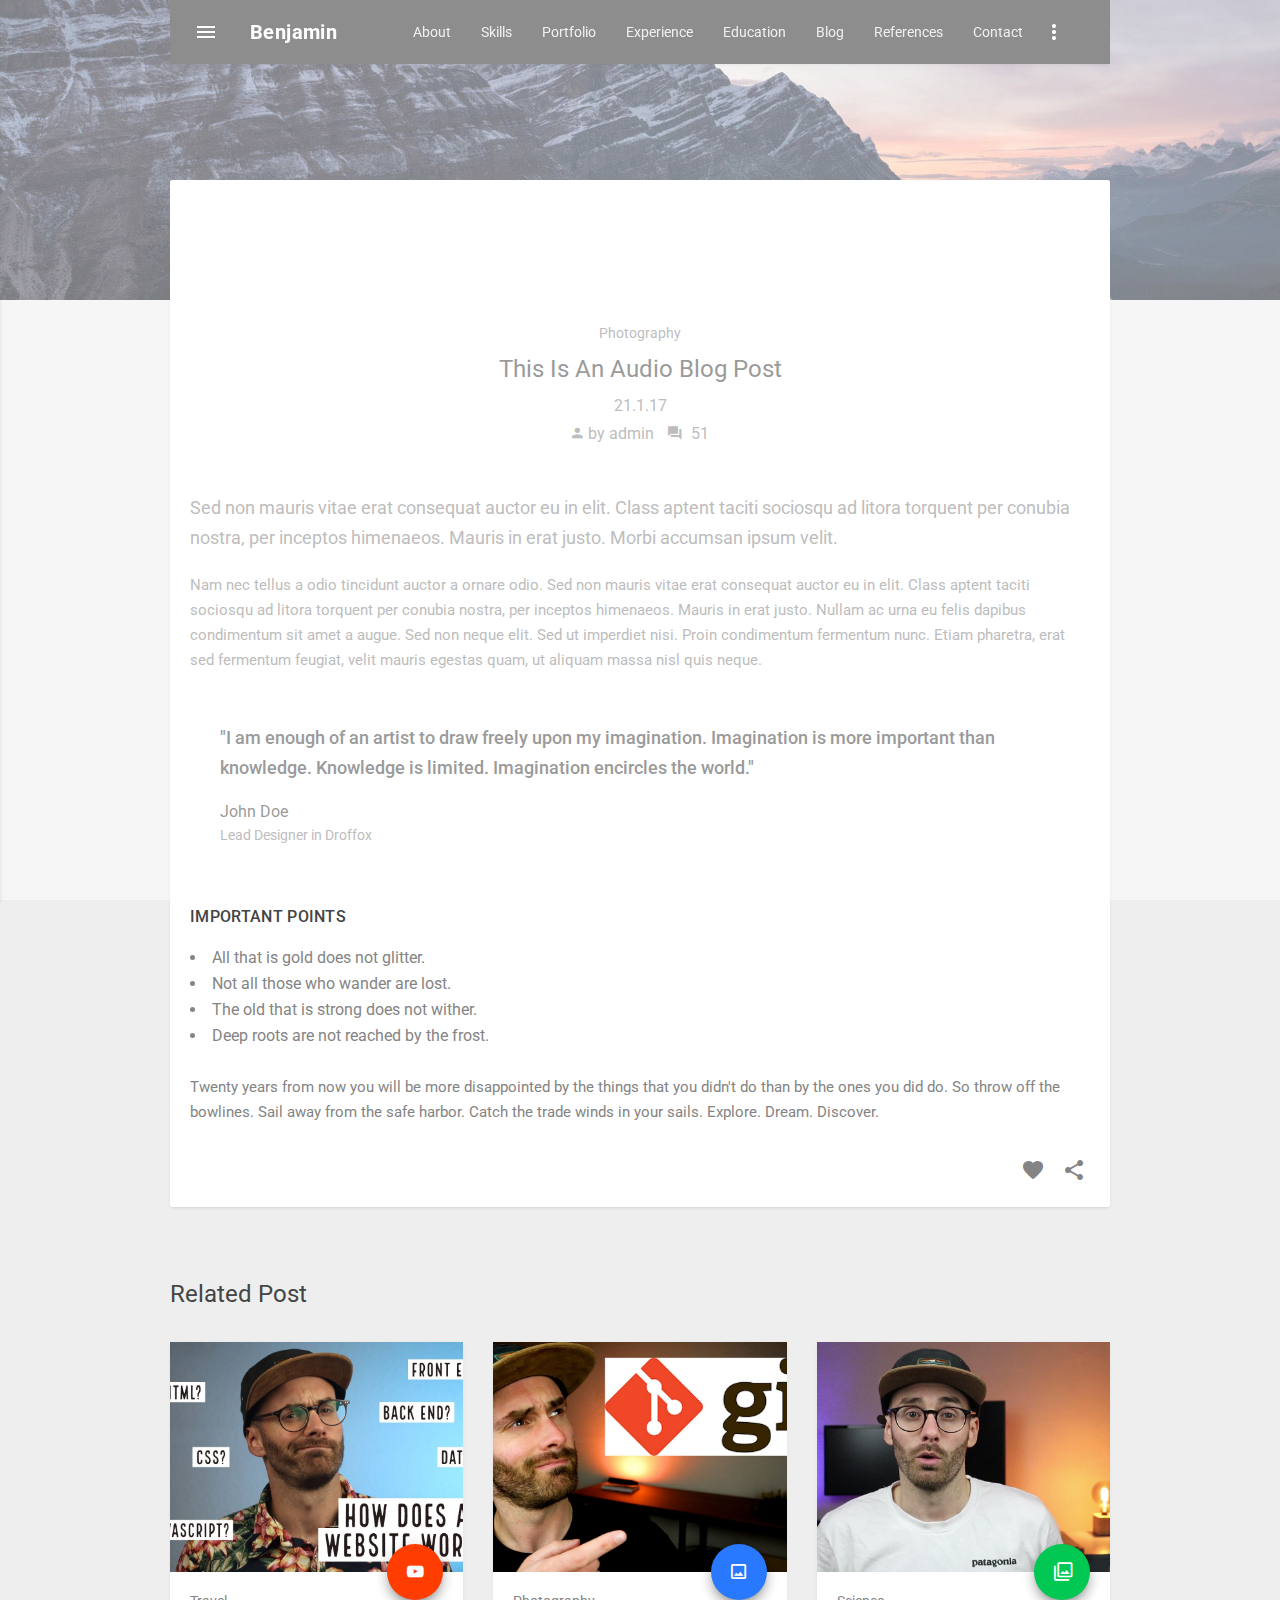
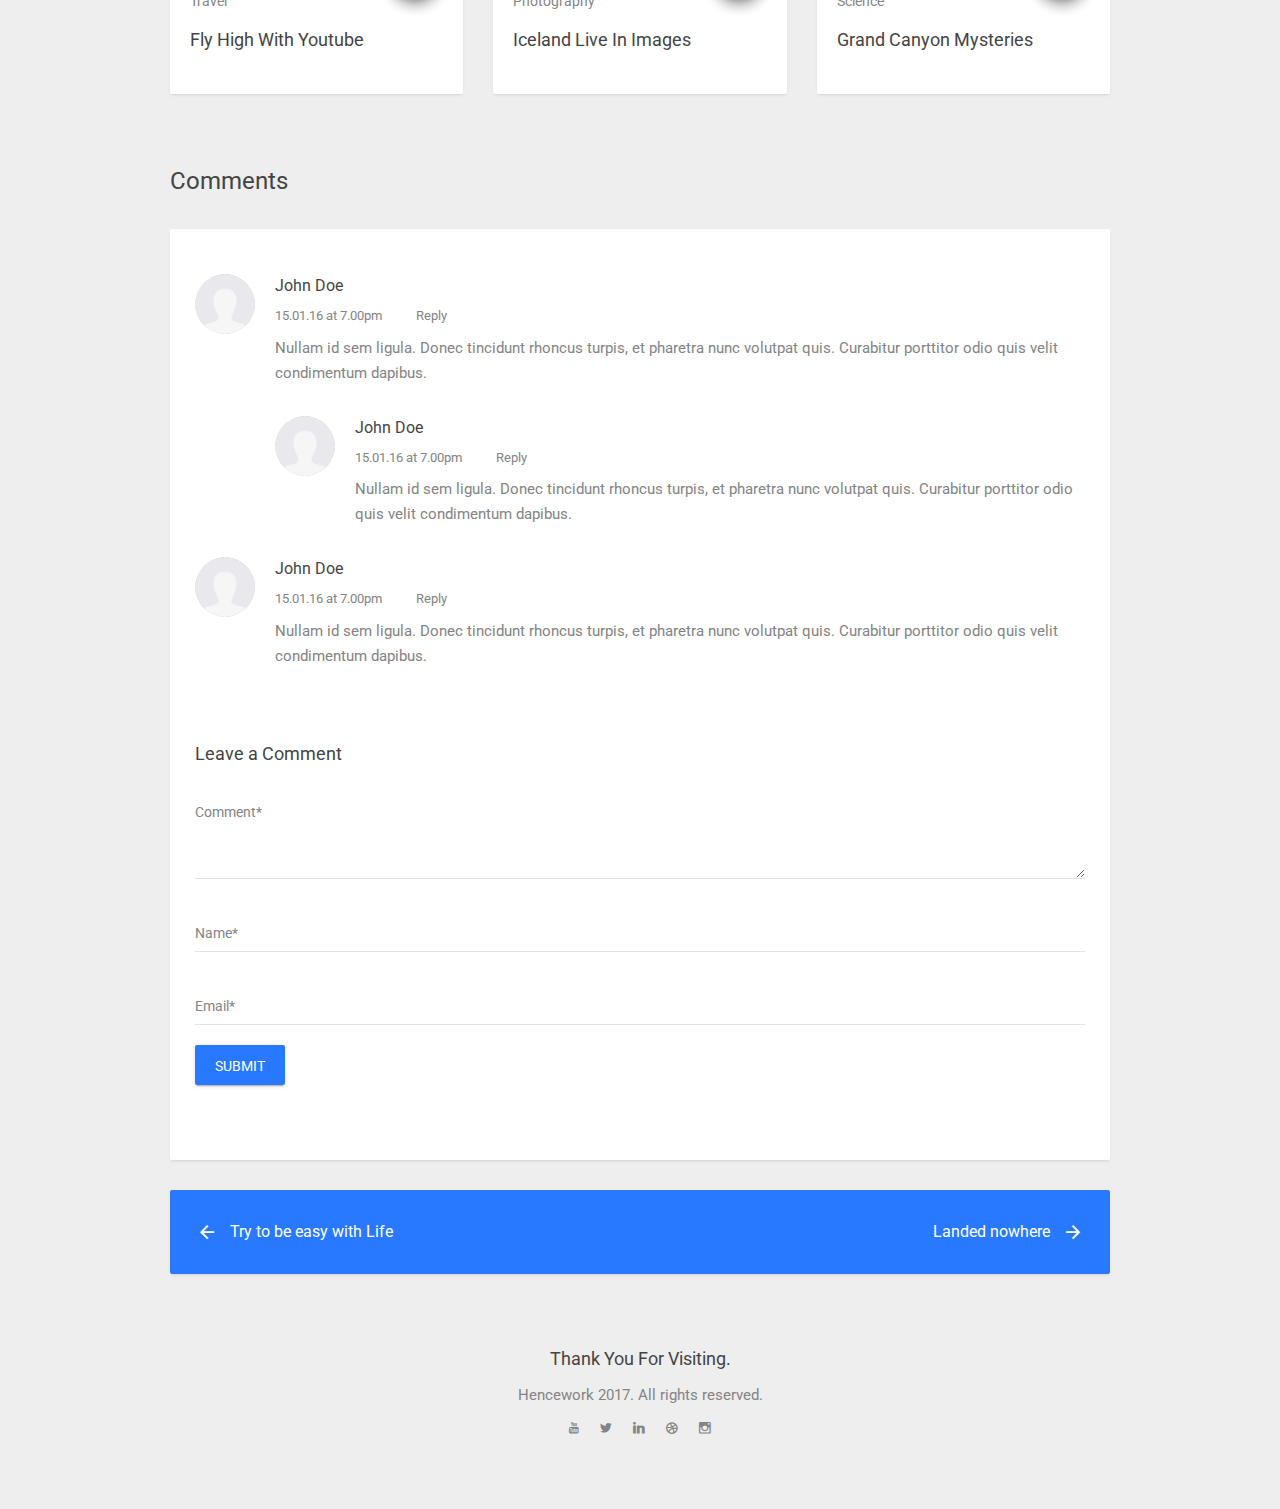
<file: html/audio-blog-post.html>
<!DOCTYPE html>
<html lang="en" class="no-js">
	<head>
		<meta charset="UTF-8" />
		<meta name="viewport" content="width=device-width, initial-scale=1.0, maximum-scale=1.0, user-scalable=no" />
		<title>Material CV/Resume/Vcard/Portfolio by Hencework.</title>
		<meta name="description" content="Matresume is a material CV / Resume / Vcard / Portfolio HTML5 template by hencework." />
		<meta name="keywords" content="material design, resume, responsive template, cv, multipurpose, portfolio, html5 template, themeforest.net, bootstrap, html5, creative, landing page, sass, clean, design, modern, angular js," />
		<meta name="author" content="hencework"/>
		
		<link rel="shortcut icon" href="favicon.ico">
		<link rel="icon" href="favicon.ico" type="image/x-icon">
		<!--CSS-->
		<link rel="stylesheet" type="text/css" href="css/style.css" />
	</head>
	
	<body id="body" class="blog-detail" data-ng-app="contactApp">
		
		<!--Preloader-->
		<div class="preloader-it">
			<div class="mdl-spinner mdl-js-spinner is-active is-upgraded" data-upgraded=",MaterialSpinner"><div class="mdl-spinner__layer mdl-spinner__layer-1"><div class="mdl-spinner__circle-clipper mdl-spinner__left"><div class="mdl-spinner__circle"></div></div><div class="mdl-spinner__gap-patch"><div class="mdl-spinner__circle"></div></div><div class="mdl-spinner__circle-clipper mdl-spinner__right"><div class="mdl-spinner__circle"></div></div></div><div class="mdl-spinner__layer mdl-spinner__layer-2"><div class="mdl-spinner__circle-clipper mdl-spinner__left"><div class="mdl-spinner__circle"></div></div><div class="mdl-spinner__gap-patch"><div class="mdl-spinner__circle"></div></div><div class="mdl-spinner__circle-clipper mdl-spinner__right"><div class="mdl-spinner__circle"></div></div></div><div class="mdl-spinner__layer mdl-spinner__layer-3"><div class="mdl-spinner__circle-clipper mdl-spinner__left"><div class="mdl-spinner__circle"></div></div><div class="mdl-spinner__gap-patch"><div class="mdl-spinner__circle"></div></div><div class="mdl-spinner__circle-clipper mdl-spinner__right"><div class="mdl-spinner__circle"></div></div></div><div class="mdl-spinner__layer mdl-spinner__layer-4"><div class="mdl-spinner__circle-clipper mdl-spinner__left"><div class="mdl-spinner__circle"></div></div><div class="mdl-spinner__gap-patch"><div class="mdl-spinner__circle"></div></div><div class="mdl-spinner__circle-clipper mdl-spinner__right"><div class="mdl-spinner__circle"></div></div></div></div>
		</div>
		<!--/Preloader-->
		
		<!--Main Wrapper-->
		<div class="main-wrapper">
		
			<!--Bg Image-->
			<div class="bg-struct bg-img"></div>
			<!--/Bg Image-->
			
			<div class="mdl-js-layout mdl-layout--fixed-header">
				
				<!--Top Header-->
				<header class="mdl-layout__header">
					<div class="mdl-layout__header-row mdl-scroll-spy-1">
						<!-- Title -->
						<a href="index.html"><span class="mdl-layout-title">benjamin</span></a>
						<div class="mdl-layout-spacer"></div>
						<ul class="nav mdl-navigation mdl-layout--large-screen-only">
							<li><a class="mdl-navigation__link" href="index.html#body">about</a></li>
							<li><a class="mdl-navigation__link" href="index.html#skills_sec">skills</a></li>
							<li><a class="mdl-navigation__link" href="index.html#portfolio_sec">portfolio</a></li>
							<li><a class="mdl-navigation__link" href="index.html#experience_sec">experience</a></li>
							<li><a class="mdl-navigation__link" href="index.html#education_sec">education</a></li>
							<li><span id="blog_drp" class="mdl-navigation__link">blog</span>
								<ul class="mdl-menu mdl-menu--bottom-left mdl-js-menu mdl-js-ripple-effect"
									data-mdl-for="blog_drp">
									<li class="mdl-menu__item"><a href="blog-list.html">Blog List</a></li>
									<li class="mdl-menu__item"><a href="image-blog-post.html">Image Blog Post</a></li>
									<li class="mdl-menu__item"><a href="gallery-blog-post.html">Gallery Blog Post</a></li>
									<li class="mdl-menu__item"><a href="youtube-blog-post.html">Youtube Blog Post</a></li>
									<li class="mdl-menu__item"><a href="vimeo-blog-post.html">Vimeo Blog Post</a></li>
									<li class="mdl-menu__item"><a href="audio-blog-post.html">Audio Blog Post</a></li>
								</ul>
							</li>
							<li><a class="mdl-navigation__link" href="index.html#references_sec">references</a></li>
							<li><a class="mdl-navigation__link" href="index.html#contact_sec">contact</a></li>
						</ul>
						<!-- Right aligned menu below button -->
						<button id="demo-menu-lower-right"
								class="mdl-button mdl-js-button mdl-button--icon ver-more-btn">
						  <i class="material-icons">more_vert</i>
						</button>

						<ul class="mdl-menu mdl-menu--bottom-right mdl-js-menu mdl-js-ripple-effect"
							data-mdl-for="demo-menu-lower-right">
							<li class="mdl-menu__item"><a href="#"><i class="zmdi zmdi-download font-red pr-10"></i>Download CV</a></li>
							<li class="mdl-menu__item"><a href="mailto:benjaminsirje49@company.com"><i class="zmdi zmdi-email-open font-green pr-10"></i>Contact Me</a></li>
							<li class="mdl-menu__item"><a href="callto:12345678910"><i class="zmdi zmdi-phone  font-blue  pr-10"></i>+1 234 567 89 10</a></li>
						</ul>
					</div>
				</header>
				<!--/Top Header-->
				
				<!--Left Sidebar-->
				<div class="mdl-layout__drawer">
					<div class="nicescroll-bar">
						<div class="drawer-profile-wrap">
							<div class="candidate-img-drawer mt-25 mb-20"></div>
							<span class="candidate-name block mb-10 text-center">benjamin sirge</span>
							<ul class="social-icons  mb-30">
								<li>
									<a class="youtube-link" href="#">
										<i id="tt11" class="zmdi zmdi-youtube"></i>
										<div class="mdl-tooltip" data-mdl-for="tt11">
											youtube
										</div>
									</a>
								</li>
								<li>
									<a class="github-link" href="#">
										<i id="tt12" class="zmdi zmdi-github-alt-box"></i>
										<div class="mdl-tooltip" data-mdl-for="tt12">
											github
										</div>
									</a>
								</li>
								<li>
									<a class="linkedin-link" href="#">
										<i id="tt13" class="zmdi zmdi-linkedin"></i>
										<div class="mdl-tooltip" data-mdl-for="tt13">
											linkedin
										</div>
									</a>
								</li>
								<li>
									<a class="dribbble-link" href="#">
										<i id="tt14" class="zmdi zmdi-dribbble"></i>
										<div class="mdl-tooltip" data-mdl-for="tt14">
											dribbble
										</div>
									</a>
								</li>
								<li>
									<a class="instagram-link" href="#">
										<i id="tt15" class="zmdi zmdi-instagram"></i>
										<div class="mdl-tooltip" data-mdl-for="tt15">
											instagram
										</div>
									</a>
								</li>
							</ul>
						</div>
						<div class="mdl-scroll-spy-2">
							<ul class="mdl-navigation">
								<li>
									<a class="mdl-navigation__link border-top-sep"  href="index.html#body">
										<i class="zmdi zmdi-border-color pr-15"></i>
										<span class="font-capitalize">about</span>
									</a>
								</li>	
								<li>
									<a class="mdl-navigation__link border-top-sep"  href="index.html#skills_sec">
										<i class="zmdi zmdi-cutlery pr-15"></i>
										<span class="font-capitalize">skills</span>
									</a>
								</li>
								<li>
									<a class="mdl-navigation__link border-top-sep"  href="index.html#portfolio_sec">
										<i class="zmdi zmdi-case pr-15"></i>
										<span class="font-capitalize">portfolio</span>
									</a>
								</li>	
								<li>
									<a class="mdl-navigation__link border-top-sep"  href="index.html#experience_sec">
										<i class="zmdi zmdi-shield-check pr-15"></i>
										<span class="font-capitalize">experience</span>
									</a>
								</li>	
								<li>
									<a class="mdl-navigation__link border-top-sep"  href="index.html#education_sec">
										<i class="zmdi zmdi-library pr-15"></i>
										<span class="font-capitalize">education</span>
									</a>
								</li>	
								
								<li>
									<a class="mdl-navigation__link border-top-sep" href="javascript:void(0);" data-toggle="collapse" data-target="#blog_dr">
										<i class="zmdi zmdi-tag-more pr-15"></i>
										<span class="font-capitalize">blog</span>
									</a>
									<ul id="blog_dr" class="collapse collapse-level-1">
										<li><a class="mdl-navigation__link border-top-sep" href="blog-list.html">Blog List</a></li>
										<li><a class="mdl-navigation__link border-top-sep" href="image-blog-post.html">Image Blog Post</a></li>
										<li><a class="mdl-navigation__link border-top-sep" href="gallery-blog-post.html">Gallery Blog Post</a></li>
										<li><a class="mdl-navigation__link border-top-sep" href="youtube-blog-post.html">Youtube Blog Post</a></li>
										<li><a class="mdl-navigation__link border-top-sep" href="vimeo-blog-post.html">Vimeo Blog Post</a></li>
										<li><a class="mdl-navigation__link border-top-sep" href="audio-blog-post.html">Audio Blog Post</a></li>
									</ul>
								</li>
								
								<li>
									<a class="mdl-navigation__link border-top-sep"  href="index.html#references_sec">
										<i class="zmdi zmdi-bookmark pr-15"></i>
										<span class="font-capitalize">references</span>
									</a>
								</li>	
								
								<li>
									<a class="mdl-navigation__link border-top-sep border-bottom-sep"  href="index.html#contact_sec">
										<i class="zmdi zmdi-email pr-15"></i>
										<span class="font-capitalize">contact</span>
									</a>
								</li>	
							</ul>
						</div>
						<div class="drawer-footer mt-50 mb-30 text-center">
							<p class="font-12 mt-10">Hencework &copy; 2017.</p>
						</div>
					</div>
				</div>
				<!--/Left Sidebar-->
				
				<!--Main Content-->
				<div class="main-content relative">
					<div class="container">
						<!--Blog Sec-->
						<section id="blog_sec" class="blog-sec mt-180 mt-sm-120">
							<div class="row">
								<div class="col-sm-12 mb-30">
									<div class="mdl-card mdl-shadow--2dp pa-0">
										<div class="mdl-card__title pa-0">
											<iframe class="player audio-player" src="https://w.soundcloud.com/player/?url=https%3A//api.soundcloud.com/tracks/292693373&amp;auto_play=false&amp;hide_related=false&amp;show_comments=true&amp;show_user=true&amp;show_reposts=false&amp;visual=false"></iframe>
										</div>
										<div class="mdl-card__supporting-text relative">
											<div class="text-center">
												<span class="blog-cat mt-20">photography</span>
												<h2 class="mt-10">This is an audio blog post</h2>
												<span class="blog-post-date inline-block mt-10">21.1.17</span>
												<div class="blog-post-info mt-10">
													<a href="" class="pr-10"><i class="zmdi zmdi-account pr-5"></i>by admin</a>
													<a href=""><i class="zmdi zmdi-comments pr-10"></i>51</a>
												</div>
											</div>	
											<p class="mt-50 mb-20 lead">Sed non  mauris vitae erat consequat auctor eu in elit. Class aptent taciti sociosqu ad litora torquent per conubia nostra, per inceptos himenaeos. Mauris in erat justo. Morbi accumsan ipsum velit.</p>
											<p>Nam nec tellus a odio tincidunt auctor a ornare odio. Sed non  mauris vitae erat consequat auctor eu in elit. Class aptent taciti sociosqu ad litora torquent per conubia nostra, per inceptos himenaeos. Mauris in erat justo. Nullam ac urna eu felis dapibus condimentum sit amet a augue. Sed non neque elit. Sed ut imperdiet nisi. Proin condimentum fermentum nunc. Etiam pharetra, erat sed fermentum feugiat, velit mauris egestas quam, ut aliquam massa nisl quis neque.</p>
											<div class="pt-10 pb-10 pl-30 pr-30">
												<blockquote class="mt-40">"I am enough of an artist to draw freely upon my imagination. Imagination is more important than knowledge. Knowledge is limited. Imagination encircles the world."</blockquote>
												<span class="ref-name block mb-5 mt-20">john doe</span>
												<span class="ref-desgn block">Lead Designer in Droffox</span>
											</div>	
											<h5 class="mt-50">Important Points</h5>
											<ul class="blog-detail-list mt-20">
												<li>All that is gold does not glitter.</li>
												<li>Not all those who wander are lost.</li>
												<li>The old that is strong does not wither.</li>
												<li>Deep roots are not reached by the frost.</li>
											</ul>
											<p class="mt-30">Twenty years from now you will be more disappointed by the things that you didn't do than by the ones you did do. So throw off the bowlines. Sail away from the safe harbor. Catch the trade winds in your sails. Explore. Dream. Discover.</p>
											<div class="text-right mt-30">
												<button class="mdl-button mdl-button--icon mdl-js-button mdl-js-ripple-effect mr-5">
												<i class="zmdi zmdi-favorite font-grey"></i>
												</button>	
												<button id ="share_menu_2" class="mdl-button mdl-button--icon mdl-js-button mdl-js-ripple-effect">
													<i class="zmdi zmdi-share font-grey"></i>
												</button>
												<ul class="mdl-menu mdl-menu--bottom-right mdl-js-menu mdl-js-ripple-effect"
													data-mdl-for="share_menu_2">
												  <li class="mdl-menu__item">youtube</li>
												  <li class="mdl-menu__item">github</li>
												  <li class="mdl-menu__item">LinkedIn</li>
												</ul>
											</div>
										</div>
									</div>
								</div>
							</div>
						</section>	
						<!--/Blog Sec-->
						
						<!--Related Post Sec-->
						<section class="blog-sec sec-pad-top-sm">
							<h2 class="mb-30">related post</h2>
							<div class="row">
								<div class="col-sm-4 mb-30">
									<div class="mdl-card mdl-shadow--2dp pa-0">
										<div class="mdl-card__title pa-0">
											<div class="blog-img blog-1"></div>
										</div>
										<div class="mdl-card__supporting-text relative">
											<span class="blog-cat">Travel</span>
											<h4 class="mt-15 mb-20">Fly High With Youtube</h4>
											<button class="mdl-button mdl-js-button mdl-button--fab mdl-js-ripple-effect bg-red mdl-shadow--8dp">
												<i class="zmdi zmdi-youtube-play"></i>
											</button>
										</div>
									</div>
								</div>
								<div class="col-sm-4 mb-30">
									<div class="mdl-card mdl-shadow--2dp pa-0">
										<div class="mdl-card__title pa-0">
											<div class="blog-img blog-2"></div>
										</div>
										<div class="mdl-card__supporting-text relative">
											<span class="blog-cat">Photography</span>
											<h4 class="mt-15 mb-20">Iceland Live In Images</h4>
											<button class="mdl-button mdl-js-button mdl-button--fab mdl-js-ripple-effect bg-blue mdl-shadow--8dp">
												<i class="zmdi zmdi-image-o"></i>
											</button>
										</div>
									</div>
								</div>
								<div class="col-sm-4 mb-30">
									<div class="mdl-card mdl-shadow--2dp pa-0">
										<div class="mdl-card__title pa-0">
											<div class="blog-img blog-3"></div>
										</div>
										<div class="mdl-card__supporting-text relative">
											<span class="blog-cat">Science</span>
											<h4 class="mt-15 mb-20">Grand Canyon Mysteries</h4>
											<button class="mdl-button mdl-js-button mdl-button--fab mdl-js-ripple-effect bg-green mdl-shadow--8dp">
												<i class="zmdi zmdi-collection-image-o"></i>
											</button>
										</div>
									</div>
								</div>
							</div>
						</section>
						<!--/Related Post Sec-->
						
						<!--Comment Sec-->
						<section class="comment-sec sec-pad-top-sm">
							<h2 class="mb-30">comments</h2>
							<div class="row">
								<div class="col-sm-12 mb-30">
									<div class="mdl-card mdl-shadow--2dp">
										<div class="post-comments clearfix mb-70">                    
											<div class="user-comment">                        
												<div class="user-image"><img src="img/per.png" alt="user image"></div>                        
												<span class="comment-name">john doe</span>
												<span class="comment-date">15.01.16 at 7.00pm </span>
												<span><a href="#" class="reply">Reply</a></span>
												<p class="comment-text">Nullam id sem ligula. Donec tincidunt rhoncus turpis, et pharetra nunc volutpat quis. Curabitur porttitor odio quis velit condimentum dapibus.</p>
												
												
												<div class="user-comment-reply">    
													<div class="user-image"><img src="img/per.png" alt="user image"></div>                        
													<span class="comment-name">john doe</span>
													<span class="comment-date">15.01.16 at 7.00pm </span>
													<span><a href="#" class="reply">Reply</a></span>
													<p class="comment-text">Nullam id sem ligula. Donec tincidunt rhoncus turpis, et pharetra nunc volutpat quis. Curabitur porttitor odio quis velit condimentum dapibus.</p>                        
												</div>	
											
											</div>                        
											
											<div class="user-comment ma-0">                        
												<div class="user-image"><img src="img/per.png" alt="user image"></div>                        
												<span class="comment-name">john doe</span>
												<span class="comment-date">15.01.16 at 7.00pm </span>
												<span><a href="#" class="reply">Reply</a></span>
												<p class="comment-text">Nullam id sem ligula. Donec tincidunt rhoncus turpis, et pharetra nunc volutpat quis. Curabitur porttitor odio quis velit condimentum dapibus.</p>
											</div>
										</div>
										<div  class="comment-box">
											<h4 class="mb-10 font-unsetcase">Leave a Comment</h4>
											<form name="contactform" method="post" class="form-horizontal mb-30" role="form">
												<div class="form-group">
													<div class="mdl-textfield mdl-js-textfield mdl-textfield--floating-label">
														<textarea 
														class="mdl-textfield__input"  rows="3" id="inputMessage" name="inputMessage" required></textarea>
														<label class="mdl-textfield__label" for="inputMessage">comment*</label>
													</div>	
												</div>
												<div class="form-group">
													<div class="mdl-textfield mdl-js-textfield mdl-textfield--floating-label">
														<input autocomplete="off" class="mdl-textfield__input" type="text" id="inputName" name="inputName" required>
														<label class="mdl-textfield__label" for="inputName">name*</label>
													</div>	
												</div>
												<div class="form-group">
													<div class="mdl-textfield mdl-js-textfield mdl-textfield--floating-label">
														<input autocomplete="off"  class="mdl-textfield__input" type="email" id="inputEmail" name="inputEmail" required>
														<label class="mdl-textfield__label" for="inputEmail">email*</label>
													</div>
												</div>
												<div class="form-group">
													<div class="align-center">
														<button type="submit" class="mdl-button mdl-js-button mdl-button--raised mdl-js-ripple-effect  bg-blue font-white">
															submit
														</button>
													</div>
												</div>
											</form>
										</div>
									</div>
								</div>
							</div>
								
						
						</section>
						<!--/Comment Sec-->
						
						<!--Navigation Sec-->
						<div class="navigation-block priview-text mb-30">
							<div class="mdl-card mdl-shadow--2dp bg-blue pa-30">
								<a href="vimeo-blog-post.html" class="inline-block pull-left prev">
									<i class="zmdi zmdi-arrow-left font-white"></i>
									<span class="font-white inline-block pl-30">Try to be easy with Life</span>
								</a>
								<a href="image-blog-post.html" class="inline-block pull-right next">
									<span class="font-white inline-block pr-30">Landed nowhere</span>
									<i class="zmdi zmdi-arrow-right font-white"></i>
								</a>
								<div class="clearfix"></div>
							</div>	
						</div>
						<!--/Navigation Sec-->
						
						<!--Footer Sec-->
						<footer class="footer-sec sec-pad-top-sm sec-pad-bottom text-center">
							<h4>thank you for visiting.</h4>
							<p class="mt-10">Hencework 2017. All rights reserved.</p>
								<ul class="social-icons mt-10">
									<li>
										<a class="youtube-link" href="#">
											<i id="tt6" class="zmdi zmdi-youtube"></i>
											<div class="mdl-tooltip" data-mdl-for="tt6">
												youtube
											</div>
										</a>
									</li>
									<li>
										<a class="github-link" href="#">
											<i id="tt7" class="zmdi zmdi-github-alt-box"></i>
											<div class="mdl-tooltip" data-mdl-for="tt7">
												github
											</div>
										</a>
									</li>
									<li>
										<a class="linkedin-link" href="#">
											<i id="tt8" class="zmdi zmdi-linkedin"></i>
											<div class="mdl-tooltip" data-mdl-for="tt8">
												linkedin
											</div>
										</a>
									</li>
									<li>
										<a class="dribbble-link" href="#">
											<i id="tt9" class="zmdi zmdi-dribbble"></i>
											<div class="mdl-tooltip" data-mdl-for="tt9">
												dribbble
											</div>
										</a>
									</li>
									<li>
										<a class="instagram-link" href="#">
											<i id="tt10" class="zmdi zmdi-instagram"></i>
											<div class="mdl-tooltip" data-mdl-for="tt10">
												instagram
											</div>
										</a>
									</li>
								</ul>
											
						</footer>
						<!--Footer Sec-->
					</div>
				</div>	
				<!--/Main Content-->
				
			</div>	
		</div>	
		<!--/Main Wrapper-->
		
		<!-- Scripts -->
		<script src="js/jquery-1.12.4.min.js"></script>
		<script src="js/angular.min.js"></script>
		<script src="js/bootstrap.min.js"></script>
		<script src="js/jquery-ui.min.js"></script>
		<script src="js/material.min.js"></script>
		<script src="js/jQuery.appear.js"></script>
		<script src="js/app.js"></script>
		<script src="js/controllers.js"></script>
		<script src="js/smooth-scroll.js"></script>
		<script src="js/isotope.js"></script>
		<script src="js/lightgallery-all.js"></script>
		<script src="js/owl.carousel.min.js"></script>
		<script src="js/froogaloop2.min.js"></script>
		<script src="js/jquery.slimscroll.js"></script>
		<script src="js/init.js"></script>
	</body>
</html>
</file>
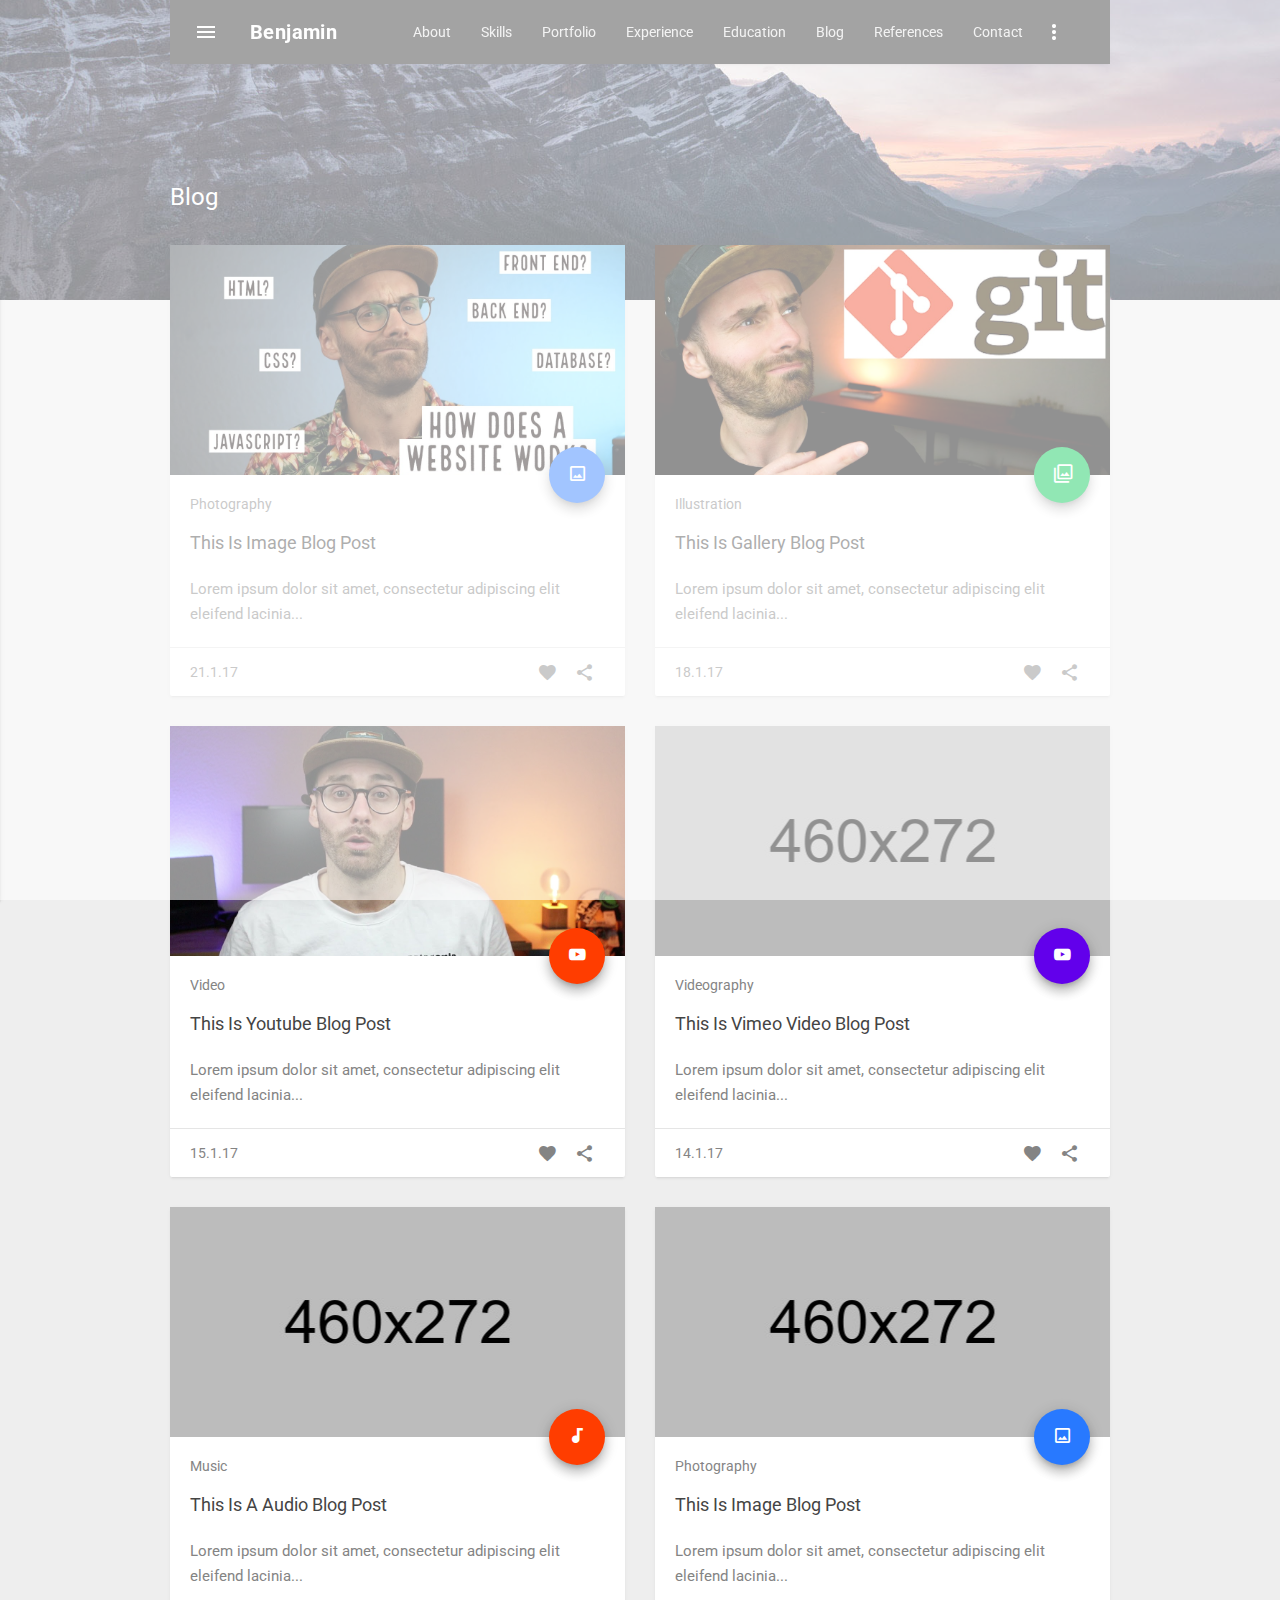
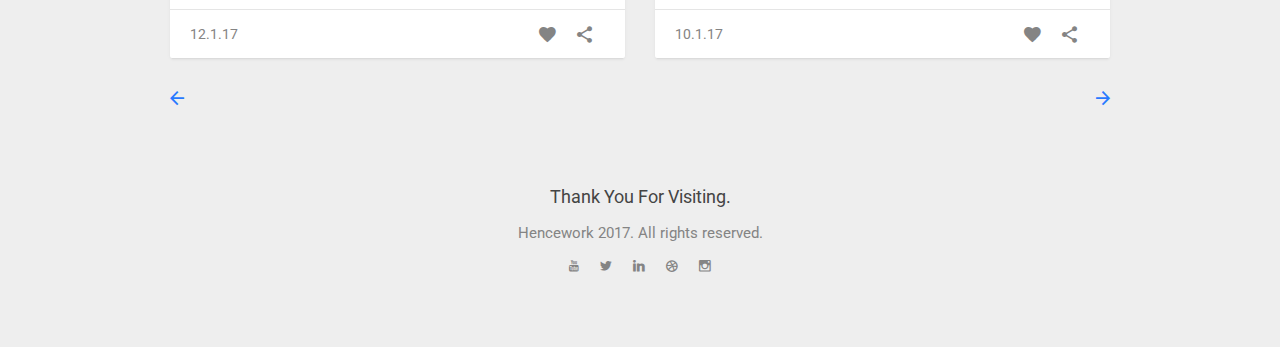
<file: html/blog-list.html>
<!DOCTYPE html>
<html lang="en" class="no-js">
	<head>
		<meta charset="UTF-8" />
		<meta name="viewport" content="width=device-width, initial-scale=1.0, maximum-scale=1.0, user-scalable=no" />
		<title>Material CV/Resume/Vcard/Portfolio by Hencework.</title>
		<meta name="description" content="Matresume is a material CV / Resume / Vcard / Portfolio HTML5 template by hencework." />
		<meta name="keywords" content="material design, resume, responsive template, cv, multipurpose, portfolio, html5 template, themeforest.net, bootstrap, html5, creative, landing page, sass, clean, design, modern, angular js," />
		<meta name="author" content="hencework"/>
		
		<link rel="shortcut icon" href="favicon.ico">
		<link rel="icon" href="favicon.ico" type="image/x-icon">
		<!--CSS-->
		<link rel="stylesheet" type="text/css" href="css/style.css" />
	</head>
	
	<body id="body" class="blog-detail" data-ng-app="contactApp">
		
		<!--Preloader-->
		<div class="preloader-it">
			<div class="mdl-spinner mdl-js-spinner is-active is-upgraded" data-upgraded=",MaterialSpinner"><div class="mdl-spinner__layer mdl-spinner__layer-1"><div class="mdl-spinner__circle-clipper mdl-spinner__left"><div class="mdl-spinner__circle"></div></div><div class="mdl-spinner__gap-patch"><div class="mdl-spinner__circle"></div></div><div class="mdl-spinner__circle-clipper mdl-spinner__right"><div class="mdl-spinner__circle"></div></div></div><div class="mdl-spinner__layer mdl-spinner__layer-2"><div class="mdl-spinner__circle-clipper mdl-spinner__left"><div class="mdl-spinner__circle"></div></div><div class="mdl-spinner__gap-patch"><div class="mdl-spinner__circle"></div></div><div class="mdl-spinner__circle-clipper mdl-spinner__right"><div class="mdl-spinner__circle"></div></div></div><div class="mdl-spinner__layer mdl-spinner__layer-3"><div class="mdl-spinner__circle-clipper mdl-spinner__left"><div class="mdl-spinner__circle"></div></div><div class="mdl-spinner__gap-patch"><div class="mdl-spinner__circle"></div></div><div class="mdl-spinner__circle-clipper mdl-spinner__right"><div class="mdl-spinner__circle"></div></div></div><div class="mdl-spinner__layer mdl-spinner__layer-4"><div class="mdl-spinner__circle-clipper mdl-spinner__left"><div class="mdl-spinner__circle"></div></div><div class="mdl-spinner__gap-patch"><div class="mdl-spinner__circle"></div></div><div class="mdl-spinner__circle-clipper mdl-spinner__right"><div class="mdl-spinner__circle"></div></div></div></div>
		</div>
		<!--/Preloader-->
		
		<!--Main Wrapper-->
		<div class="main-wrapper">
		
			<!--Bg Image-->
			<div class="bg-struct bg-img"></div>
			<!--/Bg Image-->
			
			<div class="mdl-js-layout mdl-layout--fixed-header">
				
				<!--Top Header-->
				<header class="mdl-layout__header">
					<div class="mdl-layout__header-row mdl-scroll-spy-1">
						<!-- Title -->
						<a href="index.html"><span class="mdl-layout-title">benjamin</span></a>
						<div class="mdl-layout-spacer"></div>
						<ul class="nav mdl-navigation mdl-layout--large-screen-only">
							<li><a class="mdl-navigation__link" href="index.html#body">about</a></li>
							<li><a class="mdl-navigation__link" href="index.html#skills_sec">skills</a></li>
							<li><a class="mdl-navigation__link" href="index.html#portfolio_sec">portfolio</a></li>
							<li><a class="mdl-navigation__link" href="index.html#experience_sec">experience</a></li>
							<li><a class="mdl-navigation__link" href="index.html#education_sec">education</a></li>
							<li><span id="blog_drp" class="mdl-navigation__link">blog</span>
								<ul class="mdl-menu mdl-menu--bottom-left mdl-js-menu mdl-js-ripple-effect"
									data-mdl-for="blog_drp">
									<li class="mdl-menu__item"><a href="blog-list.html">Blog List</a></li>
									<li class="mdl-menu__item"><a href="image-blog-post.html">Image Blog Post</a></li>
									<li class="mdl-menu__item"><a href="gallery-blog-post.html">Gallery Blog Post</a></li>
									<li class="mdl-menu__item"><a href="youtube-blog-post.html">Youtube Blog Post</a></li>
									<li class="mdl-menu__item"><a href="vimeo-blog-post.html">Vimeo Blog Post</a></li>
									<li class="mdl-menu__item"><a href="audio-blog-post.html">Audio Blog Post</a></li>
								</ul>
							</li>
							<li><a class="mdl-navigation__link" href="index.html#references_sec">references</a></li>
							<li><a class="mdl-navigation__link" href="index.html#contact_sec">contact</a></li>
						</ul>
						<!-- Right aligned menu below button -->
						<button id="demo-menu-lower-right"
								class="mdl-button mdl-js-button mdl-button--icon ver-more-btn">
						  <i class="material-icons">more_vert</i>
						</button>

						<ul class="mdl-menu mdl-menu--bottom-right mdl-js-menu mdl-js-ripple-effect"
							data-mdl-for="demo-menu-lower-right">
							<li class="mdl-menu__item"><a href="#"><i class="zmdi zmdi-download font-red pr-10"></i>Download CV</a></li>
							<li class="mdl-menu__item"><a href="mailto:benjaminsirje49@company.com"><i class="zmdi zmdi-email-open font-green pr-10"></i>Contact Me</a></li>
							<li class="mdl-menu__item"><a href="callto:12345678910"><i class="zmdi zmdi-phone  font-blue  pr-10"></i>+1 234 567 89 10</a></li>
						</ul>
					</div>
				</header>
				<!--/Top Header-->
				
				<!--Left Sidebar-->
				<div class="mdl-layout__drawer">
					<div class="nicescroll-bar">
						<div class="drawer-profile-wrap">
							<div class="candidate-img-drawer mt-25 mb-20"></div>
							<span class="candidate-name block mb-10 text-center">benjamin sirge</span>
							<ul class="social-icons  mb-30">
								<li>
									<a class="youtube-link" href="#">
										<i id="tt11" class="zmdi zmdi-youtube"></i>
										<div class="mdl-tooltip" data-mdl-for="tt11">
											youtube
										</div>
									</a>
								</li>
								<li>
									<a class="github-link" href="#">
										<i id="tt12" class="zmdi zmdi-github-alt-box"></i>
										<div class="mdl-tooltip" data-mdl-for="tt12">
											github
										</div>
									</a>
								</li>
								<li>
									<a class="linkedin-link" href="#">
										<i id="tt13" class="zmdi zmdi-linkedin"></i>
										<div class="mdl-tooltip" data-mdl-for="tt13">
											linkedin
										</div>
									</a>
								</li>
								<li>
									<a class="dribbble-link" href="#">
										<i id="tt14" class="zmdi zmdi-dribbble"></i>
										<div class="mdl-tooltip" data-mdl-for="tt14">
											dribbble
										</div>
									</a>
								</li>
								<li>
									<a class="instagram-link" href="#">
										<i id="tt15" class="zmdi zmdi-instagram"></i>
										<div class="mdl-tooltip" data-mdl-for="tt15">
											instagram
										</div>
									</a>
								</li>
							</ul>
						</div>
						<div class="mdl-scroll-spy-2">
							<ul class="mdl-navigation">
								<li>
									<a class="mdl-navigation__link border-top-sep"  href="index.html#body">
										<i class="zmdi zmdi-border-color pr-15"></i>
										<span class="font-capitalize">about</span>
									</a>
								</li>	
								<li>
									<a class="mdl-navigation__link border-top-sep"  href="index.html#skills_sec">
										<i class="zmdi zmdi-cutlery pr-15"></i>
										<span class="font-capitalize">skills</span>
									</a>
								</li>
								<li>
									<a class="mdl-navigation__link border-top-sep"  href="index.html#portfolio_sec">
										<i class="zmdi zmdi-case pr-15"></i>
										<span class="font-capitalize">portfolio</span>
									</a>
								</li>	
								<li>
									<a class="mdl-navigation__link border-top-sep"  href="index.html#experience_sec">
										<i class="zmdi zmdi-shield-check pr-15"></i>
										<span class="font-capitalize">experience</span>
									</a>
								</li>	
								<li>
									<a class="mdl-navigation__link border-top-sep"  href="index.html#education_sec">
										<i class="zmdi zmdi-library pr-15"></i>
										<span class="font-capitalize">education</span>
									</a>
								</li>	
								
								<li>
									<a class="mdl-navigation__link border-top-sep" href="javascript:void(0);" data-toggle="collapse" data-target="#blog_dr">
										<i class="zmdi zmdi-tag-more pr-15"></i>
										<span class="font-capitalize">blog</span>
									</a>
									<ul id="blog_dr" class="collapse collapse-level-1">
										<li><a class="mdl-navigation__link border-top-sep" href="blog-list.html">Blog List</a></li>
										<li><a class="mdl-navigation__link border-top-sep" href="image-blog-post.html">Image Blog Post</a></li>
										<li><a class="mdl-navigation__link border-top-sep" href="gallery-blog-post.html">Gallery Blog Post</a></li>
										<li><a class="mdl-navigation__link border-top-sep" href="youtube-blog-post.html">Youtube Blog Post</a></li>
										<li><a class="mdl-navigation__link border-top-sep" href="vimeo-blog-post.html">Vimeo Blog Post</a></li>
										<li><a class="mdl-navigation__link border-top-sep" href="audio-blog-post.html">Audio Blog Post</a></li>
									</ul>
								</li>
								
								<li>
									<a class="mdl-navigation__link border-top-sep"  href="index.html#references_sec">
										<i class="zmdi zmdi-bookmark pr-15"></i>
										<span class="font-capitalize">references</span>
									</a>
								</li>	
								
								<li>
									<a class="mdl-navigation__link border-top-sep border-bottom-sep"  href="index.html#contact_sec">
										<i class="zmdi zmdi-email pr-15"></i>
										<span class="font-capitalize">contact</span>
									</a>
								</li>	
							</ul>
						</div>
						<div class="drawer-footer mt-50 mb-30 text-center">
							<p class="font-12 mt-10">Hencework &copy; 2017.</p>
						</div>
					</div>
				</div>
				<!--/Left Sidebar-->
				
				<!--Main Content-->
				<div class="main-content relative">
					<div class="container">
						<!--Blog Sec-->
						<section id="blog_sec" class="blog-sec mt-180 mt-sm-120">
							<h2 class="mb-30 font-white">blog</h2>
							<div class="row">
								<div class="col-sm-6 mb-30">
									<div class="mdl-card mdl-shadow--2dp pa-0">
										<div class="mdl-card__title pa-0">
											<div class="blog-img blog-1"></div>
										</div>
										<div class="mdl-card__supporting-text relative">
											<span class="blog-cat">photography</span>
											<a href="image-blog-post.html">
												<h4 class="mt-15 mb-20">This is Image Blog Post</h4>
											</a>	
											<p>Lorem ipsum dolor sit amet, consectetur adipiscing elit eleifend lacinia...</p>
											<a href="image-blog-post.html" class="mdl-button mdl-js-button mdl-button--fab mdl-js-ripple-effect bg-blue mdl-shadow--8dp">
												<i class="zmdi zmdi zmdi-image-o"></i>
											</a>
										</div>
										<div class="mdl-card__actions mdl-card--border">
											<span class="blog-post-date inline-block">21.1.17</span>
											<div class="mdl-layout-spacer"></div>
											<button class="mdl-button mdl-button--icon mdl-js-button mdl-js-ripple-effect mr-5">
												<i class="zmdi zmdi-favorite"></i>
											</button>	
											<button id ="share_menu_1" class="mdl-button mdl-button--icon mdl-js-button mdl-js-ripple-effect">
												<i class="zmdi zmdi-share"></i>
											</button>
											<ul class="mdl-menu mdl-menu--bottom-right mdl-js-menu mdl-js-ripple-effect"
												data-mdl-for="share_menu_1">
											  <li class="mdl-menu__item">youtube</li>
											  <li class="mdl-menu__item">github</li>
											  <li class="mdl-menu__item">LinkedIn</li>
											</ul>
										</div>
									</div>
								</div>
								<div class="col-sm-6 mb-30">
									<div class="mdl-card mdl-shadow--2dp pa-0">
										<div class="mdl-card__title pa-0">
											<div class="blog-img blog-2"></div>
										</div>
										<div class="mdl-card__supporting-text relative">
											<span class="blog-cat">Illustration</span>
											<a href="gallery-blog-post.html">
												<h4 class="mt-15 mb-20">This is Gallery Blog Post</h4>
											</a>
											<p>Lorem ipsum dolor sit amet, consectetur adipiscing elit eleifend lacinia...</p>
											<a href="gallery-blog-post.html" class="mdl-button mdl-js-button mdl-button--fab mdl-js-ripple-effect bg-green mdl-shadow--8dp">
												<i class="zmdi zmdi-collection-image-o"></i>
											</a>
										</div>
										<div class="mdl-card__actions mdl-card--border">
											<span class="blog-post-date inline-block">18.1.17</span>
											<div class="mdl-layout-spacer"></div>
											<button class="mdl-button mdl-button--icon mdl-js-button mdl-js-ripple-effect mr-5">
												<i class="zmdi zmdi-favorite"></i>
											</button>	
											<button id ="share_menu_2" class="mdl-button mdl-button--icon mdl-js-button mdl-js-ripple-effect">
												<i class="zmdi zmdi-share"></i>
											</button>
											<ul class="mdl-menu mdl-menu--bottom-right mdl-js-menu mdl-js-ripple-effect"
												data-mdl-for="share_menu_2">
											  <li class="mdl-menu__item">youtube</li>
											  <li class="mdl-menu__item">github</li>
											  <li class="mdl-menu__item">LinkedIn</li>
											</ul>
										</div>
									</div>
								</div>
							</div>
							<div class="row">
								<div class="col-sm-6 mb-30">
									<div class="mdl-card mdl-shadow--2dp pa-0">
										<div class="mdl-card__title pa-0">
											<div class="blog-img blog-3"></div>
										</div>
										<div class="mdl-card__supporting-text relative">
											<span class="blog-cat">Video</span>
											<a href="youtube-blog-post.html">
												<h4 class="mt-15 mb-20">This is Youtube Blog Post</h4>
											</a>	
											<p>Lorem ipsum dolor sit amet, consectetur adipiscing elit eleifend lacinia...</p>
											<a href="youtube-blog-post.html" class="mdl-button mdl-js-button mdl-button--fab mdl-js-ripple-effect bg-red mdl-shadow--8dp">
												<i class="zmdi zmdi-youtube-play"></i>
											</a>
										</div>
										<div class="mdl-card__actions mdl-card--border">
											<span class="blog-post-date inline-block">15.1.17</span>
											<div class="mdl-layout-spacer"></div>
											<button class="mdl-button mdl-button--icon mdl-js-button mdl-js-ripple-effect mr-5">
												<i class="zmdi zmdi-favorite"></i>
											</button>	
											<button id ="share_menu_3" class="mdl-button mdl-button--icon mdl-js-button mdl-js-ripple-effect">
												<i class="zmdi zmdi-share"></i>
											</button>
											<ul class="mdl-menu mdl-menu--bottom-right mdl-js-menu mdl-js-ripple-effect"
												data-mdl-for="share_menu_3">
											  <li class="mdl-menu__item">youtube</li>
											  <li class="mdl-menu__item">github</li>
											  <li class="mdl-menu__item">LinkedIn</li>
											</ul>
										</div>
									</div>
								</div>
								<div class="col-sm-6 mb-30">
									<div class="mdl-card mdl-shadow--2dp pa-0">
										<div class="mdl-card__title pa-0">
											<div class="blog-img blog-4"></div>
										</div>
										<div class="mdl-card__supporting-text relative">
											<span class="blog-cat">Videography</span>
											<a href="vimeo-blog-post.html">
												<h4 class="mt-15 mb-20">This is Vimeo Video Blog Post</h4>
											</a>
											<p>Lorem ipsum dolor sit amet, consectetur adipiscing elit eleifend lacinia...</p>
											<a href="vimeo-blog-post.html" class="mdl-button mdl-js-button mdl-button--fab mdl-js-ripple-effect bg-violet mdl-shadow--8dp">
												<i class="zmdi zmdi-youtube-play"></i>
											</a>
										</div>
										<div class="mdl-card__actions mdl-card--border">
											<span class="blog-post-date inline-block">14.1.17</span>
											<div class="mdl-layout-spacer"></div>
											<button class="mdl-button mdl-button--icon mdl-js-button mdl-js-ripple-effect mr-5">
												<i class="zmdi zmdi-favorite"></i>
											</button>	
											<button id ="share_menu_4" class="mdl-button mdl-button--icon mdl-js-button mdl-js-ripple-effect">
												<i class="zmdi zmdi-share"></i>
											</button>
											<ul class="mdl-menu mdl-menu--bottom-right mdl-js-menu mdl-js-ripple-effect"
												data-mdl-for="share_menu_4">
											  <li class="mdl-menu__item">youtube</li>
											  <li class="mdl-menu__item">github</li>
											  <li class="mdl-menu__item">LinkedIn</li>
											</ul>
										</div>
									</div>
								</div>
							</div>
							
							<div class="row">
								<div class="col-sm-6 mb-30">
									<div class="mdl-card mdl-shadow--2dp pa-0">
										<div class="mdl-card__title pa-0">
											<div class="blog-img blog-5"></div>
										</div>
										<div class="mdl-card__supporting-text relative">
											<span class="blog-cat">Music</span>
											<a href="audio-blog-post.html">
												<h4 class="mt-15 mb-20">This is a Audio Blog Post</h4>
											</a>	
											<p>Lorem ipsum dolor sit amet, consectetur adipiscing elit eleifend lacinia...</p>
											<a href="audio-blog-post.html" class="mdl-button mdl-js-button mdl-button--fab mdl-js-ripple-effect bg-red mdl-shadow--8dp">
												<i class="zmdi zmdi-audio"></i>
											</a>
										</div>
										<div class="mdl-card__actions mdl-card--border">
											<span class="blog-post-date inline-block">12.1.17</span>
											<div class="mdl-layout-spacer"></div>
											<button class="mdl-button mdl-button--icon mdl-js-button mdl-js-ripple-effect mr-5">
												<i class="zmdi zmdi-favorite"></i>
											</button>	
											<button id ="share_menu_5" class="mdl-button mdl-button--icon mdl-js-button mdl-js-ripple-effect">
												<i class="zmdi zmdi-share"></i>
											</button>
											<ul class="mdl-menu mdl-menu--bottom-right mdl-js-menu mdl-js-ripple-effect"
												data-mdl-for="share_menu_5">
											  <li class="mdl-menu__item">youtube</li>
											  <li class="mdl-menu__item">github</li>
											  <li class="mdl-menu__item">LinkedIn</li>
											</ul>
										</div>
									</div>
								</div>
								<div class="col-sm-6 mb-30">
									<div class="mdl-card mdl-shadow--2dp pa-0">
										<div class="mdl-card__title pa-0">
											<div class="blog-img blog-6"></div>
										</div>
										<div class="mdl-card__supporting-text relative">
											<span class="blog-cat">photography</span>
											<a href="image-blog-post.html">
												<h4 class="mt-15 mb-20">This is Image Blog Post</h4>
											</a>
											<p>Lorem ipsum dolor sit amet, consectetur adipiscing elit eleifend lacinia...</p>
											<a href="image-blog-post.html" class="mdl-button mdl-js-button mdl-button--fab mdl-js-ripple-effect bg-blue mdl-shadow--8dp">
												<i class="zmdi zmdi-image-o"></i>
											</a>
										</div>
										<div class="mdl-card__actions mdl-card--border">
											<span class="blog-post-date inline-block">10.1.17</span>
											<div class="mdl-layout-spacer"></div>
											<button class="mdl-button mdl-button--icon mdl-js-button mdl-js-ripple-effect mr-5">
												<i class="zmdi zmdi-favorite"></i>
											</button>	
											<button id ="share_menu_6" class="mdl-button mdl-button--icon mdl-js-button mdl-js-ripple-effect">
												<i class="zmdi zmdi-share"></i>
											</button>
											<ul class="mdl-menu mdl-menu--bottom-right mdl-js-menu mdl-js-ripple-effect"
												data-mdl-for="share_menu_6">
											  <li class="mdl-menu__item">youtube</li>
											  <li class="mdl-menu__item">github</li>
											  <li class="mdl-menu__item">LinkedIn</li>
											</ul>
										</div>
									</div>
								</div>
							</div>
							
							<div class="navigation-block mb-30">
								<a href="#" class="inline-block pull-left prev"><i class="zmdi zmdi-arrow-left font-blue"></i></a>
								<a href="#" class="inline-block pull-right next"><i class="zmdi zmdi-arrow-right font-blue"></i></a>
								<div class="clearfix"></div>
							</div>
						</section>	
						<!--/Blog Sec-->
						
						<!--Footer Sec-->
						<footer class="footer-sec sec-pad-top-sm sec-pad-bottom text-center">
							<h4>thank you for visiting.</h4>
							<p class="mt-10">Hencework 2017. All rights reserved.</p>
								<ul class="social-icons mt-10">
									<li>
										<a class="youtube-link" href="#">
											<i id="tt6" class="zmdi zmdi-youtube"></i>
											<div class="mdl-tooltip" data-mdl-for="tt6">
												youtube
											</div>
										</a>
									</li>
									<li>
										<a class="github-link" href="#">
											<i id="tt7" class="zmdi zmdi-github-alt-box"></i>
											<div class="mdl-tooltip" data-mdl-for="tt7">
												github
											</div>
										</a>
									</li>
									<li>
										<a class="linkedin-link" href="#">
											<i id="tt8" class="zmdi zmdi-linkedin"></i>
											<div class="mdl-tooltip" data-mdl-for="tt8">
												linkedin
											</div>
										</a>
									</li>
									<li>
										<a class="dribbble-link" href="#">
											<i id="tt9" class="zmdi zmdi-dribbble"></i>
											<div class="mdl-tooltip" data-mdl-for="tt9">
												dribbble
											</div>
										</a>
									</li>
									<li>
										<a class="instagram-link" href="#">
											<i id="tt10" class="zmdi zmdi-instagram"></i>
											<div class="mdl-tooltip" data-mdl-for="tt10">
												instagram
											</div>
										</a>
									</li>
								</ul>
											
						</footer>
						<!--Footer Sec-->
					</div>
				</div>	
				<!--/Main Content-->
				
			</div>	
		</div>	
		<!--/Main Wrapper-->
		
		<!-- Scripts -->
		<script src="js/jquery-1.12.4.min.js"></script>
		<script src="js/angular.min.js"></script>
		<script src="js/bootstrap.min.js"></script>
		<script src="js/jquery-ui.min.js"></script>
		<script src="js/material.min.js"></script>
		<script src="js/jQuery.appear.js"></script>
		<script src="js/app.js"></script>
		<script src="js/controllers.js"></script>
		<script src="js/smooth-scroll.js"></script>
		<script src="js/isotope.js"></script>
		<script src="js/lightgallery-all.js"></script>
		<script src="js/owl.carousel.min.js"></script>
		<script src="js/froogaloop2.min.js"></script>
		<script src="js/jquery.slimscroll.js"></script>
		<script src="js/init.js"></script>
	</body>
</html>
</file>
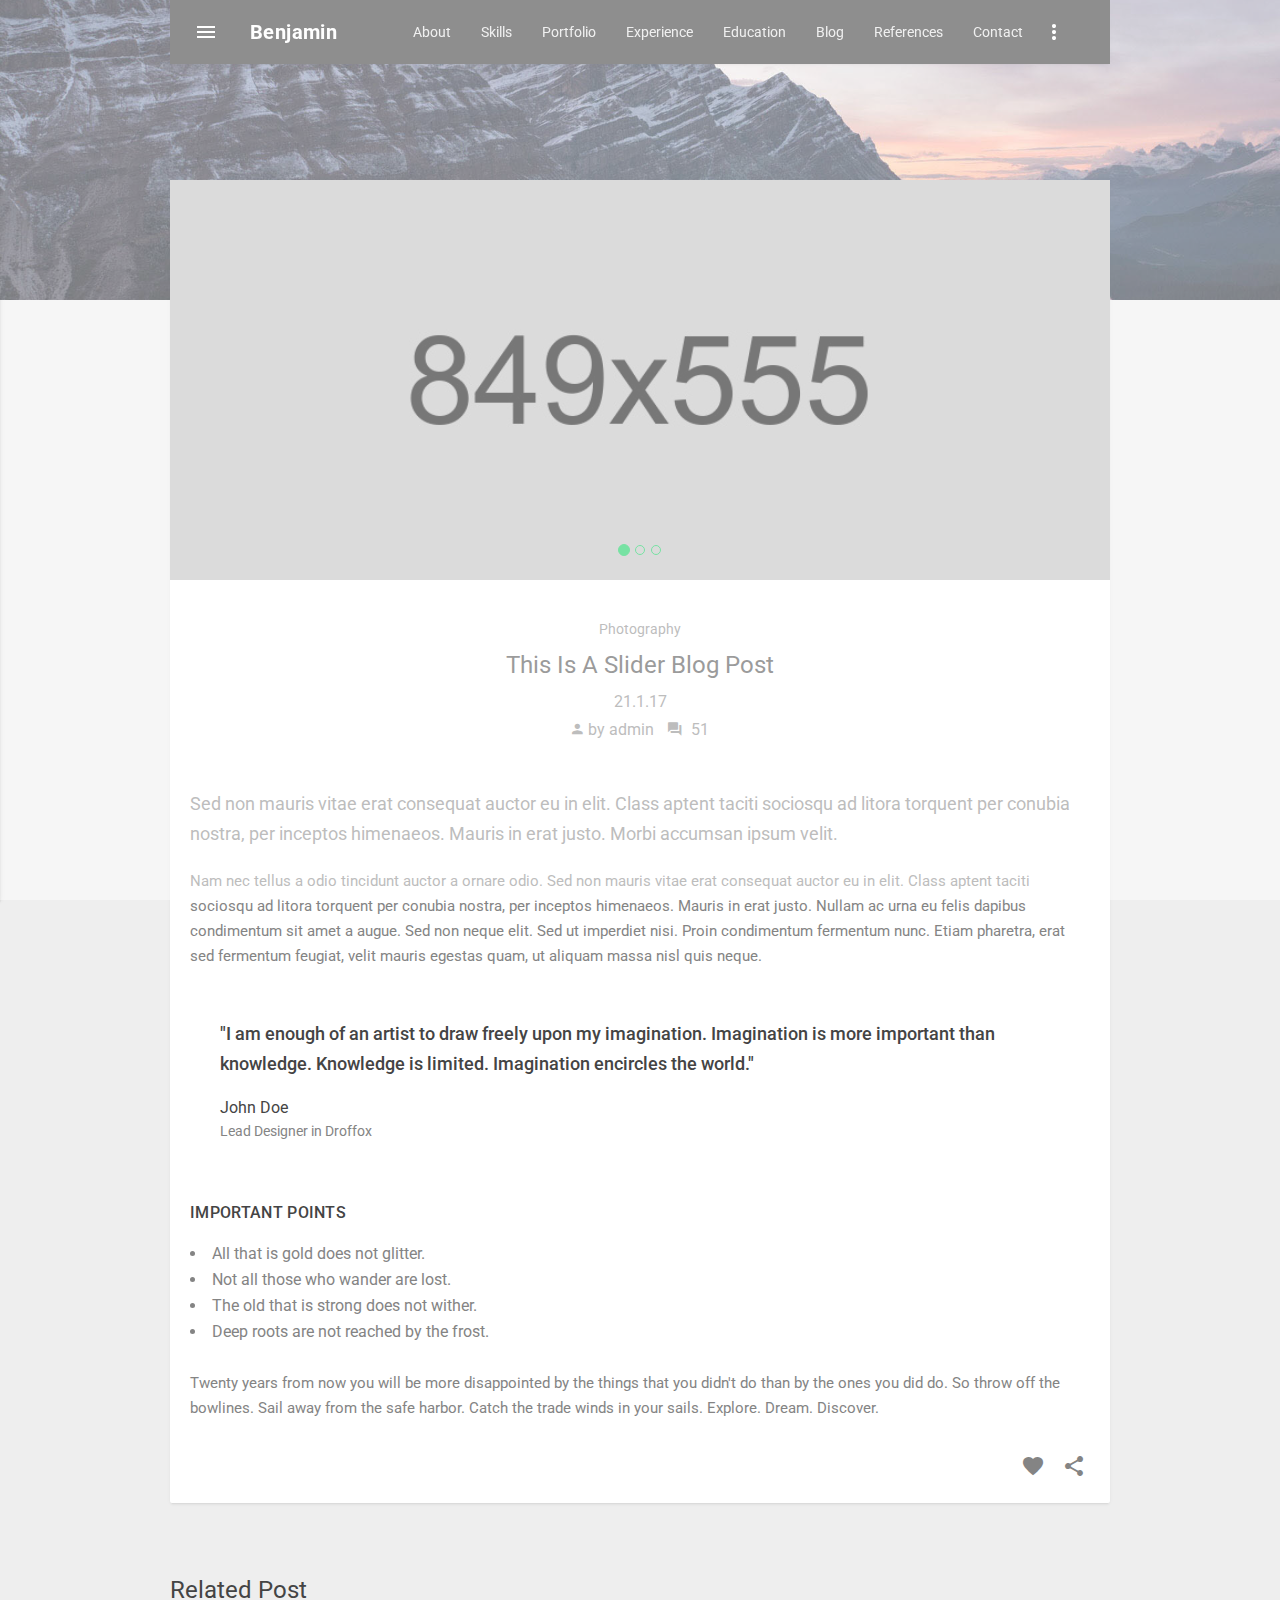
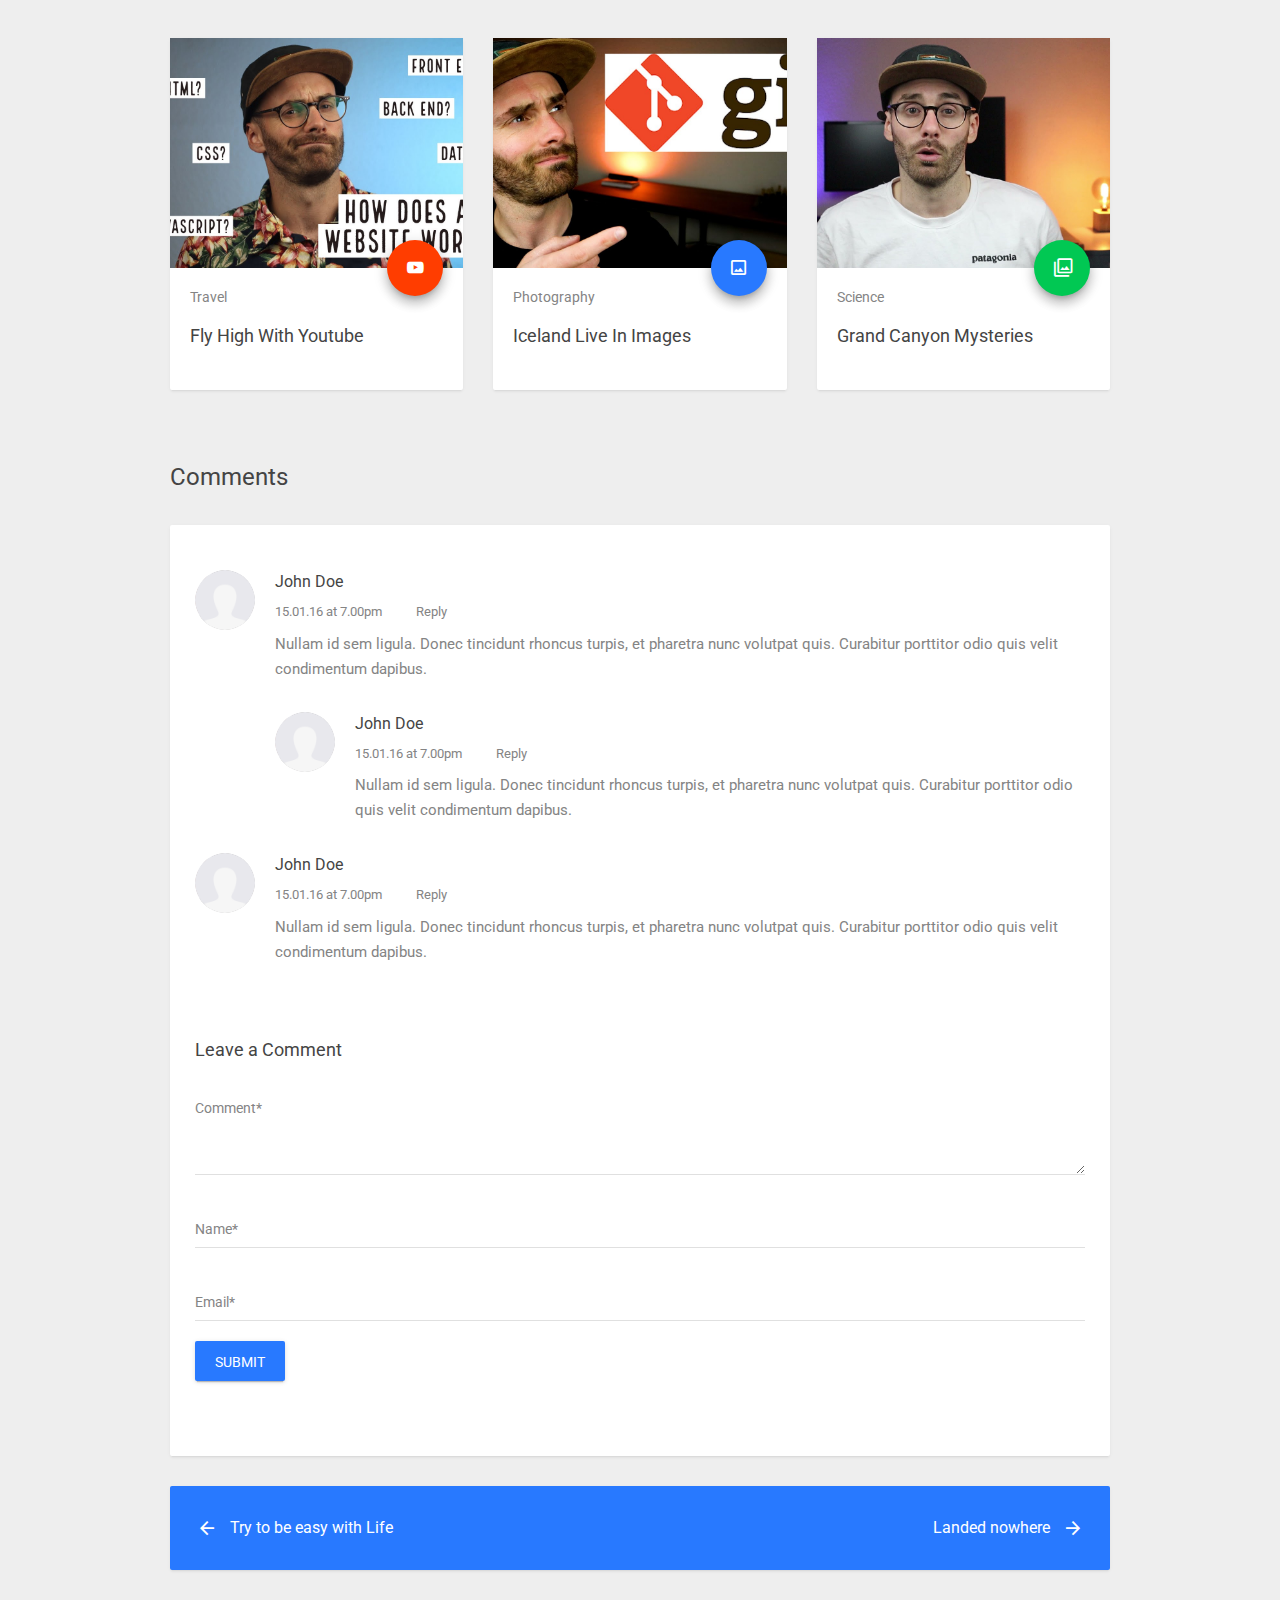
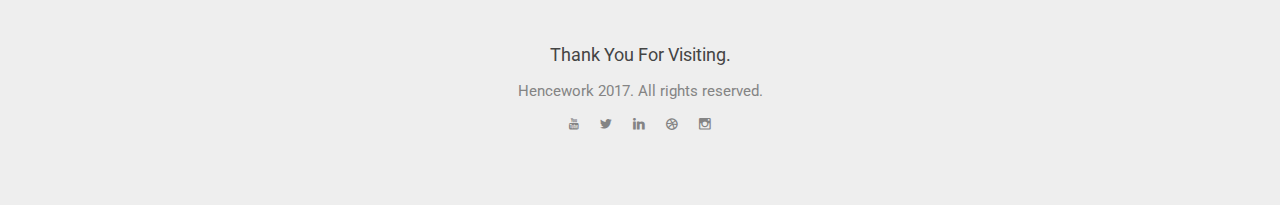
<file: html/gallery-blog-post.html>
<!DOCTYPE html>
<html lang="en" class="no-js">
	<head>
		<meta charset="UTF-8" />
		<meta name="viewport" content="width=device-width, initial-scale=1.0, maximum-scale=1.0, user-scalable=no" />
		<title>Material CV/Resume/Vcard/Portfolio by Hencework.</title>
		<meta name="description" content="Matresume is a material CV / Resume / Vcard / Portfolio HTML5 template by hencework." />
		<meta name="keywords" content="material design, resume, responsive template, cv, multipurpose, portfolio, html5 template, themeforest.net, bootstrap, html5, creative, landing page, sass, clean, design, modern, angular js," />
		<meta name="author" content="hencework"/>
		
		<link rel="shortcut icon" href="favicon.ico">
		<link rel="icon" href="favicon.ico" type="image/x-icon">
		<!--CSS-->
		<link rel="stylesheet" type="text/css" href="css/style.css" />
	</head>
	
	<body id="body" class="blog-detail" data-ng-app="contactApp">
		
		<!--Preloader-->
		<div class="preloader-it">
			<div class="mdl-spinner mdl-js-spinner is-active is-upgraded" data-upgraded=",MaterialSpinner"><div class="mdl-spinner__layer mdl-spinner__layer-1"><div class="mdl-spinner__circle-clipper mdl-spinner__left"><div class="mdl-spinner__circle"></div></div><div class="mdl-spinner__gap-patch"><div class="mdl-spinner__circle"></div></div><div class="mdl-spinner__circle-clipper mdl-spinner__right"><div class="mdl-spinner__circle"></div></div></div><div class="mdl-spinner__layer mdl-spinner__layer-2"><div class="mdl-spinner__circle-clipper mdl-spinner__left"><div class="mdl-spinner__circle"></div></div><div class="mdl-spinner__gap-patch"><div class="mdl-spinner__circle"></div></div><div class="mdl-spinner__circle-clipper mdl-spinner__right"><div class="mdl-spinner__circle"></div></div></div><div class="mdl-spinner__layer mdl-spinner__layer-3"><div class="mdl-spinner__circle-clipper mdl-spinner__left"><div class="mdl-spinner__circle"></div></div><div class="mdl-spinner__gap-patch"><div class="mdl-spinner__circle"></div></div><div class="mdl-spinner__circle-clipper mdl-spinner__right"><div class="mdl-spinner__circle"></div></div></div><div class="mdl-spinner__layer mdl-spinner__layer-4"><div class="mdl-spinner__circle-clipper mdl-spinner__left"><div class="mdl-spinner__circle"></div></div><div class="mdl-spinner__gap-patch"><div class="mdl-spinner__circle"></div></div><div class="mdl-spinner__circle-clipper mdl-spinner__right"><div class="mdl-spinner__circle"></div></div></div></div>
		</div>
		<!--/Preloader-->
		
		<!--Main Wrapper-->
		<div class="main-wrapper">
		
			<!--Bg Image-->
			<div class="bg-struct bg-img"></div>
			<!--/Bg Image-->
			
			<div class="mdl-js-layout mdl-layout--fixed-header">
				
				<!--Top Header-->
				<header class="mdl-layout__header">
					<div class="mdl-layout__header-row mdl-scroll-spy-1">
						<!-- Title -->
						<a href="index.html"><span class="mdl-layout-title">benjamin</span></a>
						<div class="mdl-layout-spacer"></div>
						<ul class="nav mdl-navigation mdl-layout--large-screen-only">
							<li><a class="mdl-navigation__link" href="index.html#body">about</a></li>
							<li><a class="mdl-navigation__link" href="index.html#skills_sec">skills</a></li>
							<li><a class="mdl-navigation__link" href="index.html#portfolio_sec">portfolio</a></li>
							<li><a class="mdl-navigation__link" href="index.html#experience_sec">experience</a></li>
							<li><a class="mdl-navigation__link" href="index.html#education_sec">education</a></li>
							<li><span id="blog_drp" class="mdl-navigation__link">blog</span>
								<ul class="mdl-menu mdl-menu--bottom-left mdl-js-menu mdl-js-ripple-effect"
									data-mdl-for="blog_drp">
									<li class="mdl-menu__item"><a href="blog-list.html">Blog List</a></li>
									<li class="mdl-menu__item"><a href="image-blog-post.html">Image Blog Post</a></li>
									<li class="mdl-menu__item"><a href="gallery-blog-post.html">Gallery Blog Post</a></li>
									<li class="mdl-menu__item"><a href="youtube-blog-post.html">Youtube Blog Post</a></li>
									<li class="mdl-menu__item"><a href="vimeo-blog-post.html">Vimeo Blog Post</a></li>
									<li class="mdl-menu__item"><a href="audio-blog-post.html">Audio Blog Post</a></li>
								</ul>
							</li>
							<li><a class="mdl-navigation__link" href="index.html#references_sec">references</a></li>
							<li><a class="mdl-navigation__link" href="index.html#contact_sec">contact</a></li>
						</ul>
						<!-- Right aligned menu below button -->
						<button id="demo-menu-lower-right"
								class="mdl-button mdl-js-button mdl-button--icon ver-more-btn">
						  <i class="material-icons">more_vert</i>
						</button>

						<ul class="mdl-menu mdl-menu--bottom-right mdl-js-menu mdl-js-ripple-effect"
							data-mdl-for="demo-menu-lower-right">
							<li class="mdl-menu__item"><a href="#"><i class="zmdi zmdi-download font-red pr-10"></i>Download CV</a></li>
							<li class="mdl-menu__item"><a href="mailto:benjaminsirje49@company.com"><i class="zmdi zmdi-email-open font-green pr-10"></i>Contact Me</a></li>
							<li class="mdl-menu__item"><a href="callto:12345678910"><i class="zmdi zmdi-phone  font-blue  pr-10"></i>+1 234 567 89 10</a></li>
						</ul>
					</div>
				</header>
				<!--/Top Header-->
				
				<!--Left Sidebar-->
				<div class="mdl-layout__drawer">
					<div class="nicescroll-bar">
						<div class="drawer-profile-wrap">
							<div class="candidate-img-drawer mt-25 mb-20"></div>
							<span class="candidate-name block mb-10 text-center">benjamin sirge</span>
							<ul class="social-icons  mb-30">
								<li>
									<a class="youtube-link" href="#">
										<i id="tt11" class="zmdi zmdi-youtube"></i>
										<div class="mdl-tooltip" data-mdl-for="tt11">
											youtube
										</div>
									</a>
								</li>
								<li>
									<a class="github-link" href="#">
										<i id="tt12" class="zmdi zmdi-github-alt-box"></i>
										<div class="mdl-tooltip" data-mdl-for="tt12">
											github
										</div>
									</a>
								</li>
								<li>
									<a class="linkedin-link" href="#">
										<i id="tt13" class="zmdi zmdi-linkedin"></i>
										<div class="mdl-tooltip" data-mdl-for="tt13">
											linkedin
										</div>
									</a>
								</li>
								<li>
									<a class="dribbble-link" href="#">
										<i id="tt14" class="zmdi zmdi-dribbble"></i>
										<div class="mdl-tooltip" data-mdl-for="tt14">
											dribbble
										</div>
									</a>
								</li>
								<li>
									<a class="instagram-link" href="#">
										<i id="tt15" class="zmdi zmdi-instagram"></i>
										<div class="mdl-tooltip" data-mdl-for="tt15">
											instagram
										</div>
									</a>
								</li>
							</ul>
						</div>
						<div class="mdl-scroll-spy-2">
							<ul class="mdl-navigation">
								<li>
									<a class="mdl-navigation__link border-top-sep"  href="index.html#body">
										<i class="zmdi zmdi-border-color pr-15"></i>
										<span class="font-capitalize">about</span>
									</a>
								</li>	
								<li>
									<a class="mdl-navigation__link border-top-sep"  href="index.html#skills_sec">
										<i class="zmdi zmdi-cutlery pr-15"></i>
										<span class="font-capitalize">skills</span>
									</a>
								</li>
								<li>
									<a class="mdl-navigation__link border-top-sep"  href="index.html#portfolio_sec">
										<i class="zmdi zmdi-case pr-15"></i>
										<span class="font-capitalize">portfolio</span>
									</a>
								</li>	
								<li>
									<a class="mdl-navigation__link border-top-sep"  href="index.html#experience_sec">
										<i class="zmdi zmdi-shield-check pr-15"></i>
										<span class="font-capitalize">experience</span>
									</a>
								</li>	
								<li>
									<a class="mdl-navigation__link border-top-sep"  href="index.html#education_sec">
										<i class="zmdi zmdi-library pr-15"></i>
										<span class="font-capitalize">education</span>
									</a>
								</li>	
								
								<li>
									<a class="mdl-navigation__link border-top-sep" href="javascript:void(0);" data-toggle="collapse" data-target="#blog_dr">
										<i class="zmdi zmdi-tag-more pr-15"></i>
										<span class="font-capitalize">blog</span>
									</a>
									<ul id="blog_dr" class="collapse collapse-level-1">
										<li><a class="mdl-navigation__link border-top-sep" href="blog-list.html">Blog List</a></li>
										<li><a class="mdl-navigation__link border-top-sep" href="image-blog-post.html">Image Blog Post</a></li>
										<li><a class="mdl-navigation__link border-top-sep" href="gallery-blog-post.html">Gallery Blog Post</a></li>
										<li><a class="mdl-navigation__link border-top-sep" href="youtube-blog-post.html">Youtube Blog Post</a></li>
										<li><a class="mdl-navigation__link border-top-sep" href="vimeo-blog-post.html">Vimeo Blog Post</a></li>
										<li><a class="mdl-navigation__link border-top-sep" href="audio-blog-post.html">Audio Blog Post</a></li>
									</ul>
								</li>
								
								<li>
									<a class="mdl-navigation__link border-top-sep"  href="index.html#references_sec">
										<i class="zmdi zmdi-bookmark pr-15"></i>
										<span class="font-capitalize">references</span>
									</a>
								</li>	
								
								<li>
									<a class="mdl-navigation__link border-top-sep border-bottom-sep"  href="index.html#contact_sec">
										<i class="zmdi zmdi-email pr-15"></i>
										<span class="font-capitalize">contact</span>
									</a>
								</li>	
							</ul>
						</div>
						<div class="drawer-footer mt-50 mb-30 text-center">
							<p class="font-12 mt-10">Hencework &copy; 2017.</p>
						</div>
					</div>
				</div>
				<!--/Left Sidebar-->
				
				<!--Main Content-->
				<div class="main-content relative">
					<div class="container">
						<!--Blog Sec-->
						<section id="blog_sec" class="blog-sec mt-180 mt-sm-120">
							<div class="row">
								<div class="col-sm-12 mb-30">
									<div class="mdl-card mdl-shadow--2dp pa-0">
										<div class="mdl-card__title pa-0">
											<div id="carousel" class="carousel slide carousel-fade" data-ride="carousel">
												<ol class="carousel-indicators">
													<li data-target="#carousel" data-slide-to="0" class="active"></li>
													<li data-target="#carousel" data-slide-to="1"></li>
													<li data-target="#carousel" data-slide-to="2"></li>
												</ol>
												<!-- Carousel items -->
												<div class="carousel-inner">
													<div class="active item"></div>
													<div class="item"></div>
													<div class="item"></div>
												</div>
											</div>
										</div>
										<div class="mdl-card__supporting-text relative">
											<div class="text-center">
												<span class="blog-cat mt-20">photography</span>
												<h2 class="mt-10">This is a slider blog post</h2>
												<span class="blog-post-date inline-block mt-10">21.1.17</span>
												<div class="blog-post-info mt-10">
													<a href="" class="pr-10"><i class="zmdi zmdi-account pr-5"></i>by admin</a>
													<a href=""><i class="zmdi zmdi-comments pr-10"></i>51</a>
												</div>
											</div>	
											<p class="mt-50 mb-20 lead">Sed non  mauris vitae erat consequat auctor eu in elit. Class aptent taciti sociosqu ad litora torquent per conubia nostra, per inceptos himenaeos. Mauris in erat justo. Morbi accumsan ipsum velit.</p>
											<p>Nam nec tellus a odio tincidunt auctor a ornare odio. Sed non  mauris vitae erat consequat auctor eu in elit. Class aptent taciti sociosqu ad litora torquent per conubia nostra, per inceptos himenaeos. Mauris in erat justo. Nullam ac urna eu felis dapibus condimentum sit amet a augue. Sed non neque elit. Sed ut imperdiet nisi. Proin condimentum fermentum nunc. Etiam pharetra, erat sed fermentum feugiat, velit mauris egestas quam, ut aliquam massa nisl quis neque.</p>
											<div class="pt-10 pb-10 pl-30 pr-30">
												<blockquote class="mt-40">"I am enough of an artist to draw freely upon my imagination. Imagination is more important than knowledge. Knowledge is limited. Imagination encircles the world."</blockquote>
												<span class="ref-name block mb-5 mt-20">john doe</span>
												<span class="ref-desgn block">Lead Designer in Droffox</span>
											</div>	
											<h5 class="mt-50">Important Points</h5>
											<ul class="blog-detail-list mt-20">
												<li>All that is gold does not glitter.</li>
												<li>Not all those who wander are lost.</li>
												<li>The old that is strong does not wither.</li>
												<li>Deep roots are not reached by the frost.</li>
											</ul>
											<p class="mt-30">Twenty years from now you will be more disappointed by the things that you didn't do than by the ones you did do. So throw off the bowlines. Sail away from the safe harbor. Catch the trade winds in your sails. Explore. Dream. Discover.</p>
											<div class="text-right mt-30">
												<button class="mdl-button mdl-button--icon mdl-js-button mdl-js-ripple-effect mr-5">
												<i class="zmdi zmdi-favorite font-grey"></i>
												</button>	
												<button id ="share_menu_2" class="mdl-button mdl-button--icon mdl-js-button mdl-js-ripple-effect">
													<i class="zmdi zmdi-share font-grey"></i>
												</button>
												<ul class="mdl-menu mdl-menu--bottom-right mdl-js-menu mdl-js-ripple-effect"
													data-mdl-for="share_menu_2">
												  <li class="mdl-menu__item">youtube</li>
												  <li class="mdl-menu__item">github</li>
												  <li class="mdl-menu__item">LinkedIn</li>
												</ul>
											</div>
										</div>
									</div>
								</div>
							</div>
						</section>	
						<!--/Blog Sec-->
						
						<!--Related Post Sec-->
						<section class="blog-sec sec-pad-top-sm">
							<h2 class="mb-30">related post</h2>
							<div class="row">
								<div class="col-sm-4 mb-30">
									<div class="mdl-card mdl-shadow--2dp pa-0">
										<div class="mdl-card__title pa-0">
											<div class="blog-img blog-1"></div>
										</div>
										<div class="mdl-card__supporting-text relative">
											<span class="blog-cat">Travel</span>
											<h4 class="mt-15 mb-20">Fly High With Youtube</h4>
											<button class="mdl-button mdl-js-button mdl-button--fab mdl-js-ripple-effect bg-red mdl-shadow--8dp">
												<i class="zmdi zmdi-youtube-play"></i>
											</button>
										</div>
									</div>
								</div>
								<div class="col-sm-4 mb-30">
									<div class="mdl-card mdl-shadow--2dp pa-0">
										<div class="mdl-card__title pa-0">
											<div class="blog-img blog-2"></div>
										</div>
										<div class="mdl-card__supporting-text relative">
											<span class="blog-cat">Photography</span>
											<h4 class="mt-15 mb-20">Iceland Live In Images</h4>
											<button class="mdl-button mdl-js-button mdl-button--fab mdl-js-ripple-effect bg-blue mdl-shadow--8dp">
												<i class="zmdi zmdi-image-o"></i>
											</button>
										</div>
									</div>
								</div>
								<div class="col-sm-4 mb-30">
									<div class="mdl-card mdl-shadow--2dp pa-0">
										<div class="mdl-card__title pa-0">
											<div class="blog-img blog-3"></div>
										</div>
										<div class="mdl-card__supporting-text relative">
											<span class="blog-cat">Science</span>
											<h4 class="mt-15 mb-20">Grand Canyon Mysteries</h4>
											<button class="mdl-button mdl-js-button mdl-button--fab mdl-js-ripple-effect bg-green mdl-shadow--8dp">
												<i class="zmdi zmdi-collection-image-o"></i>
											</button>
										</div>
									</div>
								</div>
							</div>
						</section>
						<!--/Related Post Sec-->
						
						<!--Comment Sec-->
						<section class="comment-sec sec-pad-top-sm">
							<h2 class="mb-30">comments</h2>
							<div class="row">
								<div class="col-sm-12 mb-30">
									<div class="mdl-card mdl-shadow--2dp">
										<div class="post-comments clearfix mb-70">                    
											<div class="user-comment">                        
												<div class="user-image"><img src="img/per.png" alt="user image"></div>                        
												<span class="comment-name">john doe</span>
												<span class="comment-date">15.01.16 at 7.00pm </span>
												<span><a href="#" class="reply">Reply</a></span>
												<p class="comment-text">Nullam id sem ligula. Donec tincidunt rhoncus turpis, et pharetra nunc volutpat quis. Curabitur porttitor odio quis velit condimentum dapibus.</p>
												
												
												<div class="user-comment-reply">    
													<div class="user-image"><img src="img/per.png" alt="user image"></div>                        
													<span class="comment-name">john doe</span>
													<span class="comment-date">15.01.16 at 7.00pm </span>
													<span><a href="#" class="reply">Reply</a></span>
													<p class="comment-text">Nullam id sem ligula. Donec tincidunt rhoncus turpis, et pharetra nunc volutpat quis. Curabitur porttitor odio quis velit condimentum dapibus.</p>                        
												</div>	
											
											</div>                        
											
											<div class="user-comment ma-0">                        
												<div class="user-image"><img src="img/per.png" alt="user image"></div>                        
												<span class="comment-name">john doe</span>
												<span class="comment-date">15.01.16 at 7.00pm </span>
												<span><a href="#" class="reply">Reply</a></span>
												<p class="comment-text">Nullam id sem ligula. Donec tincidunt rhoncus turpis, et pharetra nunc volutpat quis. Curabitur porttitor odio quis velit condimentum dapibus.</p>
											</div>
										</div>
										<div  class="comment-box">
											<h4 class="mb-10 font-unsetcase">Leave a Comment</h4>
											<form name="contactform" method="post" class="form-horizontal mb-30" role="form">
												<div class="form-group">
													<div class="mdl-textfield mdl-js-textfield mdl-textfield--floating-label">
														<textarea 
														class="mdl-textfield__input"  rows="3" id="inputMessage" name="inputMessage" required></textarea>
														<label class="mdl-textfield__label" for="inputMessage">comment*</label>
													</div>	
												</div>
												<div class="form-group">
													<div class="mdl-textfield mdl-js-textfield mdl-textfield--floating-label">
														<input autocomplete="off" class="mdl-textfield__input" type="text" id="inputName" name="inputName" required>
														<label class="mdl-textfield__label" for="inputName">name*</label>
													</div>	
												</div>
												<div class="form-group">
													<div class="mdl-textfield mdl-js-textfield mdl-textfield--floating-label">
														<input autocomplete="off"  class="mdl-textfield__input" type="email" id="inputEmail" name="inputEmail" required>
														<label class="mdl-textfield__label" for="inputEmail">email*</label>
													</div>
												</div>
												<div class="form-group">
													<div class="align-center">
														<button type="submit" class="mdl-button mdl-js-button mdl-button--raised mdl-js-ripple-effect  bg-blue font-white">
															submit
														</button>
													</div>
												</div>
											</form>
										</div>
									</div>
								</div>
							</div>
								
						
						</section>
						<!--/Comment Sec-->
						
						<!--Navigation Sec-->
						<div class="navigation-block priview-text mb-30">
							<div class="mdl-card mdl-shadow--2dp bg-blue pa-30">
								<a href="image-blog-post.html" class="inline-block pull-left prev">
									<i class="zmdi zmdi-arrow-left font-white"></i>
									<span class="font-white inline-block pl-30">Try to be easy with Life</span>
								</a>
								<a href="youtube-blog-post.html" class="inline-block pull-right next">
									<span class="font-white inline-block pr-30">Landed nowhere</span>
									<i class="zmdi zmdi-arrow-right font-white"></i>
								</a>
								<div class="clearfix"></div>
							</div>	
						</div>
						<!--/Navigation Sec-->
						
						<!--Footer Sec-->
						<footer class="footer-sec sec-pad-top-sm sec-pad-bottom text-center">
							<h4>thank you for visiting.</h4>
							<p class="mt-10">Hencework 2017. All rights reserved.</p>
								<ul class="social-icons mt-10">
									<li>
										<a class="youtube-link" href="#">
											<i id="tt6" class="zmdi zmdi-youtube"></i>
											<div class="mdl-tooltip" data-mdl-for="tt6">
												youtube
											</div>
										</a>
									</li>
									<li>
										<a class="github-link" href="#">
											<i id="tt7" class="zmdi zmdi-github-alt-box"></i>
											<div class="mdl-tooltip" data-mdl-for="tt7">
												github
											</div>
										</a>
									</li>
									<li>
										<a class="linkedin-link" href="#">
											<i id="tt8" class="zmdi zmdi-linkedin"></i>
											<div class="mdl-tooltip" data-mdl-for="tt8">
												linkedin
											</div>
										</a>
									</li>
									<li>
										<a class="dribbble-link" href="#">
											<i id="tt9" class="zmdi zmdi-dribbble"></i>
											<div class="mdl-tooltip" data-mdl-for="tt9">
												dribbble
											</div>
										</a>
									</li>
									<li>
										<a class="instagram-link" href="#">
											<i id="tt10" class="zmdi zmdi-instagram"></i>
											<div class="mdl-tooltip" data-mdl-for="tt10">
												instagram
											</div>
										</a>
									</li>
								</ul>
											
						</footer>
						<!--Footer Sec-->
					</div>
				</div>	
				<!--/Main Content-->
				
			</div>	
		</div>	
		<!--/Main Wrapper-->
		
		<!-- Scripts -->
		<script src="js/jquery-1.12.4.min.js"></script>
		<script src="js/angular.min.js"></script>
		<script src="js/bootstrap.min.js"></script>
		<script src="js/jquery-ui.min.js"></script>
		<script src="js/material.min.js"></script>
		<script src="js/jQuery.appear.js"></script>
		<script src="js/app.js"></script>
		<script src="js/controllers.js"></script>
		<script src="js/smooth-scroll.js"></script>
		<script src="js/isotope.js"></script>
		<script src="js/lightgallery-all.js"></script>
		<script src="js/owl.carousel.min.js"></script>
		<script src="js/froogaloop2.min.js"></script>
		<script src="js/jquery.slimscroll.js"></script>
		<script src="js/init.js"></script>
	</body>
</html>
</file>
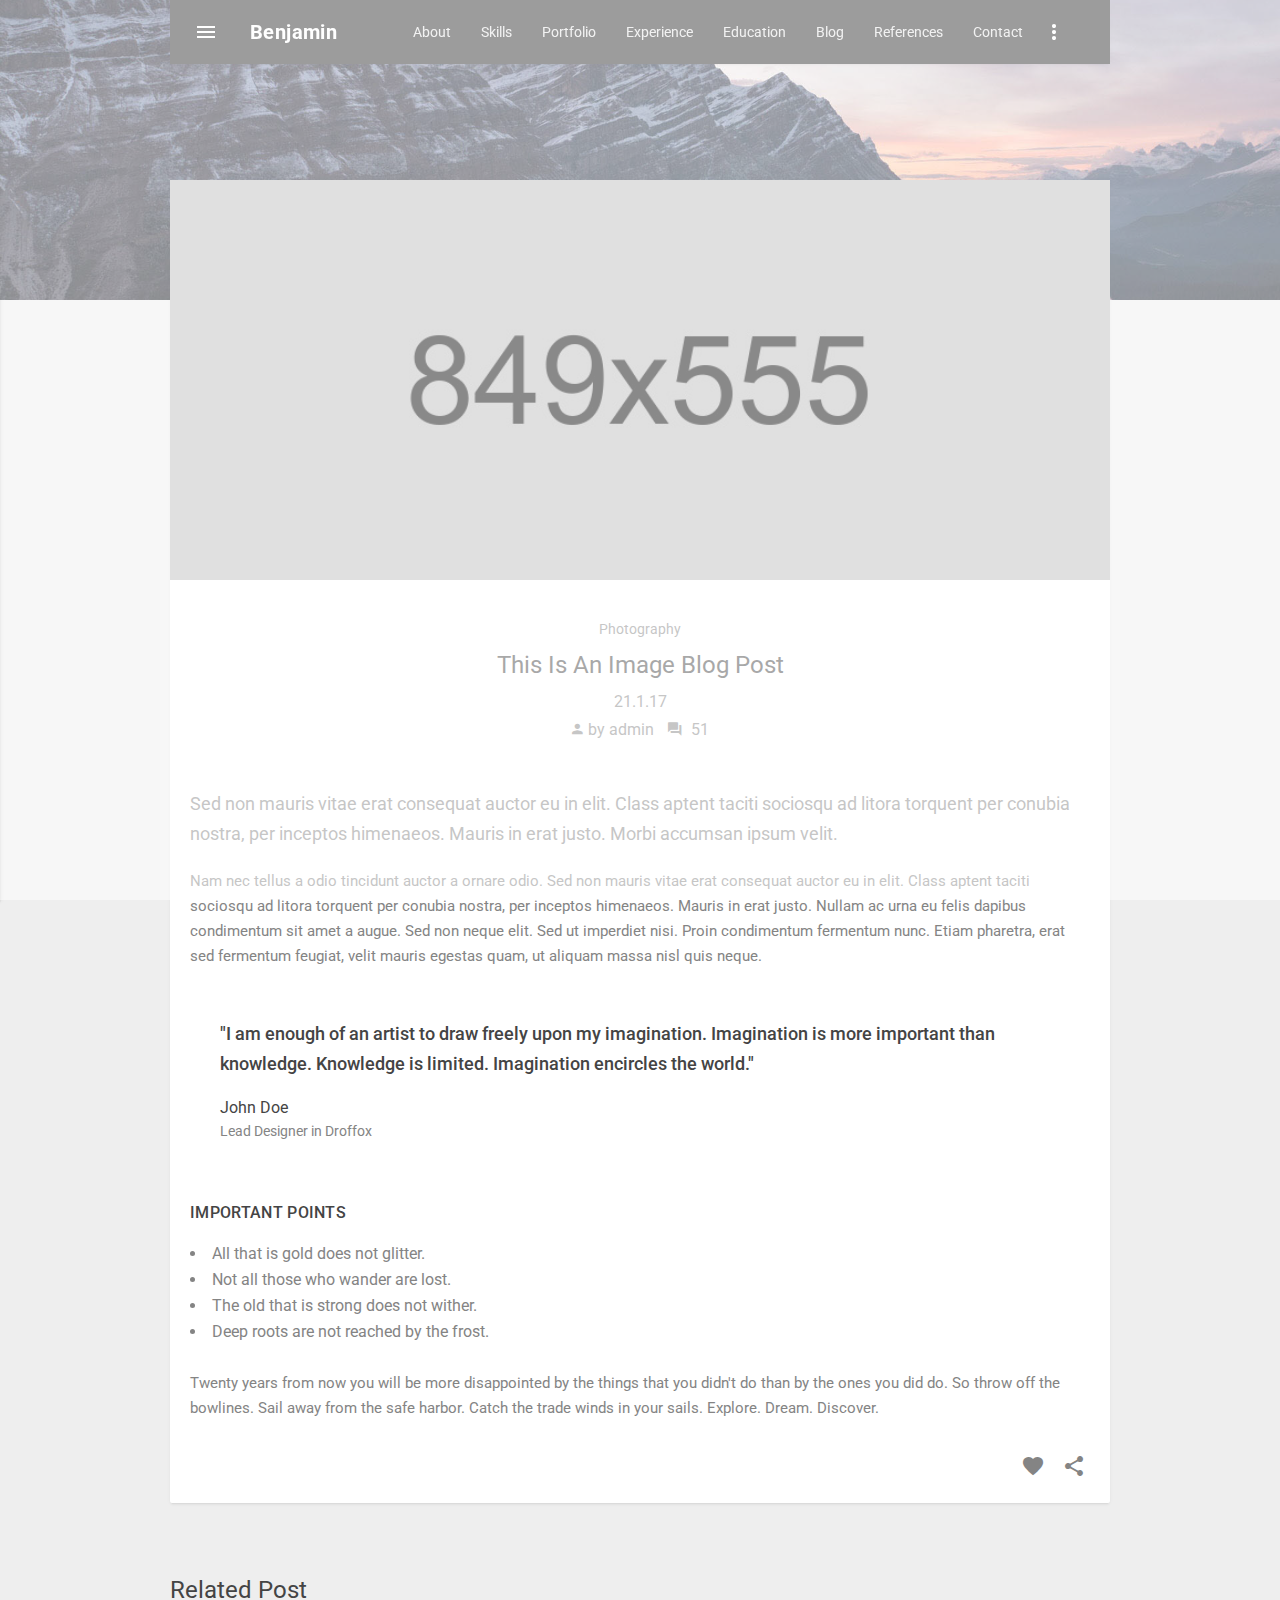
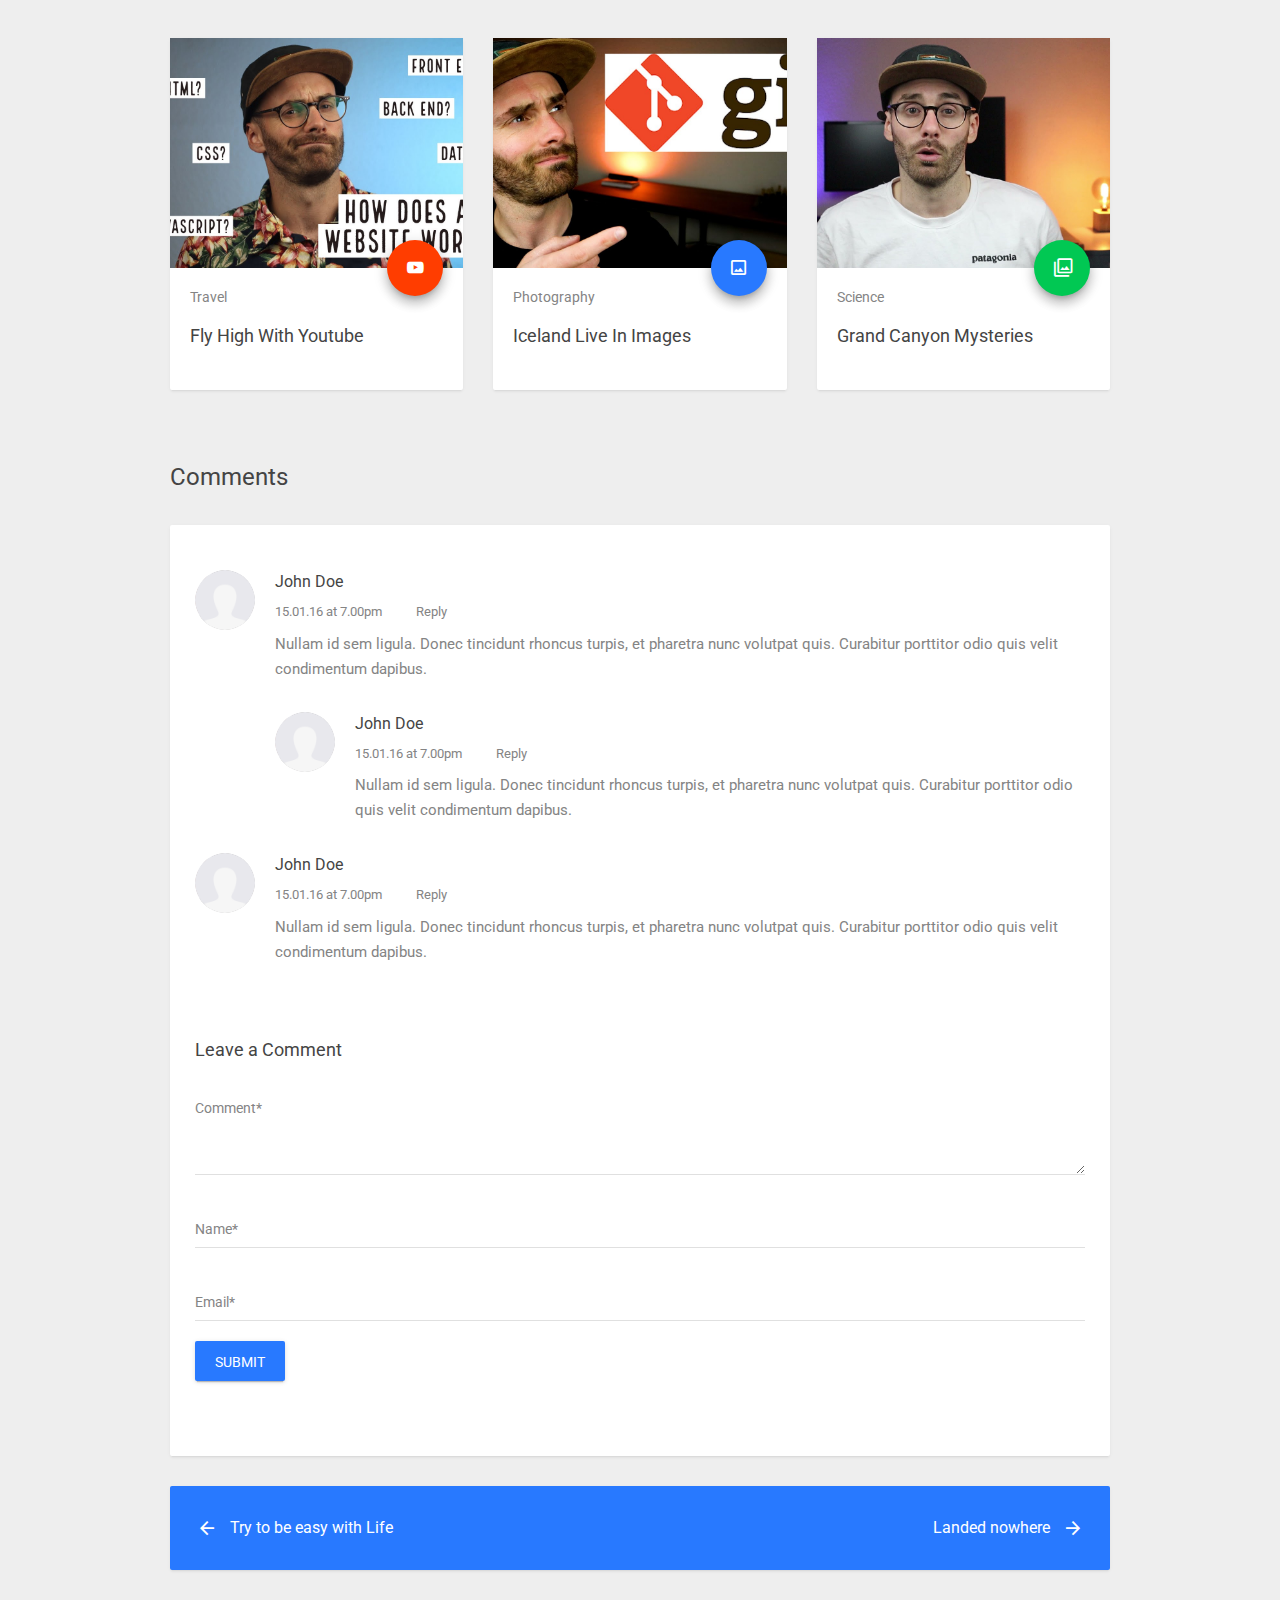
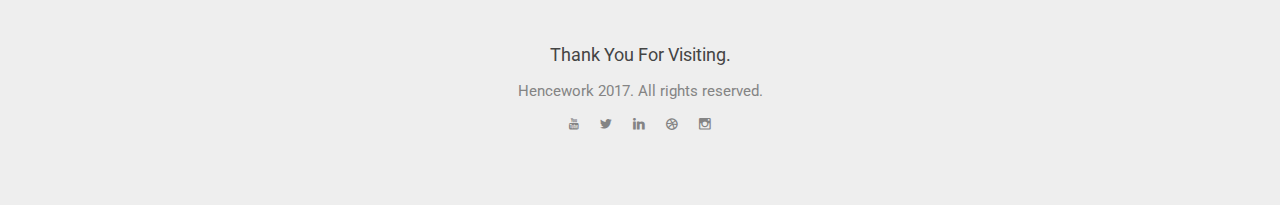
<file: html/image-blog-post.html>
<!DOCTYPE html>
<html lang="en" class="no-js">
	<head>
		<meta charset="UTF-8" />
		<meta name="viewport" content="width=device-width, initial-scale=1.0, maximum-scale=1.0, user-scalable=no" />
		<title>Material CV/Resume/Vcard/Portfolio by Hencework.</title>
		<meta name="description" content="Matresume is a material CV / Resume / Vcard / Portfolio HTML5 template by hencework." />
		<meta name="keywords" content="material design, resume, responsive template, cv, multipurpose, portfolio, html5 template, themeforest.net, bootstrap, html5, creative, landing page, sass, clean, design, modern, angular js," />
		<meta name="author" content="hencework"/>
		
		<link rel="shortcut icon" href="favicon.ico">
		<link rel="icon" href="favicon.ico" type="image/x-icon">
		<!--CSS-->
		<link rel="stylesheet" type="text/css" href="css/style.css" />
	</head>
	
	<body id="body" class="blog-detail" data-ng-app="contactApp">
		
		<!--Preloader-->
		<div class="preloader-it">
			<div class="mdl-spinner mdl-js-spinner is-active is-upgraded" data-upgraded=",MaterialSpinner"><div class="mdl-spinner__layer mdl-spinner__layer-1"><div class="mdl-spinner__circle-clipper mdl-spinner__left"><div class="mdl-spinner__circle"></div></div><div class="mdl-spinner__gap-patch"><div class="mdl-spinner__circle"></div></div><div class="mdl-spinner__circle-clipper mdl-spinner__right"><div class="mdl-spinner__circle"></div></div></div><div class="mdl-spinner__layer mdl-spinner__layer-2"><div class="mdl-spinner__circle-clipper mdl-spinner__left"><div class="mdl-spinner__circle"></div></div><div class="mdl-spinner__gap-patch"><div class="mdl-spinner__circle"></div></div><div class="mdl-spinner__circle-clipper mdl-spinner__right"><div class="mdl-spinner__circle"></div></div></div><div class="mdl-spinner__layer mdl-spinner__layer-3"><div class="mdl-spinner__circle-clipper mdl-spinner__left"><div class="mdl-spinner__circle"></div></div><div class="mdl-spinner__gap-patch"><div class="mdl-spinner__circle"></div></div><div class="mdl-spinner__circle-clipper mdl-spinner__right"><div class="mdl-spinner__circle"></div></div></div><div class="mdl-spinner__layer mdl-spinner__layer-4"><div class="mdl-spinner__circle-clipper mdl-spinner__left"><div class="mdl-spinner__circle"></div></div><div class="mdl-spinner__gap-patch"><div class="mdl-spinner__circle"></div></div><div class="mdl-spinner__circle-clipper mdl-spinner__right"><div class="mdl-spinner__circle"></div></div></div></div>
		</div>
		<!--/Preloader-->
		
		<!--Main Wrapper-->
		<div class="main-wrapper">
		
			<!--Bg Image-->
			<div class="bg-struct bg-img"></div>
			<!--/Bg Image-->
			
			<div class="mdl-js-layout mdl-layout--fixed-header">
				
				<!--Top Header-->
				<header class="mdl-layout__header">
					<div class="mdl-layout__header-row mdl-scroll-spy-1">
						<!-- Title -->
						<a href="index.html"><span class="mdl-layout-title">benjamin</span></a>
						<div class="mdl-layout-spacer"></div>
						<ul class="nav mdl-navigation mdl-layout--large-screen-only">
							<li><a class="mdl-navigation__link" href="index.html#body">about</a></li>
							<li><a class="mdl-navigation__link" href="index.html#skills_sec">skills</a></li>
							<li><a class="mdl-navigation__link" href="index.html#portfolio_sec">portfolio</a></li>
							<li><a class="mdl-navigation__link" href="index.html#experience_sec">experience</a></li>
							<li><a class="mdl-navigation__link" href="index.html#education_sec">education</a></li>
							<li><span id="blog_drp" class="mdl-navigation__link">blog</span>
								<ul class="mdl-menu mdl-menu--bottom-left mdl-js-menu mdl-js-ripple-effect"
									data-mdl-for="blog_drp">
									<li class="mdl-menu__item"><a href="blog-list.html">Blog List</a></li>
									<li class="mdl-menu__item"><a href="image-blog-post.html">Image Blog Post</a></li>
									<li class="mdl-menu__item"><a href="gallery-blog-post.html">Gallery Blog Post</a></li>
									<li class="mdl-menu__item"><a href="youtube-blog-post.html">Youtube Blog Post</a></li>
									<li class="mdl-menu__item"><a href="vimeo-blog-post.html">Vimeo Blog Post</a></li>
									<li class="mdl-menu__item"><a href="audio-blog-post.html">Audio Blog Post</a></li>
								</ul>
							</li>
							<li><a class="mdl-navigation__link" href="index.html#references_sec">references</a></li>
							<li><a class="mdl-navigation__link" href="index.html#contact_sec">contact</a></li>
						</ul>
						<!-- Right aligned menu below button -->
						<button id="demo-menu-lower-right"
								class="mdl-button mdl-js-button mdl-button--icon ver-more-btn">
						  <i class="material-icons">more_vert</i>
						</button>

						<ul class="mdl-menu mdl-menu--bottom-right mdl-js-menu mdl-js-ripple-effect"
							data-mdl-for="demo-menu-lower-right">
							<li class="mdl-menu__item"><a href="#"><i class="zmdi zmdi-download font-red pr-10"></i>Download CV</a></li>
							<li class="mdl-menu__item"><a href="mailto:benjaminsirje49@company.com"><i class="zmdi zmdi-email-open font-green pr-10"></i>Contact Me</a></li>
							<li class="mdl-menu__item"><a href="callto:12345678910"><i class="zmdi zmdi-phone  font-blue  pr-10"></i>+1 234 567 89 10</a></li>
						</ul>
					</div>
				</header>
				<!--/Top Header-->
				
				<!--Left Sidebar-->
				<div class="mdl-layout__drawer">
					<div class="nicescroll-bar">
						<div class="drawer-profile-wrap">
							<div class="candidate-img-drawer mt-25 mb-20"></div>
							<span class="candidate-name block mb-10 text-center">benjamin sirge</span>
							<ul class="social-icons  mb-30">
								<li>
									<a class="youtube-link" href="#">
										<i id="tt11" class="zmdi zmdi-youtube"></i>
										<div class="mdl-tooltip" data-mdl-for="tt11">
											youtube
										</div>
									</a>
								</li>
								<li>
									<a class="github-link" href="#">
										<i id="tt12" class="zmdi zmdi-github-alt-box"></i>
										<div class="mdl-tooltip" data-mdl-for="tt12">
											github
										</div>
									</a>
								</li>
								<li>
									<a class="linkedin-link" href="#">
										<i id="tt13" class="zmdi zmdi-linkedin"></i>
										<div class="mdl-tooltip" data-mdl-for="tt13">
											linkedin
										</div>
									</a>
								</li>
								<li>
									<a class="dribbble-link" href="#">
										<i id="tt14" class="zmdi zmdi-dribbble"></i>
										<div class="mdl-tooltip" data-mdl-for="tt14">
											dribbble
										</div>
									</a>
								</li>
								<li>
									<a class="instagram-link" href="#">
										<i id="tt15" class="zmdi zmdi-instagram"></i>
										<div class="mdl-tooltip" data-mdl-for="tt15">
											instagram
										</div>
									</a>
								</li>
							</ul>
						</div>
						<div class="mdl-scroll-spy-2">
							<ul class="mdl-navigation">
								<li>
									<a class="mdl-navigation__link border-top-sep"  href="index.html#body">
										<i class="zmdi zmdi-border-color pr-15"></i>
										<span class="font-capitalize">about</span>
									</a>
								</li>	
								<li>
									<a class="mdl-navigation__link border-top-sep"  href="index.html#skills_sec">
										<i class="zmdi zmdi-cutlery pr-15"></i>
										<span class="font-capitalize">skills</span>
									</a>
								</li>
								<li>
									<a class="mdl-navigation__link border-top-sep"  href="index.html#portfolio_sec">
										<i class="zmdi zmdi-case pr-15"></i>
										<span class="font-capitalize">portfolio</span>
									</a>
								</li>	
								<li>
									<a class="mdl-navigation__link border-top-sep"  href="index.html#experience_sec">
										<i class="zmdi zmdi-shield-check pr-15"></i>
										<span class="font-capitalize">experience</span>
									</a>
								</li>	
								<li>
									<a class="mdl-navigation__link border-top-sep"  href="index.html#education_sec">
										<i class="zmdi zmdi-library pr-15"></i>
										<span class="font-capitalize">education</span>
									</a>
								</li>	
								
								<li>
									<a class="mdl-navigation__link border-top-sep" href="javascript:void(0);" data-toggle="collapse" data-target="#blog_dr">
										<i class="zmdi zmdi-tag-more pr-15"></i>
										<span class="font-capitalize">blog</span>
									</a>
									<ul id="blog_dr" class="collapse collapse-level-1">
										<li><a class="mdl-navigation__link border-top-sep" href="blog-list.html">Blog List</a></li>
										<li><a class="mdl-navigation__link border-top-sep" href="image-blog-post.html">Image Blog Post</a></li>
										<li><a class="mdl-navigation__link border-top-sep" href="gallery-blog-post.html">Gallery Blog Post</a></li>
										<li><a class="mdl-navigation__link border-top-sep" href="youtube-blog-post.html">Youtube Blog Post</a></li>
										<li><a class="mdl-navigation__link border-top-sep" href="vimeo-blog-post.html">Vimeo Blog Post</a></li>
										<li><a class="mdl-navigation__link border-top-sep" href="audio-blog-post.html">Audio Blog Post</a></li>
									</ul>
								</li>
								
								<li>
									<a class="mdl-navigation__link border-top-sep"  href="index.html#references_sec">
										<i class="zmdi zmdi-bookmark pr-15"></i>
										<span class="font-capitalize">references</span>
									</a>
								</li>	
								
								<li>
									<a class="mdl-navigation__link border-top-sep border-bottom-sep"  href="index.html#contact_sec">
										<i class="zmdi zmdi-email pr-15"></i>
										<span class="font-capitalize">contact</span>
									</a>
								</li>	
							</ul>
						</div>
						<div class="drawer-footer mt-50 mb-30 text-center">
							<p class="font-12 mt-10">Hencework &copy; 2017.</p>
						</div>
					</div>
				</div>
				<!--/Left Sidebar-->
				
				<!--Main Content-->
				<div class="main-content relative">
					<div class="container">
						<!--Blog Sec-->
						<section id="blog_sec" class="blog-sec mt-180 mt-sm-120">
							<div class="row">
								<div class="col-sm-12 mb-30">
									<div class="mdl-card mdl-shadow--2dp pa-0">
										<div class="mdl-card__title pa-0">
											<div class="main-blogpost-img blog-img blog-1"></div>
										</div>
										<div class="mdl-card__supporting-text relative">
											<div class="text-center">
												<span class="blog-cat mt-20">photography</span>
												<h2 class="mt-10">This is an Image blog post</h2>
												<span class="blog-post-date inline-block mt-10">21.1.17</span>
												<div class="blog-post-info mt-10">
													<a href="" class="pr-10"><i class="zmdi zmdi-account pr-5"></i>by admin</a>
													<a href=""><i class="zmdi zmdi-comments pr-10"></i>51</a>
												</div>
											</div>	
											<p class="mt-50 mb-20 lead">Sed non  mauris vitae erat consequat auctor eu in elit. Class aptent taciti sociosqu ad litora torquent per conubia nostra, per inceptos himenaeos. Mauris in erat justo. Morbi accumsan ipsum velit.</p>
											<p>Nam nec tellus a odio tincidunt auctor a ornare odio. Sed non  mauris vitae erat consequat auctor eu in elit. Class aptent taciti sociosqu ad litora torquent per conubia nostra, per inceptos himenaeos. Mauris in erat justo. Nullam ac urna eu felis dapibus condimentum sit amet a augue. Sed non neque elit. Sed ut imperdiet nisi. Proin condimentum fermentum nunc. Etiam pharetra, erat sed fermentum feugiat, velit mauris egestas quam, ut aliquam massa nisl quis neque.</p>
											<div class="pt-10 pb-10 pl-30 pr-30">
												<blockquote class="mt-40">"I am enough of an artist to draw freely upon my imagination. Imagination is more important than knowledge. Knowledge is limited. Imagination encircles the world."</blockquote>
												<span class="ref-name block mb-5 mt-20">john doe</span>
												<span class="ref-desgn block">Lead Designer in Droffox</span>
											</div>	
											<h5 class="mt-50">Important Points</h5>
											<ul class="blog-detail-list mt-20">
												<li>All that is gold does not glitter.</li>
												<li>Not all those who wander are lost.</li>
												<li>The old that is strong does not wither.</li>
												<li>Deep roots are not reached by the frost.</li>
											</ul>
											<p class="mt-30">Twenty years from now you will be more disappointed by the things that you didn't do than by the ones you did do. So throw off the bowlines. Sail away from the safe harbor. Catch the trade winds in your sails. Explore. Dream. Discover.</p>
											<div class="text-right mt-30">
												<button class="mdl-button mdl-button--icon mdl-js-button mdl-js-ripple-effect mr-5">
												<i class="zmdi zmdi-favorite font-grey"></i>
												</button>	
												<button id ="share_menu_2" class="mdl-button mdl-button--icon mdl-js-button mdl-js-ripple-effect">
													<i class="zmdi zmdi-share font-grey"></i>
												</button>
												<ul class="mdl-menu mdl-menu--bottom-right mdl-js-menu mdl-js-ripple-effect"
													data-mdl-for="share_menu_2">
												  <li class="mdl-menu__item">youtube</li>
												  <li class="mdl-menu__item">github</li>
												  <li class="mdl-menu__item">LinkedIn</li>
												</ul>
											</div>
										</div>
									</div>
								</div>
							</div>
						</section>	
						<!--/Blog Sec-->
						
						<!--Related Post Sec-->
						<section class="blog-sec sec-pad-top-sm">
							<h2 class="mb-30">related post</h2>
							<div class="row">
								<div class="col-sm-4 mb-30">
									<div class="mdl-card mdl-shadow--2dp pa-0">
										<div class="mdl-card__title pa-0">
											<div class="blog-img blog-1"></div>
										</div>
										<div class="mdl-card__supporting-text relative">
											<span class="blog-cat">Travel</span>
											<h4 class="mt-15 mb-20">Fly High With Youtube</h4>
											<button class="mdl-button mdl-js-button mdl-button--fab mdl-js-ripple-effect bg-red mdl-shadow--8dp">
												<i class="zmdi zmdi-youtube-play"></i>
											</button>
										</div>
									</div>
								</div>
								<div class="col-sm-4 mb-30">
									<div class="mdl-card mdl-shadow--2dp pa-0">
										<div class="mdl-card__title pa-0">
											<div class="blog-img blog-2"></div>
										</div>
										<div class="mdl-card__supporting-text relative">
											<span class="blog-cat">Photography</span>
											<h4 class="mt-15 mb-20">Iceland Live In Images</h4>
											<button class="mdl-button mdl-js-button mdl-button--fab mdl-js-ripple-effect bg-blue mdl-shadow--8dp">
												<i class="zmdi zmdi-image-o"></i>
											</button>
										</div>
									</div>
								</div>
								<div class="col-sm-4 mb-30">
									<div class="mdl-card mdl-shadow--2dp pa-0">
										<div class="mdl-card__title pa-0">
											<div class="blog-img blog-3"></div>
										</div>
										<div class="mdl-card__supporting-text relative">
											<span class="blog-cat">Science</span>
											<h4 class="mt-15 mb-20">Grand Canyon Mysteries</h4>
											<button class="mdl-button mdl-js-button mdl-button--fab mdl-js-ripple-effect bg-green mdl-shadow--8dp">
												<i class="zmdi zmdi-collection-image-o"></i>
											</button>
										</div>
									</div>
								</div>
							</div>
						</section>
						<!--/Related Post Sec-->
						
						<!--Comment Sec-->
						<section class="comment-sec sec-pad-top-sm">
							<h2 class="mb-30">comments</h2>
							<div class="row">
								<div class="col-sm-12 mb-30">
									<div class="mdl-card mdl-shadow--2dp">
										<div class="post-comments clearfix mb-70">                    
											<div class="user-comment">                        
												<div class="user-image"><img src="img/per.png" alt="user image"></div>                        
												<span class="comment-name">john doe</span>
												<span class="comment-date">15.01.16 at 7.00pm </span>
												<span><a href="#" class="reply">Reply</a></span>
												<p class="comment-text">Nullam id sem ligula. Donec tincidunt rhoncus turpis, et pharetra nunc volutpat quis. Curabitur porttitor odio quis velit condimentum dapibus.</p>
												
												
												<div class="user-comment-reply">    
													<div class="user-image"><img src="img/per.png" alt="user image"></div>                        
													<span class="comment-name">john doe</span>
													<span class="comment-date">15.01.16 at 7.00pm </span>
													<span><a href="#" class="reply">Reply</a></span>
													<p class="comment-text">Nullam id sem ligula. Donec tincidunt rhoncus turpis, et pharetra nunc volutpat quis. Curabitur porttitor odio quis velit condimentum dapibus.</p>                        
												</div>	
											
											</div>                        
											
											<div class="user-comment ma-0">                        
												<div class="user-image"><img src="img/per.png" alt="user image"></div>                        
												<span class="comment-name">john doe</span>
												<span class="comment-date">15.01.16 at 7.00pm </span>
												<span><a href="#" class="reply">Reply</a></span>
												<p class="comment-text">Nullam id sem ligula. Donec tincidunt rhoncus turpis, et pharetra nunc volutpat quis. Curabitur porttitor odio quis velit condimentum dapibus.</p>
											</div>
										</div>
										<div  class="comment-box">
											<h4 class="mb-10 font-unsetcase">Leave a Comment</h4>
											<form name="contactform" method="post" class="form-horizontal mb-30" role="form">
												<div class="form-group">
													<div class="mdl-textfield mdl-js-textfield mdl-textfield--floating-label">
														<textarea 
														class="mdl-textfield__input"  rows="3" id="inputMessage" name="inputMessage" required></textarea>
														<label class="mdl-textfield__label" for="inputMessage">comment*</label>
													</div>	
												</div>
												<div class="form-group">
													<div class="mdl-textfield mdl-js-textfield mdl-textfield--floating-label">
														<input autocomplete="off" class="mdl-textfield__input" type="text" id="inputName" name="inputName" required>
														<label class="mdl-textfield__label" for="inputName">name*</label>
													</div>	
												</div>
												<div class="form-group">
													<div class="mdl-textfield mdl-js-textfield mdl-textfield--floating-label">
														<input autocomplete="off"  class="mdl-textfield__input" type="email" id="inputEmail" name="inputEmail" required>
														<label class="mdl-textfield__label" for="inputEmail">email*</label>
													</div>
												</div>
												<div class="form-group">
													<div class="align-center">
														<button type="submit" class="mdl-button mdl-js-button mdl-button--raised mdl-js-ripple-effect  bg-blue font-white">
															submit
														</button>
													</div>
												</div>
											</form>
										</div>
									</div>
								</div>
							</div>
								
						
						</section>
						<!--/Comment Sec-->
						
						<!--Navigation Sec-->
						<div class="navigation-block priview-text mb-30">
							<div class="mdl-card mdl-shadow--2dp bg-blue pa-30">
								<a href="audio-blog-post.html" class="inline-block pull-left prev">
									<i class="zmdi zmdi-arrow-left font-white"></i>
									<span class="font-white inline-block pl-30">Try to be easy with Life</span>
								</a>
								<a href="gallery-blog-post.html" class="inline-block pull-right next">
									<span class="font-white inline-block pr-30">Landed nowhere</span>
									<i class="zmdi zmdi-arrow-right font-white"></i>
								</a>
								<div class="clearfix"></div>
							</div>	
						</div>
						<!--/Navigation Sec-->
						
						<!--Footer Sec-->
						<footer class="footer-sec sec-pad-top-sm sec-pad-bottom text-center">
							<h4>thank you for visiting.</h4>
							<p class="mt-10">Hencework 2017. All rights reserved.</p>
								<ul class="social-icons mt-10">
									<li>
										<a class="youtube-link" href="#">
											<i id="tt6" class="zmdi zmdi-youtube"></i>
											<div class="mdl-tooltip" data-mdl-for="tt6">
												youtube
											</div>
										</a>
									</li>
									<li>
										<a class="github-link" href="#">
											<i id="tt7" class="zmdi zmdi-github-alt-box"></i>
											<div class="mdl-tooltip" data-mdl-for="tt7">
												github
											</div>
										</a>
									</li>
									<li>
										<a class="linkedin-link" href="#">
											<i id="tt8" class="zmdi zmdi-linkedin"></i>
											<div class="mdl-tooltip" data-mdl-for="tt8">
												linkedin
											</div>
										</a>
									</li>
									<li>
										<a class="dribbble-link" href="#">
											<i id="tt9" class="zmdi zmdi-dribbble"></i>
											<div class="mdl-tooltip" data-mdl-for="tt9">
												dribbble
											</div>
										</a>
									</li>
									<li>
										<a class="instagram-link" href="#">
											<i id="tt10" class="zmdi zmdi-instagram"></i>
											<div class="mdl-tooltip" data-mdl-for="tt10">
												instagram
											</div>
										</a>
									</li>
								</ul>
											
						</footer>
						<!--Footer Sec-->
					</div>
				</div>	
				<!--/Main Content-->
				
			</div>	
		</div>	
		<!--/Main Wrapper-->
		
		<!-- Scripts -->
		<script src="js/jquery-1.12.4.min.js"></script>
		<script src="js/angular.min.js"></script>
		<script src="js/bootstrap.min.js"></script>
		<script src="js/jquery-ui.min.js"></script>
		<script src="js/material.min.js"></script>
		<script src="js/jQuery.appear.js"></script>
		<script src="js/app.js"></script>
		<script src="js/controllers.js"></script>
		<script src="js/smooth-scroll.js"></script>
		<script src="js/isotope.js"></script>
		<script src="js/lightgallery-all.js"></script>
		<script src="js/owl.carousel.min.js"></script>
		<script src="js/froogaloop2.min.js"></script>
		<script src="js/jquery.slimscroll.js"></script>
		<script src="js/init.js"></script>
	</body>
</html>
</file>
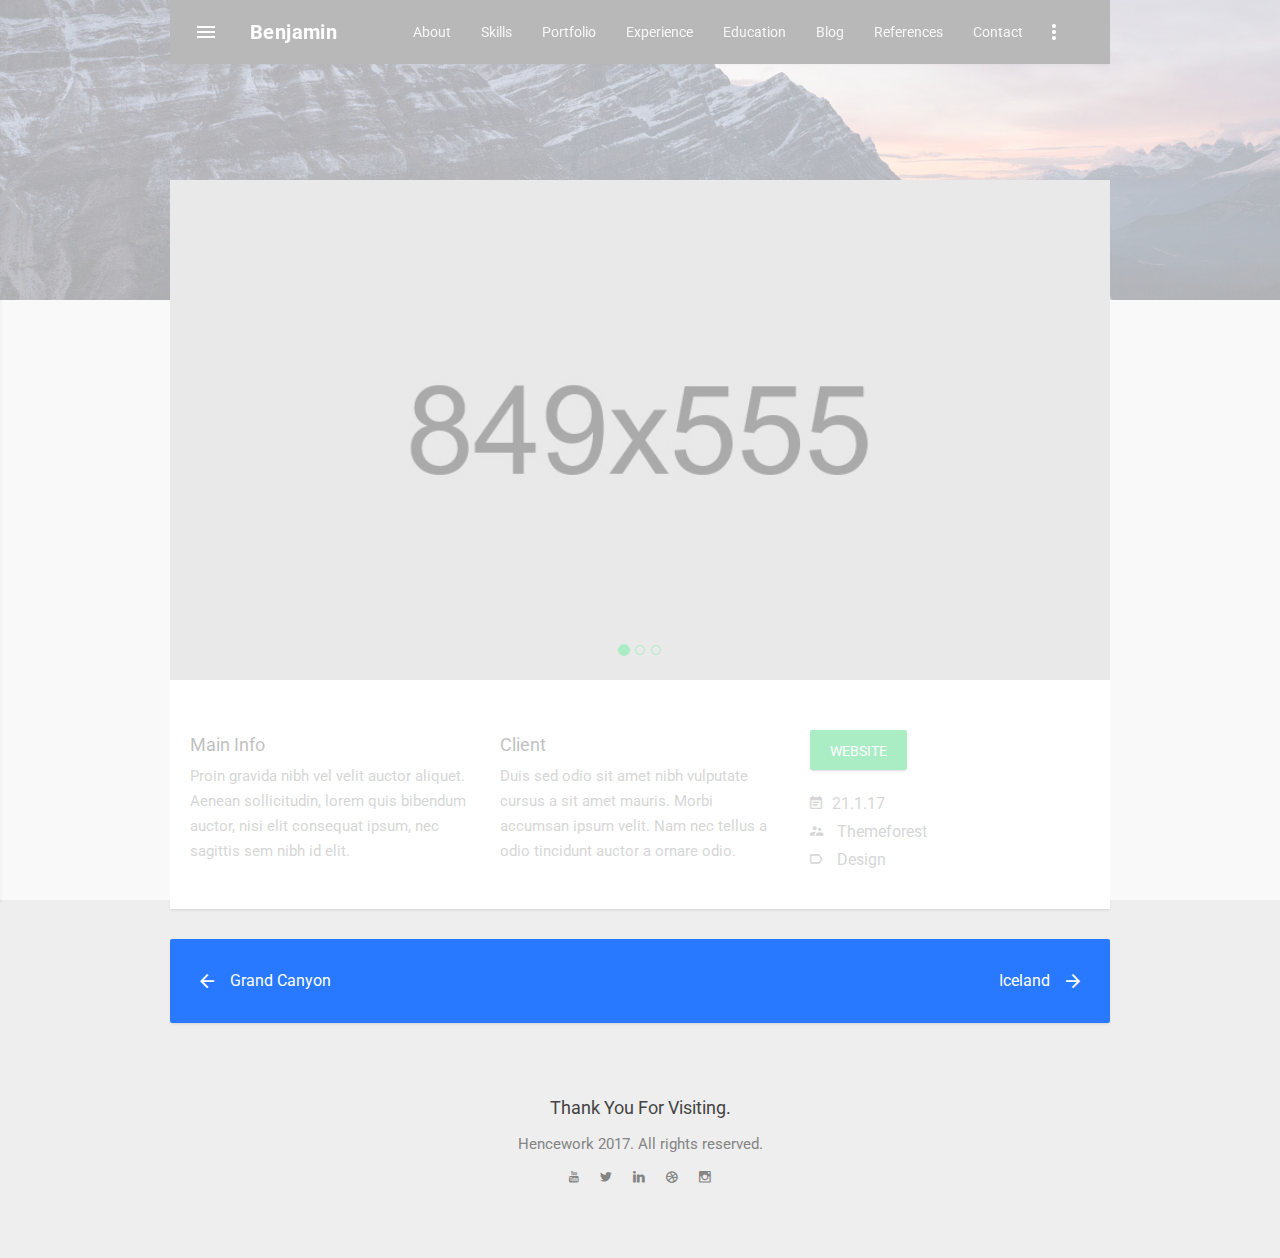
<file: html/project-detail.html>
<!DOCTYPE html>
<html lang="en" class="no-js">
	<head>
		<meta charset="UTF-8" />
		<meta name="viewport" content="width=device-width, initial-scale=1.0, maximum-scale=1.0, user-scalable=no" />
		<title>Material CV/Resume/Vcard/Portfolio by Hencework.</title>
		<meta name="description" content="Matresume is a material CV / Resume / Vcard / Portfolio HTML5 template by hencework." />
		<meta name="keywords" content="material design, resume, responsive template, cv, multipurpose, portfolio, html5 template, themeforest.net, bootstrap, html5, creative, landing page, sass, clean, design, modern, angular js," />
		<meta name="author" content="hencework"/>
		
		<link rel="shortcut icon" href="favicon.ico">
		<link rel="icon" href="favicon.ico" type="image/x-icon">
		<!--CSS-->
		<link rel="stylesheet" type="text/css" href="css/style.css" />
	</head>
	
	<body id="body" class="project-detail" data-ng-app="contactApp">
		
		<!--Preloader-->
		<div class="preloader-it">
			<div class="mdl-spinner mdl-js-spinner is-active is-upgraded" data-upgraded=",MaterialSpinner"><div class="mdl-spinner__layer mdl-spinner__layer-1"><div class="mdl-spinner__circle-clipper mdl-spinner__left"><div class="mdl-spinner__circle"></div></div><div class="mdl-spinner__gap-patch"><div class="mdl-spinner__circle"></div></div><div class="mdl-spinner__circle-clipper mdl-spinner__right"><div class="mdl-spinner__circle"></div></div></div><div class="mdl-spinner__layer mdl-spinner__layer-2"><div class="mdl-spinner__circle-clipper mdl-spinner__left"><div class="mdl-spinner__circle"></div></div><div class="mdl-spinner__gap-patch"><div class="mdl-spinner__circle"></div></div><div class="mdl-spinner__circle-clipper mdl-spinner__right"><div class="mdl-spinner__circle"></div></div></div><div class="mdl-spinner__layer mdl-spinner__layer-3"><div class="mdl-spinner__circle-clipper mdl-spinner__left"><div class="mdl-spinner__circle"></div></div><div class="mdl-spinner__gap-patch"><div class="mdl-spinner__circle"></div></div><div class="mdl-spinner__circle-clipper mdl-spinner__right"><div class="mdl-spinner__circle"></div></div></div><div class="mdl-spinner__layer mdl-spinner__layer-4"><div class="mdl-spinner__circle-clipper mdl-spinner__left"><div class="mdl-spinner__circle"></div></div><div class="mdl-spinner__gap-patch"><div class="mdl-spinner__circle"></div></div><div class="mdl-spinner__circle-clipper mdl-spinner__right"><div class="mdl-spinner__circle"></div></div></div></div>
		</div>
		<!--/Preloader-->
		
		<!--Main Wrapper-->
		<div class="main-wrapper">
		
			<!--Bg Image-->
			<div class="bg-struct bg-img"></div>
			<!--/Bg Image-->
			
			<div class="mdl-js-layout mdl-layout--fixed-header">
				
				<!--Top Header-->
				<header class="mdl-layout__header">
					<div class="mdl-layout__header-row mdl-scroll-spy-1">
						<!-- Title -->
						<a href="index.html"><span class="mdl-layout-title">benjamin</span></a>
						<div class="mdl-layout-spacer"></div>
						<ul class="nav mdl-navigation mdl-layout--large-screen-only">
							<li><a class="mdl-navigation__link" href="index.html#body">about</a></li>
							<li><a class="mdl-navigation__link" href="index.html#skills_sec">skills</a></li>
							<li><a class="mdl-navigation__link" href="index.html#portfolio_sec">portfolio</a></li>
							<li><a class="mdl-navigation__link" href="index.html#experience_sec">experience</a></li>
							<li><a class="mdl-navigation__link" href="index.html#education_sec">education</a></li>
							<li><span id="blog_drp" class="mdl-navigation__link">blog</span>
								<ul class="mdl-menu mdl-menu--bottom-left mdl-js-menu mdl-js-ripple-effect"
									data-mdl-for="blog_drp">
									<li class="mdl-menu__item"><a href="blog-list.html">Blog List</a></li>
									<li class="mdl-menu__item"><a href="image-blog-post.html">Image Blog Post</a></li>
									<li class="mdl-menu__item"><a href="gallery-blog-post.html">Gallery Blog Post</a></li>
									<li class="mdl-menu__item"><a href="youtube-blog-post.html">Youtube Blog Post</a></li>
									<li class="mdl-menu__item"><a href="vimeo-blog-post.html">Vimeo Blog Post</a></li>
									<li class="mdl-menu__item"><a href="audio-blog-post.html">Audio Blog Post</a></li>
								</ul>
							</li>
							<li><a class="mdl-navigation__link" href="index.html#references_sec">references</a></li>
							<li><a class="mdl-navigation__link" href="index.html#contact_sec">contact</a></li>
						</ul>
						<!-- Right aligned menu below button -->
						<button id="demo-menu-lower-right"
								class="mdl-button mdl-js-button mdl-button--icon ver-more-btn">
						  <i class="material-icons">more_vert</i>
						</button>

						<ul class="mdl-menu mdl-menu--bottom-right mdl-js-menu mdl-js-ripple-effect"
							data-mdl-for="demo-menu-lower-right">
							<li class="mdl-menu__item"><a href="#"><i class="zmdi zmdi-download font-red pr-10"></i>Download CV</a></li>
							<li class="mdl-menu__item"><a href="mailto:benjaminsirje49@company.com"><i class="zmdi zmdi-email-open font-green pr-10"></i>Contact Me</a></li>
							<li class="mdl-menu__item"><a href="callto:12345678910"><i class="zmdi zmdi-phone  font-blue  pr-10"></i>+1 234 567 89 10</a></li>
						</ul>
					</div>
				</header>
				<!--/Top Header-->
				
				<!--Left Sidebar-->
				<div class="mdl-layout__drawer">
					<div class="nicescroll-bar">
						<div class="drawer-profile-wrap">
							<div class="candidate-img-drawer mt-25 mb-20"></div>
							<span class="candidate-name block mb-10 text-center">benjamin sirge</span>
							<ul class="social-icons  mb-30">
								<li>
									<a class="youtube-link" href="#">
										<i id="tt11" class="zmdi zmdi-youtube"></i>
										<div class="mdl-tooltip" data-mdl-for="tt11">
											youtube
										</div>
									</a>
								</li>
								<li>
									<a class="github-link" href="#">
										<i id="tt12" class="zmdi zmdi-github-alt-box"></i>
										<div class="mdl-tooltip" data-mdl-for="tt12">
											github
										</div>
									</a>
								</li>
								<li>
									<a class="linkedin-link" href="#">
										<i id="tt13" class="zmdi zmdi-linkedin"></i>
										<div class="mdl-tooltip" data-mdl-for="tt13">
											linkedin
										</div>
									</a>
								</li>
								<li>
									<a class="dribbble-link" href="#">
										<i id="tt14" class="zmdi zmdi-dribbble"></i>
										<div class="mdl-tooltip" data-mdl-for="tt14">
											dribbble
										</div>
									</a>
								</li>
								<li>
									<a class="instagram-link" href="#">
										<i id="tt15" class="zmdi zmdi-instagram"></i>
										<div class="mdl-tooltip" data-mdl-for="tt15">
											instagram
										</div>
									</a>
								</li>
							</ul>
						</div>
						<div class="mdl-scroll-spy-2">
							<ul class="mdl-navigation">
								<li>
									<a class="mdl-navigation__link border-top-sep"  href="index.html#body">
										<i class="zmdi zmdi-border-color pr-15"></i>
										<span class="font-capitalize">about</span>
									</a>
								</li>	
								<li>
									<a class="mdl-navigation__link border-top-sep"  href="index.html#skills_sec">
										<i class="zmdi zmdi-cutlery pr-15"></i>
										<span class="font-capitalize">skills</span>
									</a>
								</li>
								<li>
									<a class="mdl-navigation__link border-top-sep"  href="index.html#portfolio_sec">
										<i class="zmdi zmdi-case pr-15"></i>
										<span class="font-capitalize">portfolio</span>
									</a>
								</li>	
								<li>
									<a class="mdl-navigation__link border-top-sep"  href="index.html#experience_sec">
										<i class="zmdi zmdi-shield-check pr-15"></i>
										<span class="font-capitalize">experience</span>
									</a>
								</li>	
								<li>
									<a class="mdl-navigation__link border-top-sep"  href="index.html#education_sec">
										<i class="zmdi zmdi-library pr-15"></i>
										<span class="font-capitalize">education</span>
									</a>
								</li>	
								
								<li>
									<a class="mdl-navigation__link border-top-sep" href="javascript:void(0);" data-toggle="collapse" data-target="#blog_dr">
										<i class="zmdi zmdi-tag-more pr-15"></i>
										<span class="font-capitalize">blog</span>
									</a>
									<ul id="blog_dr" class="collapse collapse-level-1">
										<li><a class="mdl-navigation__link border-top-sep" href="blog-list.html">Blog List</a></li>
										<li><a class="mdl-navigation__link border-top-sep" href="image-blog-post.html">Image Blog Post</a></li>
										<li><a class="mdl-navigation__link border-top-sep" href="gallery-blog-post.html">Gallery Blog Post</a></li>
										<li><a class="mdl-navigation__link border-top-sep" href="youtube-blog-post.html">Youtube Blog Post</a></li>
										<li><a class="mdl-navigation__link border-top-sep" href="vimeo-blog-post.html">Vimeo Blog Post</a></li>
										<li><a class="mdl-navigation__link border-top-sep" href="audio-blog-post.html">Audio Blog Post</a></li>
									</ul>
								</li>
								
								<li>
									<a class="mdl-navigation__link border-top-sep"  href="index.html#references_sec">
										<i class="zmdi zmdi-bookmark pr-15"></i>
										<span class="font-capitalize">references</span>
									</a>
								</li>	
								
								<li>
									<a class="mdl-navigation__link border-top-sep border-bottom-sep"  href="index.html#contact_sec">
										<i class="zmdi zmdi-email pr-15"></i>
										<span class="font-capitalize">contact</span>
									</a>
								</li>	
							</ul>
						</div>
						<div class="drawer-footer mt-50 mb-30 text-center">
							<p class="font-12 mt-10">Hencework &copy; 2017.</p>
						</div>
					</div>
				</div>
				<!--/Left Sidebar-->
				
				<!--Main Content-->
				<div class="main-content relative">
					<div class="container">
						
						<!--Project Gallery Sec-->
						<section  class="project-sec mt-180 mt-sm-120">
							<div class="row">
								<div class="col-sm-12 mb-30">
									<div class="mdl-card mdl-shadow--2dp pa-0">
										<div class="mdl-card__title pa-0">
											<div id="carousel" class="carousel slide carousel-fade" data-ride="carousel">
												<ol class="carousel-indicators">
													<li data-target="#carousel" data-slide-to="0" class="active"></li>
													<li data-target="#carousel" data-slide-to="1"></li>
													<li data-target="#carousel" data-slide-to="2"></li>
												</ol>
												<!-- Carousel items -->
												<div class="carousel-inner">
													<div class="active item"></div>
													<div class="item"></div>
													<div class="item"></div>
												</div>
											</div>
										</div>
										<div class="mdl-card__supporting-text relative pt-50 pb-10">
											<div class="row">
												<div class="col-md-4 mb-30">
													<h4 class="mb-5">main info</h4>
													<p>Proin gravida nibh vel velit auctor aliquet. Aenean sollicitudin, lorem quis bibendum auctor, nisi elit consequat ipsum, nec sagittis sem nibh id elit.</p>
												</div>
												<div class="col-md-4 mb-30">
													<h4 class="mb-5">client</h4>
													<p>Duis sed odio sit amet nibh vulputate cursus a sit amet mauris. Morbi accumsan ipsum velit. Nam nec tellus a odio tincidunt auctor a ornare odio.</p>
												</div>
												<div class="col-md-4 mb-30">
													<a href="#" class="mdl-button mdl-js-button mdl-button--raised mdl-js-ripple-effect  bg-green font-white">
														website
													</a>
													<ul class="brif-links-wrap mt-25">
														<li class="mb-10 font-capitalize">
															<i class="zmdi zmdi-calendar-note pr-10"></i><span>21.1.17</span>
														</li>
														<li class="mb-10 font-capitalize">
															<i class="zmdi zmdi-accounts-alt pr-10"></i>
															<span>themeforest</span>
														</li>
														<li class="font-capitalize">
															<i class="zmdi zmdi-label-alt-outline pr-10"></i>
															<span>design</span>
														</li>
													</ul>
												</div>
											</div>
										</div>
									</div>
								</div>
							</div>
						</section>	
						<!--/Project Gallery Sec-->
						
						<!--Navigation Sec-->
						<div class="navigation-block priview-text mb-30">
							<div class="mdl-card mdl-shadow--2dp bg-blue pa-30">
								<a href="#" class="inline-block pull-left prev">
									<i class="zmdi zmdi-arrow-left font-white"></i>
									<span class="font-white inline-block pl-30">Grand Canyon</span>
								</a>
								<a href="#" class="inline-block pull-right next">
									<span class="font-white inline-block pr-30">Iceland</span>
									<i class="zmdi zmdi-arrow-right font-white"></i>
								</a>
								<div class="clearfix"></div>
							</div>	
						</div>
						<!--/Navigation Sec-->
						
						<!--Footer Sec-->
						<footer class="footer-sec sec-pad-top-sm sec-pad-bottom text-center">
							<h4>thank you for visiting.</h4>
							<p class="mt-10">Hencework 2017. All rights reserved.</p>
								<ul class="social-icons mt-10">
									<li>
										<a class="youtube-link" href="#">
											<i id="tt6" class="zmdi zmdi-youtube"></i>
											<div class="mdl-tooltip" data-mdl-for="tt6">
												youtube
											</div>
										</a>
									</li>
									<li>
										<a class="github-link" href="#">
											<i id="tt7" class="zmdi zmdi-github-alt-box"></i>
											<div class="mdl-tooltip" data-mdl-for="tt7">
												github
											</div>
										</a>
									</li>
									<li>
										<a class="linkedin-link" href="#">
											<i id="tt8" class="zmdi zmdi-linkedin"></i>
											<div class="mdl-tooltip" data-mdl-for="tt8">
												linkedin
											</div>
										</a>
									</li>
									<li>
										<a class="dribbble-link" href="#">
											<i id="tt9" class="zmdi zmdi-dribbble"></i>
											<div class="mdl-tooltip" data-mdl-for="tt9">
												dribbble
											</div>
										</a>
									</li>
									<li>
										<a class="instagram-link" href="#">
											<i id="tt10" class="zmdi zmdi-instagram"></i>
											<div class="mdl-tooltip" data-mdl-for="tt10">
												instagram
											</div>
										</a>
									</li>
								</ul>
											
						</footer>
						<!--Footer Sec-->
					</div>
				</div>	
				<!--/Main Content-->
				
			</div>	
		</div>	
		<!--/Main Wrapper-->
		
		<!-- Scripts -->
		<script src="js/jquery-1.12.4.min.js"></script>
		<script src="js/angular.min.js"></script>
		<script src="js/bootstrap.min.js"></script>
		<script src="js/jquery-ui.min.js"></script>
		<script src="js/material.min.js"></script>
		<script src="js/jQuery.appear.js"></script>
		<script src="js/app.js"></script>
		<script src="js/controllers.js"></script>
		<script src="js/smooth-scroll.js"></script>
		<script src="js/isotope.js"></script>
		<script src="js/lightgallery-all.js"></script>
		<script src="js/owl.carousel.min.js"></script>
		<script src="js/froogaloop2.min.js"></script>
		<script src="js/jquery.slimscroll.js"></script>
		<script src="js/init.js"></script>
	</body>
</html>
</file>
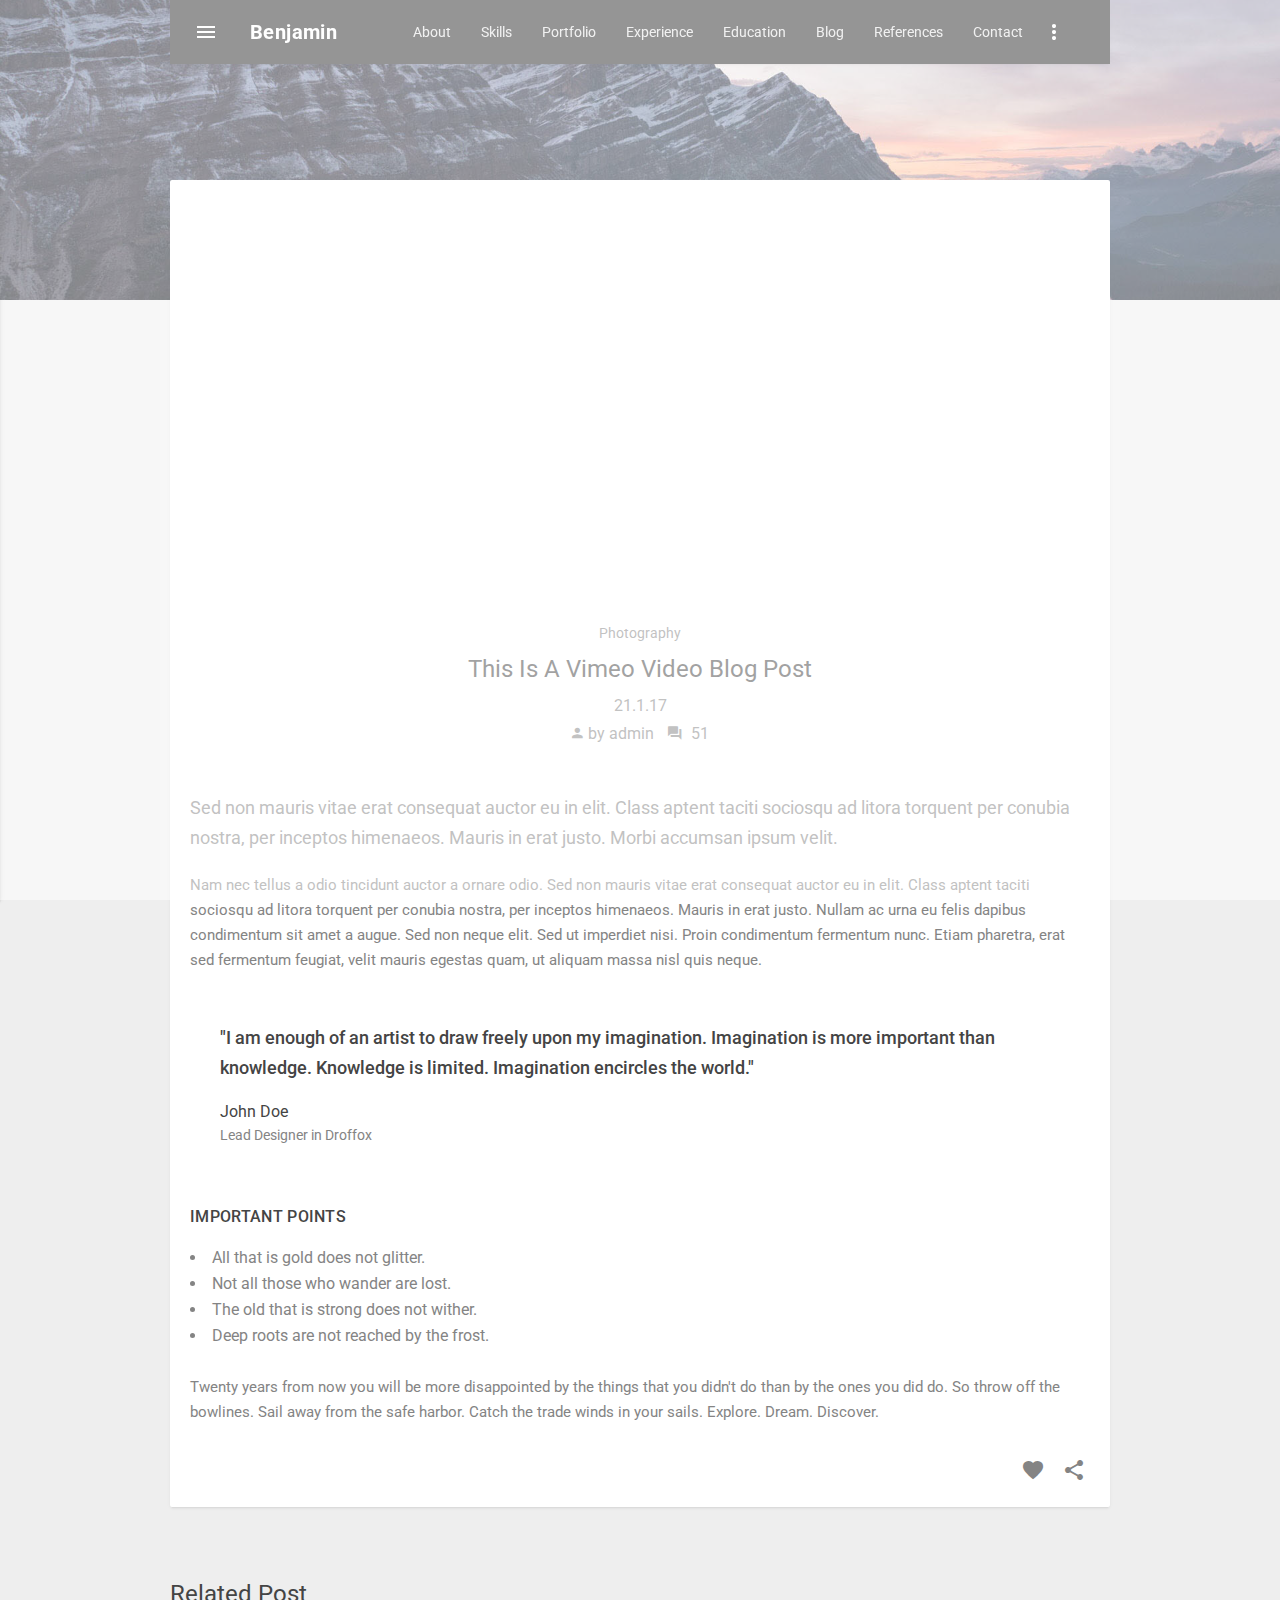
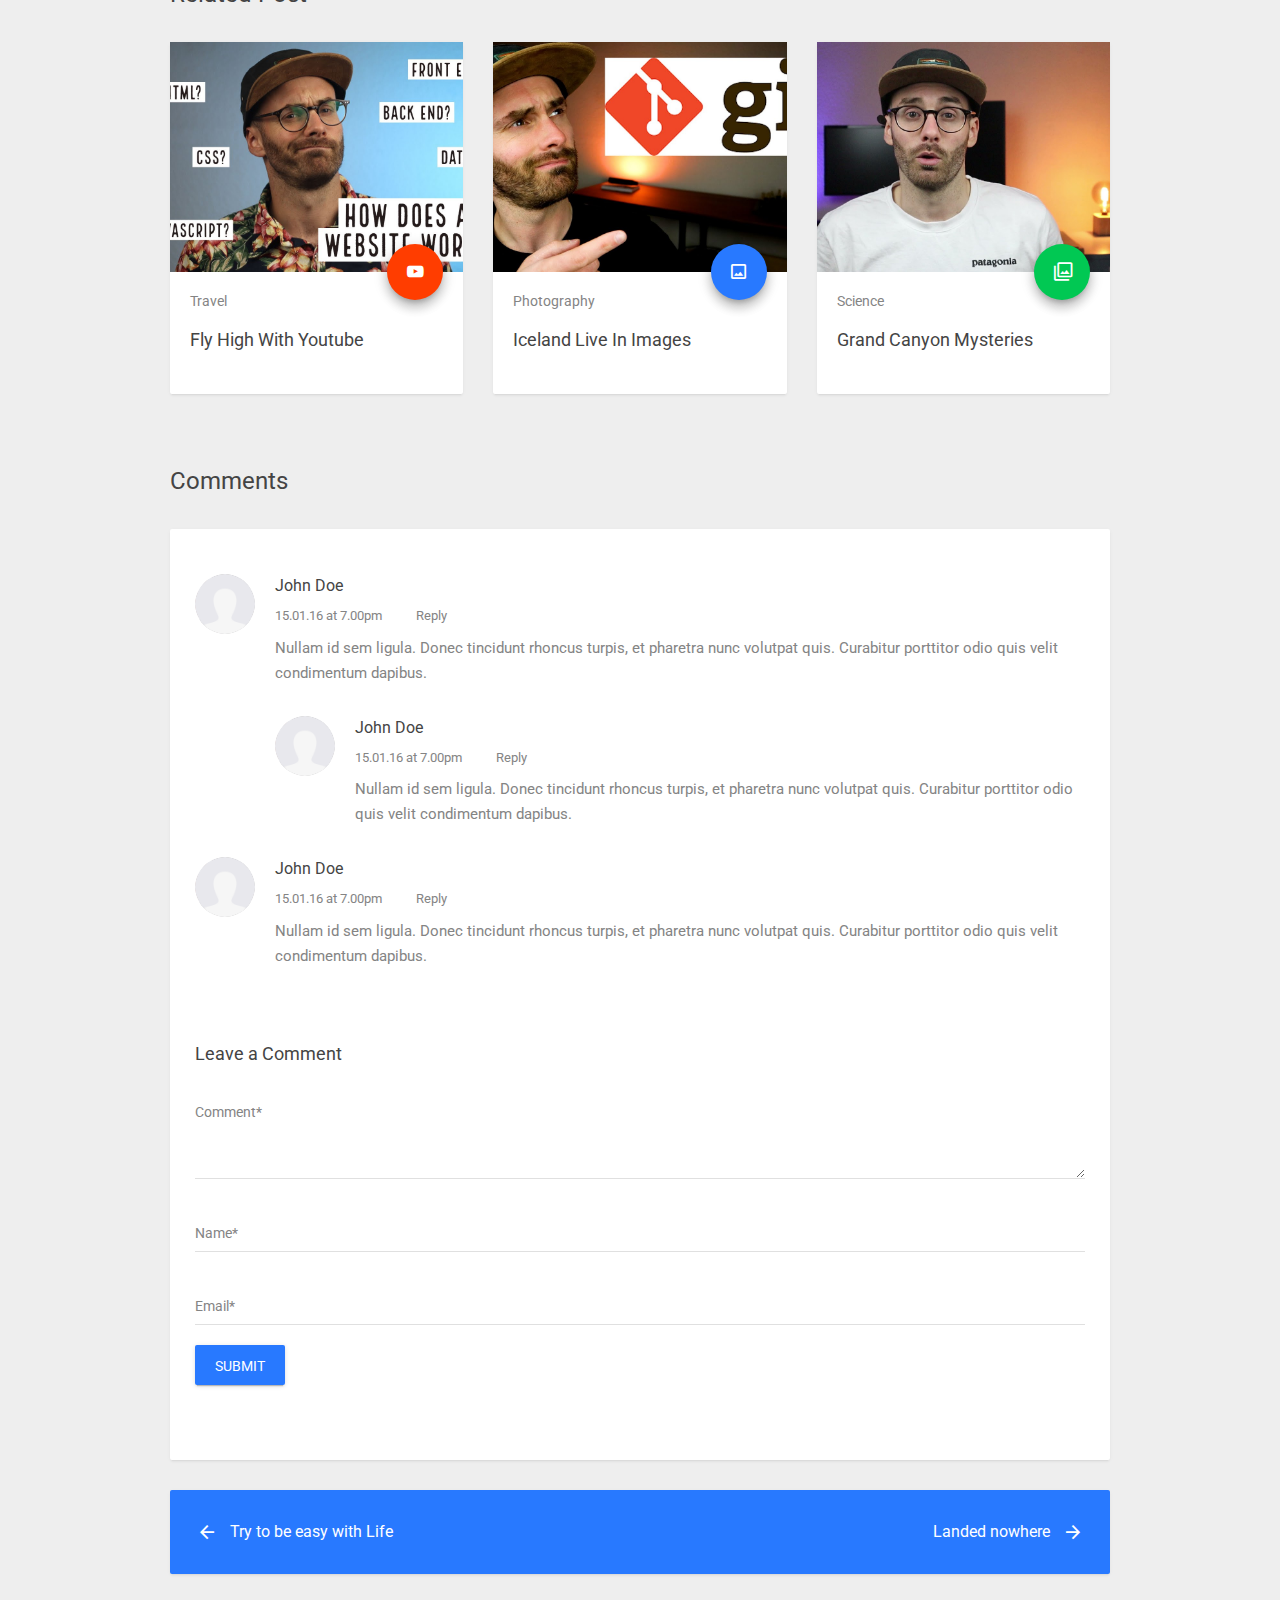
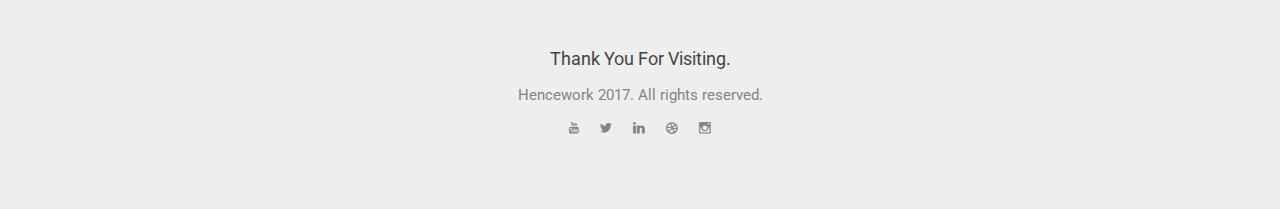
<file: html/vimeo-blog-post.html>
<!DOCTYPE html>
<html lang="en" class="no-js">
	<head>
		<meta charset="UTF-8" />
		<meta name="viewport" content="width=device-width, initial-scale=1.0, maximum-scale=1.0, user-scalable=no" />
		<title>Material CV/Resume/Vcard/Portfolio by Hencework.</title>
		<meta name="description" content="Matresume is a material CV / Resume / Vcard / Portfolio HTML5 template by hencework." />
		<meta name="keywords" content="material design, resume, responsive template, cv, multipurpose, portfolio, html5 template, themeforest.net, bootstrap, html5, creative, landing page, sass, clean, design, modern, angular js," />
		<meta name="author" content="hencework"/>
		
		<link rel="shortcut icon" href="favicon.ico">
		<link rel="icon" href="favicon.ico" type="image/x-icon">
		<!--CSS-->
		<link rel="stylesheet" type="text/css" href="css/style.css" />
	</head>
	
	<body id="body" class="blog-detail" data-ng-app="contactApp">
		
		<!--Preloader-->
		<div class="preloader-it">
			<div class="mdl-spinner mdl-js-spinner is-active is-upgraded" data-upgraded=",MaterialSpinner"><div class="mdl-spinner__layer mdl-spinner__layer-1"><div class="mdl-spinner__circle-clipper mdl-spinner__left"><div class="mdl-spinner__circle"></div></div><div class="mdl-spinner__gap-patch"><div class="mdl-spinner__circle"></div></div><div class="mdl-spinner__circle-clipper mdl-spinner__right"><div class="mdl-spinner__circle"></div></div></div><div class="mdl-spinner__layer mdl-spinner__layer-2"><div class="mdl-spinner__circle-clipper mdl-spinner__left"><div class="mdl-spinner__circle"></div></div><div class="mdl-spinner__gap-patch"><div class="mdl-spinner__circle"></div></div><div class="mdl-spinner__circle-clipper mdl-spinner__right"><div class="mdl-spinner__circle"></div></div></div><div class="mdl-spinner__layer mdl-spinner__layer-3"><div class="mdl-spinner__circle-clipper mdl-spinner__left"><div class="mdl-spinner__circle"></div></div><div class="mdl-spinner__gap-patch"><div class="mdl-spinner__circle"></div></div><div class="mdl-spinner__circle-clipper mdl-spinner__right"><div class="mdl-spinner__circle"></div></div></div><div class="mdl-spinner__layer mdl-spinner__layer-4"><div class="mdl-spinner__circle-clipper mdl-spinner__left"><div class="mdl-spinner__circle"></div></div><div class="mdl-spinner__gap-patch"><div class="mdl-spinner__circle"></div></div><div class="mdl-spinner__circle-clipper mdl-spinner__right"><div class="mdl-spinner__circle"></div></div></div></div>
		</div>
		<!--/Preloader-->
		
		<!--Main Wrapper-->
		<div class="main-wrapper">
		
			<!--Bg Image-->
			<div class="bg-struct bg-img"></div>
			<!--/Bg Image-->
			
			<div class="mdl-js-layout mdl-layout--fixed-header">
				
				<!--Top Header-->
				<header class="mdl-layout__header">
					<div class="mdl-layout__header-row mdl-scroll-spy-1">
						<!-- Title -->
						<a href="index.html"><span class="mdl-layout-title">benjamin</span></a>
						<div class="mdl-layout-spacer"></div>
						<ul class="nav mdl-navigation mdl-layout--large-screen-only">
							<li><a class="mdl-navigation__link" href="index.html#body">about</a></li>
							<li><a class="mdl-navigation__link" href="index.html#skills_sec">skills</a></li>
							<li><a class="mdl-navigation__link" href="index.html#portfolio_sec">portfolio</a></li>
							<li><a class="mdl-navigation__link" href="index.html#experience_sec">experience</a></li>
							<li><a class="mdl-navigation__link" href="index.html#education_sec">education</a></li>
							<li><span id="blog_drp" class="mdl-navigation__link">blog</span>
								<ul class="mdl-menu mdl-menu--bottom-left mdl-js-menu mdl-js-ripple-effect"
									data-mdl-for="blog_drp">
									<li class="mdl-menu__item"><a href="blog-list.html">Blog List</a></li>
									<li class="mdl-menu__item"><a href="image-blog-post.html">Image Blog Post</a></li>
									<li class="mdl-menu__item"><a href="gallery-blog-post.html">Gallery Blog Post</a></li>
									<li class="mdl-menu__item"><a href="youtube-blog-post.html">Youtube Blog Post</a></li>
									<li class="mdl-menu__item"><a href="vimeo-blog-post.html">Vimeo Blog Post</a></li>
									<li class="mdl-menu__item"><a href="audio-blog-post.html">Audio Blog Post</a></li>
								</ul>
							</li>
							<li><a class="mdl-navigation__link" href="index.html#references_sec">references</a></li>
							<li><a class="mdl-navigation__link" href="index.html#contact_sec">contact</a></li>
						</ul>
						<!-- Right aligned menu below button -->
						<button id="demo-menu-lower-right"
								class="mdl-button mdl-js-button mdl-button--icon ver-more-btn">
						  <i class="material-icons">more_vert</i>
						</button>

						<ul class="mdl-menu mdl-menu--bottom-right mdl-js-menu mdl-js-ripple-effect"
							data-mdl-for="demo-menu-lower-right">
							<li class="mdl-menu__item"><a href="#"><i class="zmdi zmdi-download font-red pr-10"></i>Download CV</a></li>
							<li class="mdl-menu__item"><a href="mailto:benjaminsirje49@company.com"><i class="zmdi zmdi-email-open font-green pr-10"></i>Contact Me</a></li>
							<li class="mdl-menu__item"><a href="callto:12345678910"><i class="zmdi zmdi-phone  font-blue  pr-10"></i>+1 234 567 89 10</a></li>
						</ul>
					</div>
				</header>
				<!--/Top Header-->
				
				<!--Left Sidebar-->
				<div class="mdl-layout__drawer">
					<div class="nicescroll-bar">
						<div class="drawer-profile-wrap">
							<div class="candidate-img-drawer mt-25 mb-20"></div>
							<span class="candidate-name block mb-10 text-center">benjamin sirge</span>
							<ul class="social-icons  mb-30">
								<li>
									<a class="youtube-link" href="#">
										<i id="tt11" class="zmdi zmdi-youtube"></i>
										<div class="mdl-tooltip" data-mdl-for="tt11">
											youtube
										</div>
									</a>
								</li>
								<li>
									<a class="github-link" href="#">
										<i id="tt12" class="zmdi zmdi-github-alt-box"></i>
										<div class="mdl-tooltip" data-mdl-for="tt12">
											github
										</div>
									</a>
								</li>
								<li>
									<a class="linkedin-link" href="#">
										<i id="tt13" class="zmdi zmdi-linkedin"></i>
										<div class="mdl-tooltip" data-mdl-for="tt13">
											linkedin
										</div>
									</a>
								</li>
								<li>
									<a class="dribbble-link" href="#">
										<i id="tt14" class="zmdi zmdi-dribbble"></i>
										<div class="mdl-tooltip" data-mdl-for="tt14">
											dribbble
										</div>
									</a>
								</li>
								<li>
									<a class="instagram-link" href="#">
										<i id="tt15" class="zmdi zmdi-instagram"></i>
										<div class="mdl-tooltip" data-mdl-for="tt15">
											instagram
										</div>
									</a>
								</li>
							</ul>
						</div>
						<div class="mdl-scroll-spy-2">
							<ul class="mdl-navigation">
								<li>
									<a class="mdl-navigation__link border-top-sep"  href="index.html#body">
										<i class="zmdi zmdi-border-color pr-15"></i>
										<span class="font-capitalize">about</span>
									</a>
								</li>	
								<li>
									<a class="mdl-navigation__link border-top-sep"  href="index.html#skills_sec">
										<i class="zmdi zmdi-cutlery pr-15"></i>
										<span class="font-capitalize">skills</span>
									</a>
								</li>
								<li>
									<a class="mdl-navigation__link border-top-sep"  href="index.html#portfolio_sec">
										<i class="zmdi zmdi-case pr-15"></i>
										<span class="font-capitalize">portfolio</span>
									</a>
								</li>	
								<li>
									<a class="mdl-navigation__link border-top-sep"  href="index.html#experience_sec">
										<i class="zmdi zmdi-shield-check pr-15"></i>
										<span class="font-capitalize">experience</span>
									</a>
								</li>	
								<li>
									<a class="mdl-navigation__link border-top-sep"  href="index.html#education_sec">
										<i class="zmdi zmdi-library pr-15"></i>
										<span class="font-capitalize">education</span>
									</a>
								</li>	
								
								<li>
									<a class="mdl-navigation__link border-top-sep" href="javascript:void(0);" data-toggle="collapse" data-target="#blog_dr">
										<i class="zmdi zmdi-tag-more pr-15"></i>
										<span class="font-capitalize">blog</span>
									</a>
									<ul id="blog_dr" class="collapse collapse-level-1">
										<li><a class="mdl-navigation__link border-top-sep" href="blog-list.html">Blog List</a></li>
										<li><a class="mdl-navigation__link border-top-sep" href="image-blog-post.html">Image Blog Post</a></li>
										<li><a class="mdl-navigation__link border-top-sep" href="gallery-blog-post.html">Gallery Blog Post</a></li>
										<li><a class="mdl-navigation__link border-top-sep" href="youtube-blog-post.html">Youtube Blog Post</a></li>
										<li><a class="mdl-navigation__link border-top-sep" href="vimeo-blog-post.html">Vimeo Blog Post</a></li>
										<li><a class="mdl-navigation__link border-top-sep" href="audio-blog-post.html">Audio Blog Post</a></li>
									</ul>
								</li>
								
								<li>
									<a class="mdl-navigation__link border-top-sep"  href="index.html#references_sec">
										<i class="zmdi zmdi-bookmark pr-15"></i>
										<span class="font-capitalize">references</span>
									</a>
								</li>	
								
								<li>
									<a class="mdl-navigation__link border-top-sep border-bottom-sep"  href="index.html#contact_sec">
										<i class="zmdi zmdi-email pr-15"></i>
										<span class="font-capitalize">contact</span>
									</a>
								</li>	
							</ul>
						</div>
						<div class="drawer-footer mt-50 mb-30 text-center">
							<p class="font-12 mt-10">Hencework &copy; 2017.</p>
						</div>
					</div>
				</div>
				<!--/Left Sidebar-->
				
				<!--Main Content-->
				<div class="main-content relative">
					<div class="container">
						<!--Blog Sec-->
						<section id="blog_sec" class="blog-sec mt-180 mt-sm-120">
							<div class="row">
								<div class="col-sm-12 mb-30">
									<div class="mdl-card mdl-shadow--2dp pa-0">
										<div class="mdl-card__title pa-0">
											<iframe class="player" src="https://player.vimeo.com/video/76979871?api=1&player_id=player1"></iframe>
										</div>
										<div class="mdl-card__supporting-text relative">
											<div class="text-center">
												<span class="blog-cat mt-20">photography</span>
												<h2 class="mt-10">This is a vimeo video blog post</h2>
												<span class="blog-post-date inline-block mt-10">21.1.17</span>
												<div class="blog-post-info mt-10">
													<a href="" class="pr-10"><i class="zmdi zmdi-account pr-5"></i>by admin</a>
													<a href=""><i class="zmdi zmdi-comments pr-10"></i>51</a>
												</div>
											</div>	
											<p class="mt-50 mb-20 lead">Sed non  mauris vitae erat consequat auctor eu in elit. Class aptent taciti sociosqu ad litora torquent per conubia nostra, per inceptos himenaeos. Mauris in erat justo. Morbi accumsan ipsum velit.</p>
											<p>Nam nec tellus a odio tincidunt auctor a ornare odio. Sed non  mauris vitae erat consequat auctor eu in elit. Class aptent taciti sociosqu ad litora torquent per conubia nostra, per inceptos himenaeos. Mauris in erat justo. Nullam ac urna eu felis dapibus condimentum sit amet a augue. Sed non neque elit. Sed ut imperdiet nisi. Proin condimentum fermentum nunc. Etiam pharetra, erat sed fermentum feugiat, velit mauris egestas quam, ut aliquam massa nisl quis neque.</p>
											<div class="pt-10 pb-10 pl-30 pr-30">
												<blockquote class="mt-40">"I am enough of an artist to draw freely upon my imagination. Imagination is more important than knowledge. Knowledge is limited. Imagination encircles the world."</blockquote>
												<span class="ref-name block mb-5 mt-20">john doe</span>
												<span class="ref-desgn block">Lead Designer in Droffox</span>
											</div>	
											<h5 class="mt-50">Important Points</h5>
											<ul class="blog-detail-list mt-20">
												<li>All that is gold does not glitter.</li>
												<li>Not all those who wander are lost.</li>
												<li>The old that is strong does not wither.</li>
												<li>Deep roots are not reached by the frost.</li>
											</ul>
											<p class="mt-30">Twenty years from now you will be more disappointed by the things that you didn't do than by the ones you did do. So throw off the bowlines. Sail away from the safe harbor. Catch the trade winds in your sails. Explore. Dream. Discover.</p>
											<div class="text-right mt-30">
												<button class="mdl-button mdl-button--icon mdl-js-button mdl-js-ripple-effect mr-5">
												<i class="zmdi zmdi-favorite font-grey"></i>
												</button>	
												<button id ="share_menu_2" class="mdl-button mdl-button--icon mdl-js-button mdl-js-ripple-effect">
													<i class="zmdi zmdi-share font-grey"></i>
												</button>
												<ul class="mdl-menu mdl-menu--bottom-right mdl-js-menu mdl-js-ripple-effect"
													data-mdl-for="share_menu_2">
												  <li class="mdl-menu__item">youtube</li>
												  <li class="mdl-menu__item">github</li>
												  <li class="mdl-menu__item">LinkedIn</li>
												</ul>
											</div>
										</div>
									</div>
								</div>
							</div>
						</section>	
						<!--/Blog Sec-->
						
						<!--Related Post Sec-->
						<section class="blog-sec sec-pad-top-sm">
							<h2 class="mb-30">related post</h2>
							<div class="row">
								<div class="col-sm-4 mb-30">
									<div class="mdl-card mdl-shadow--2dp pa-0">
										<div class="mdl-card__title pa-0">
											<div class="blog-img blog-1"></div>
										</div>
										<div class="mdl-card__supporting-text relative">
											<span class="blog-cat">Travel</span>
											<h4 class="mt-15 mb-20">Fly High With Youtube</h4>
											<button class="mdl-button mdl-js-button mdl-button--fab mdl-js-ripple-effect bg-red mdl-shadow--8dp">
												<i class="zmdi zmdi-youtube-play"></i>
											</button>
										</div>
									</div>
								</div>
								<div class="col-sm-4 mb-30">
									<div class="mdl-card mdl-shadow--2dp pa-0">
										<div class="mdl-card__title pa-0">
											<div class="blog-img blog-2"></div>
										</div>
										<div class="mdl-card__supporting-text relative">
											<span class="blog-cat">Photography</span>
											<h4 class="mt-15 mb-20">Iceland Live In Images</h4>
											<button class="mdl-button mdl-js-button mdl-button--fab mdl-js-ripple-effect bg-blue mdl-shadow--8dp">
												<i class="zmdi zmdi-image-o"></i>
											</button>
										</div>
									</div>
								</div>
								<div class="col-sm-4 mb-30">
									<div class="mdl-card mdl-shadow--2dp pa-0">
										<div class="mdl-card__title pa-0">
											<div class="blog-img blog-3"></div>
										</div>
										<div class="mdl-card__supporting-text relative">
											<span class="blog-cat">Science</span>
											<h4 class="mt-15 mb-20">Grand Canyon Mysteries</h4>
											<button class="mdl-button mdl-js-button mdl-button--fab mdl-js-ripple-effect bg-green mdl-shadow--8dp">
												<i class="zmdi zmdi-collection-image-o"></i>
											</button>
										</div>
									</div>
								</div>
							</div>
						</section>
						<!--/Related Post Sec-->
						
						<!--Comment Sec-->
						<section class="comment-sec sec-pad-top-sm">
							<h2 class="mb-30">comments</h2>
							<div class="row">
								<div class="col-sm-12 mb-30">
									<div class="mdl-card mdl-shadow--2dp">
										<div class="post-comments clearfix mb-70">                    
											<div class="user-comment">                        
												<div class="user-image"><img src="img/per.png" alt="user image"></div>                        
												<span class="comment-name">john doe</span>
												<span class="comment-date">15.01.16 at 7.00pm </span>
												<span><a href="#" class="reply">Reply</a></span>
												<p class="comment-text">Nullam id sem ligula. Donec tincidunt rhoncus turpis, et pharetra nunc volutpat quis. Curabitur porttitor odio quis velit condimentum dapibus.</p>
												
												
												<div class="user-comment-reply">    
													<div class="user-image"><img src="img/per.png" alt="user image"></div>                        
													<span class="comment-name">john doe</span>
													<span class="comment-date">15.01.16 at 7.00pm </span>
													<span><a href="#" class="reply">Reply</a></span>
													<p class="comment-text">Nullam id sem ligula. Donec tincidunt rhoncus turpis, et pharetra nunc volutpat quis. Curabitur porttitor odio quis velit condimentum dapibus.</p>                        
												</div>	
											
											</div>                        
											
											<div class="user-comment ma-0">                        
												<div class="user-image"><img src="img/per.png" alt="user image"></div>                        
												<span class="comment-name">john doe</span>
												<span class="comment-date">15.01.16 at 7.00pm </span>
												<span><a href="#" class="reply">Reply</a></span>
												<p class="comment-text">Nullam id sem ligula. Donec tincidunt rhoncus turpis, et pharetra nunc volutpat quis. Curabitur porttitor odio quis velit condimentum dapibus.</p>
											</div>
										</div>
										<div  class="comment-box">
											<h4 class="mb-10 font-unsetcase">Leave a Comment</h4>
											<form name="contactform" method="post" class="form-horizontal mb-30" role="form">
												<div class="form-group">
													<div class="mdl-textfield mdl-js-textfield mdl-textfield--floating-label">
														<textarea 
														class="mdl-textfield__input"  rows="3" id="inputMessage" name="inputMessage" required></textarea>
														<label class="mdl-textfield__label" for="inputMessage">comment*</label>
													</div>	
												</div>
												<div class="form-group">
													<div class="mdl-textfield mdl-js-textfield mdl-textfield--floating-label">
														<input autocomplete="off" class="mdl-textfield__input" type="text" id="inputName" name="inputName" required>
														<label class="mdl-textfield__label" for="inputName">name*</label>
													</div>	
												</div>
												<div class="form-group">
													<div class="mdl-textfield mdl-js-textfield mdl-textfield--floating-label">
														<input autocomplete="off"  class="mdl-textfield__input" type="email" id="inputEmail" name="inputEmail" required>
														<label class="mdl-textfield__label" for="inputEmail">email*</label>
													</div>
												</div>
												<div class="form-group">
													<div class="align-center">
														<button type="submit" class="mdl-button mdl-js-button mdl-button--raised mdl-js-ripple-effect  bg-blue font-white">
															submit
														</button>
													</div>
												</div>
											</form>
										</div>
									</div>
								</div>
							</div>
								
						
						</section>
						<!--/Comment Sec-->
						
						<!--Navigation Sec-->
						<div class="navigation-block priview-text mb-30">
							<div class="mdl-card mdl-shadow--2dp bg-blue pa-30">
								<a href="youtube-blog-post.html" class="inline-block pull-left prev">
									<i class="zmdi zmdi-arrow-left font-white"></i>
									<span class="font-white inline-block pl-30">Try to be easy with Life</span>
								</a>
								<a href="audio-blog-post.html" class="inline-block pull-right next">
									<span class="font-white inline-block pr-30">Landed nowhere</span>
									<i class="zmdi zmdi-arrow-right font-white"></i>
								</a>
								<div class="clearfix"></div>
							</div>	
						</div>
						<!--/Navigation Sec-->
						
						<!--Footer Sec-->
						<footer class="footer-sec sec-pad-top-sm sec-pad-bottom text-center">
							<h4>thank you for visiting.</h4>
							<p class="mt-10">Hencework 2017. All rights reserved.</p>
								<ul class="social-icons mt-10">
									<li>
										<a class="youtube-link" href="#">
											<i id="tt6" class="zmdi zmdi-youtube"></i>
											<div class="mdl-tooltip" data-mdl-for="tt6">
												youtube
											</div>
										</a>
									</li>
									<li>
										<a class="github-link" href="#">
											<i id="tt7" class="zmdi zmdi-github-alt-box"></i>
											<div class="mdl-tooltip" data-mdl-for="tt7">
												github
											</div>
										</a>
									</li>
									<li>
										<a class="linkedin-link" href="#">
											<i id="tt8" class="zmdi zmdi-linkedin"></i>
											<div class="mdl-tooltip" data-mdl-for="tt8">
												linkedin
											</div>
										</a>
									</li>
									<li>
										<a class="dribbble-link" href="#">
											<i id="tt9" class="zmdi zmdi-dribbble"></i>
											<div class="mdl-tooltip" data-mdl-for="tt9">
												dribbble
											</div>
										</a>
									</li>
									<li>
										<a class="instagram-link" href="#">
											<i id="tt10" class="zmdi zmdi-instagram"></i>
											<div class="mdl-tooltip" data-mdl-for="tt10">
												instagram
											</div>
										</a>
									</li>
								</ul>
											
						</footer>
						<!--Footer Sec-->
					</div>
				</div>	
				<!--/Main Content-->
				
			</div>	
		</div>	
		<!--/Main Wrapper-->
		
		<!-- Scripts -->
		<script src="js/jquery-1.12.4.min.js"></script>
		<script src="js/angular.min.js"></script>
		<script src="js/bootstrap.min.js"></script>
		<script src="js/jquery-ui.min.js"></script>
		<script src="js/material.min.js"></script>
		<script src="js/jQuery.appear.js"></script>
		<script src="js/app.js"></script>
		<script src="js/controllers.js"></script>
		<script src="js/smooth-scroll.js"></script>
		<script src="js/isotope.js"></script>
		<script src="js/lightgallery-all.js"></script>
		<script src="js/owl.carousel.min.js"></script>
		<script src="js/froogaloop2.min.js"></script>
		<script src="js/jquery.slimscroll.js"></script>
		<script src="js/init.js"></script>
	</body>
</html>
</file>
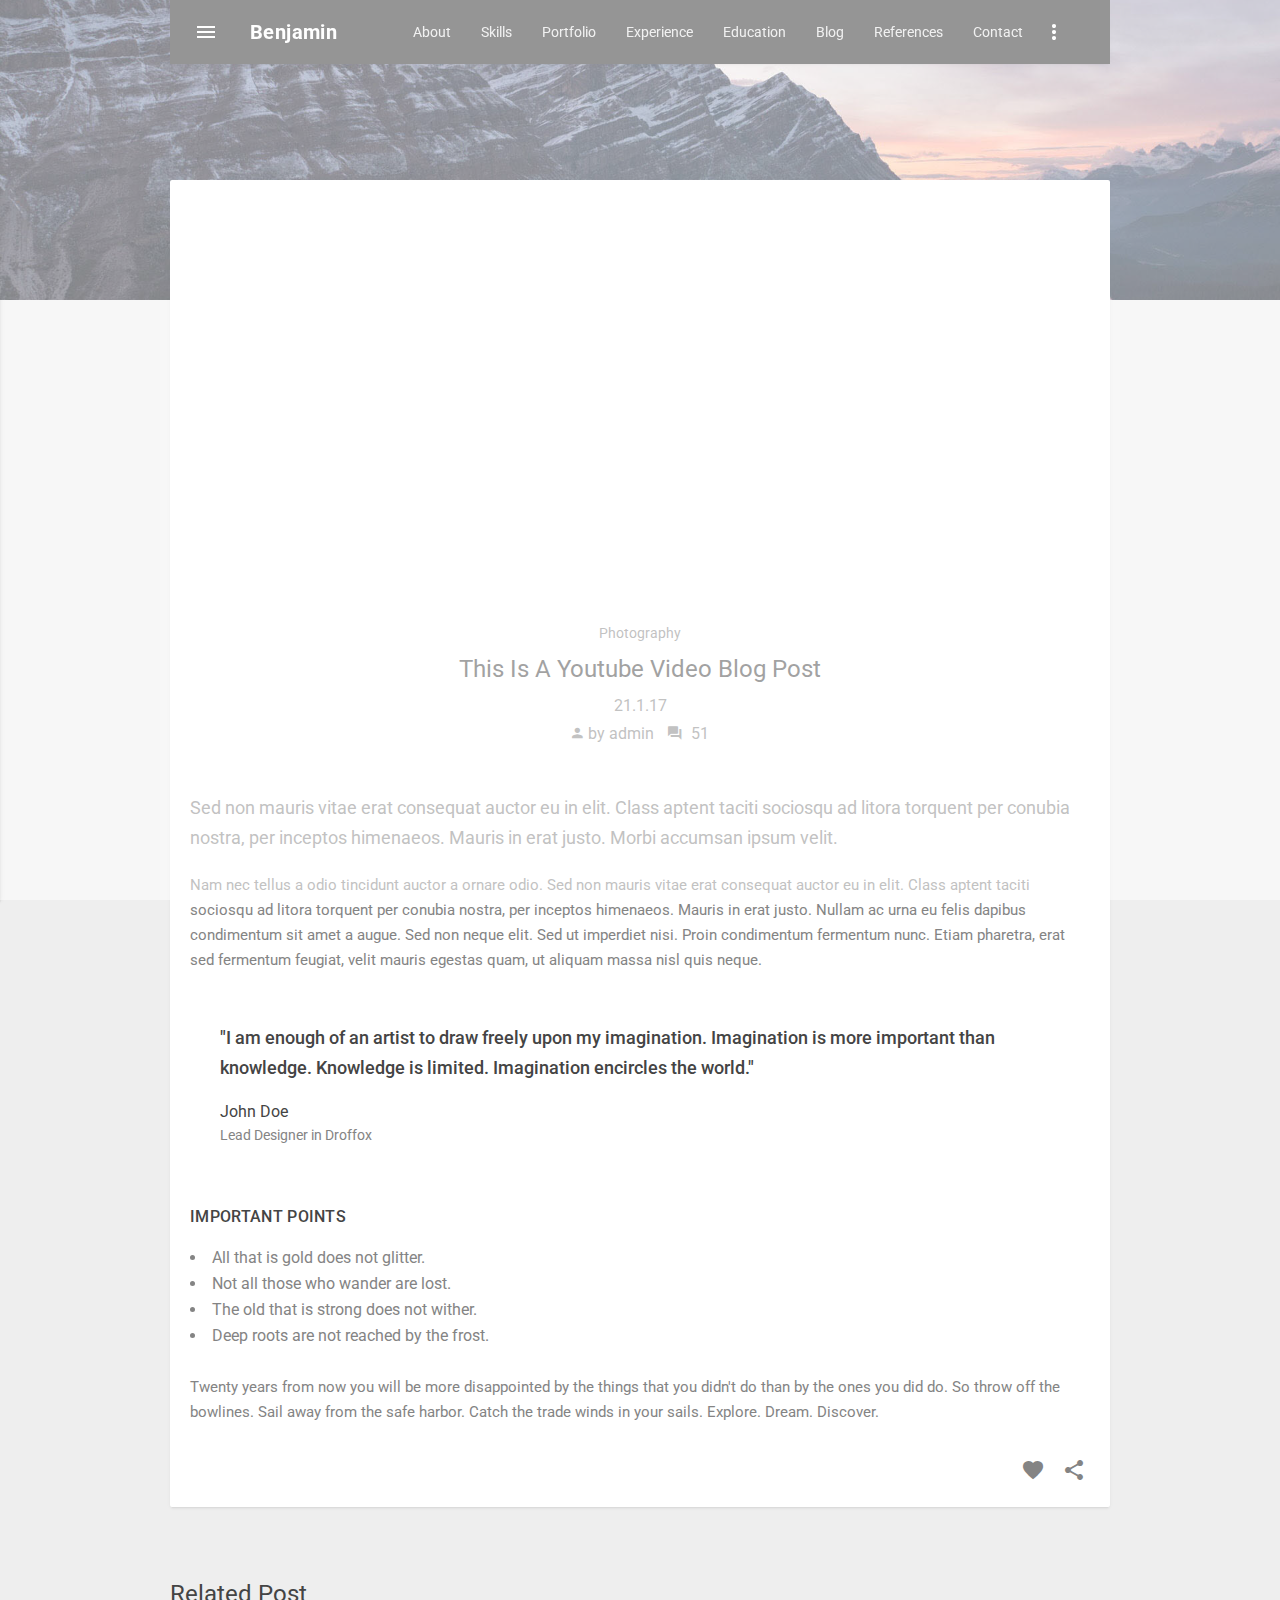
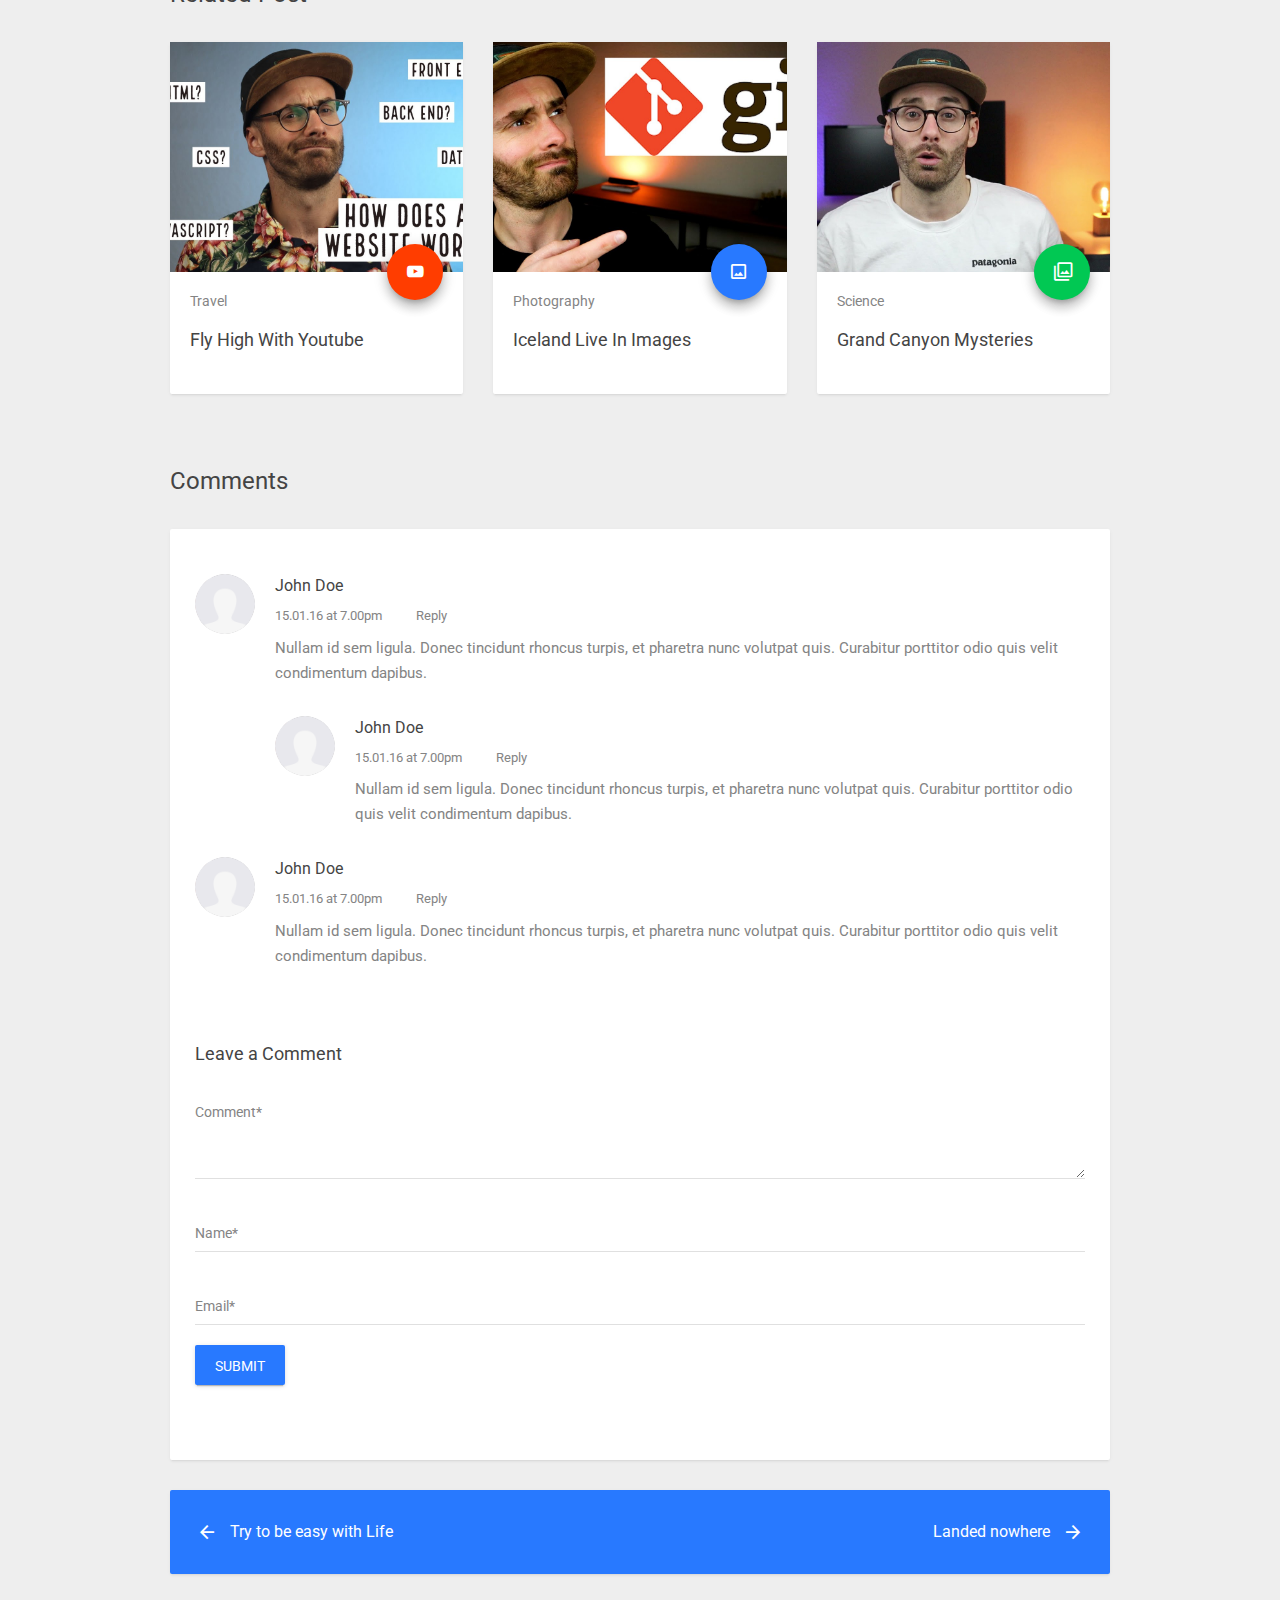
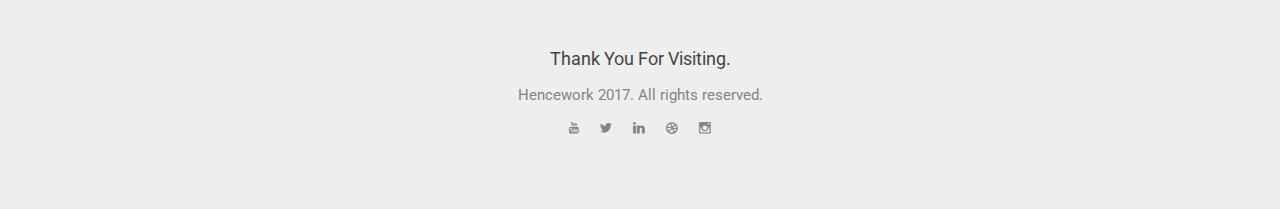
<file: html/youtube-blog-post.html>
<!DOCTYPE html>
<html lang="en" class="no-js">
	<head>
		<meta charset="UTF-8" />
		<meta name="viewport" content="width=device-width, initial-scale=1.0, maximum-scale=1.0, user-scalable=no" />
		<title>Material CV/Resume/Vcard/Portfolio by Hencework.</title>
		<meta name="description" content="Matresume is a material CV / Resume / Vcard / Portfolio HTML5 template by hencework." />
		<meta name="keywords" content="material design, resume, responsive template, cv, multipurpose, portfolio, html5 template, themeforest.net, bootstrap, html5, creative, landing page, sass, clean, design, modern, angular js," />
		<meta name="author" content="hencework"/>
		
		<link rel="shortcut icon" href="favicon.ico">
		<link rel="icon" href="favicon.ico" type="image/x-icon">
		<!--CSS-->
		<link rel="stylesheet" type="text/css" href="css/style.css" />
	</head>
	
	<body id="body" class="blog-detail" data-ng-app="contactApp">
		
		<!--Preloader-->
		<div class="preloader-it">
			<div class="mdl-spinner mdl-js-spinner is-active is-upgraded" data-upgraded=",MaterialSpinner"><div class="mdl-spinner__layer mdl-spinner__layer-1"><div class="mdl-spinner__circle-clipper mdl-spinner__left"><div class="mdl-spinner__circle"></div></div><div class="mdl-spinner__gap-patch"><div class="mdl-spinner__circle"></div></div><div class="mdl-spinner__circle-clipper mdl-spinner__right"><div class="mdl-spinner__circle"></div></div></div><div class="mdl-spinner__layer mdl-spinner__layer-2"><div class="mdl-spinner__circle-clipper mdl-spinner__left"><div class="mdl-spinner__circle"></div></div><div class="mdl-spinner__gap-patch"><div class="mdl-spinner__circle"></div></div><div class="mdl-spinner__circle-clipper mdl-spinner__right"><div class="mdl-spinner__circle"></div></div></div><div class="mdl-spinner__layer mdl-spinner__layer-3"><div class="mdl-spinner__circle-clipper mdl-spinner__left"><div class="mdl-spinner__circle"></div></div><div class="mdl-spinner__gap-patch"><div class="mdl-spinner__circle"></div></div><div class="mdl-spinner__circle-clipper mdl-spinner__right"><div class="mdl-spinner__circle"></div></div></div><div class="mdl-spinner__layer mdl-spinner__layer-4"><div class="mdl-spinner__circle-clipper mdl-spinner__left"><div class="mdl-spinner__circle"></div></div><div class="mdl-spinner__gap-patch"><div class="mdl-spinner__circle"></div></div><div class="mdl-spinner__circle-clipper mdl-spinner__right"><div class="mdl-spinner__circle"></div></div></div></div>
		</div>
		<!--/Preloader-->
		
		<!--Main Wrapper-->
		<div class="main-wrapper">
		
			<!--Bg Image-->
			<div class="bg-struct bg-img"></div>
			<!--/Bg Image-->
			
			<div class="mdl-js-layout mdl-layout--fixed-header">
				
				<!--Top Header-->
				<header class="mdl-layout__header">
					<div class="mdl-layout__header-row mdl-scroll-spy-1">
						<!-- Title -->
						<a href="index.html"><span class="mdl-layout-title">benjamin</span></a>
						<div class="mdl-layout-spacer"></div>
						<ul class="nav mdl-navigation mdl-layout--large-screen-only">
							<li><a class="mdl-navigation__link" href="index.html#body">about</a></li>
							<li><a class="mdl-navigation__link" href="index.html#skills_sec">skills</a></li>
							<li><a class="mdl-navigation__link" href="index.html#portfolio_sec">portfolio</a></li>
							<li><a class="mdl-navigation__link" href="index.html#experience_sec">experience</a></li>
							<li><a class="mdl-navigation__link" href="index.html#education_sec">education</a></li>
							<li><span id="blog_drp" class="mdl-navigation__link">blog</span>
								<ul class="mdl-menu mdl-menu--bottom-left mdl-js-menu mdl-js-ripple-effect"
									data-mdl-for="blog_drp">
									<li class="mdl-menu__item"><a href="blog-list.html">Blog List</a></li>
									<li class="mdl-menu__item"><a href="image-blog-post.html">Image Blog Post</a></li>
									<li class="mdl-menu__item"><a href="gallery-blog-post.html">Gallery Blog Post</a></li>
									<li class="mdl-menu__item"><a href="youtube-blog-post.html">Youtube Blog Post</a></li>
									<li class="mdl-menu__item"><a href="vimeo-blog-post.html">Vimeo Blog Post</a></li>
									<li class="mdl-menu__item"><a href="audio-blog-post.html">Audio Blog Post</a></li>
								</ul>
							</li>
							<li><a class="mdl-navigation__link" href="index.html#references_sec">references</a></li>
							<li><a class="mdl-navigation__link" href="index.html#contact_sec">contact</a></li>
						</ul>
						<!-- Right aligned menu below button -->
						<button id="demo-menu-lower-right"
								class="mdl-button mdl-js-button mdl-button--icon ver-more-btn">
						  <i class="material-icons">more_vert</i>
						</button>

						<ul class="mdl-menu mdl-menu--bottom-right mdl-js-menu mdl-js-ripple-effect"
							data-mdl-for="demo-menu-lower-right">
							<li class="mdl-menu__item"><a href="#"><i class="zmdi zmdi-download font-red pr-10"></i>Download CV</a></li>
							<li class="mdl-menu__item"><a href="mailto:benjaminsirje49@company.com"><i class="zmdi zmdi-email-open font-green pr-10"></i>Contact Me</a></li>
							<li class="mdl-menu__item"><a href="callto:12345678910"><i class="zmdi zmdi-phone  font-blue  pr-10"></i>+1 234 567 89 10</a></li>
						</ul>
					</div>
				</header>
				<!--/Top Header-->
				
				<!--Left Sidebar-->
				<div class="mdl-layout__drawer">
					<div class="nicescroll-bar">
						<div class="drawer-profile-wrap">
							<div class="candidate-img-drawer mt-25 mb-20"></div>
							<span class="candidate-name block mb-10 text-center">benjamin sirge</span>
							<ul class="social-icons  mb-30">
								<li>
									<a class="youtube-link" href="#">
										<i id="tt11" class="zmdi zmdi-youtube"></i>
										<div class="mdl-tooltip" data-mdl-for="tt11">
											youtube
										</div>
									</a>
								</li>
								<li>
									<a class="github-link" href="#">
										<i id="tt12" class="zmdi zmdi-github-alt-box"></i>
										<div class="mdl-tooltip" data-mdl-for="tt12">
											github
										</div>
									</a>
								</li>
								<li>
									<a class="linkedin-link" href="#">
										<i id="tt13" class="zmdi zmdi-linkedin"></i>
										<div class="mdl-tooltip" data-mdl-for="tt13">
											linkedin
										</div>
									</a>
								</li>
								<li>
									<a class="dribbble-link" href="#">
										<i id="tt14" class="zmdi zmdi-dribbble"></i>
										<div class="mdl-tooltip" data-mdl-for="tt14">
											dribbble
										</div>
									</a>
								</li>
								<li>
									<a class="instagram-link" href="#">
										<i id="tt15" class="zmdi zmdi-instagram"></i>
										<div class="mdl-tooltip" data-mdl-for="tt15">
											instagram
										</div>
									</a>
								</li>
							</ul>
						</div>
						<div class="mdl-scroll-spy-2">
							<ul class="mdl-navigation">
								<li>
									<a class="mdl-navigation__link border-top-sep"  href="index.html#body">
										<i class="zmdi zmdi-border-color pr-15"></i>
										<span class="font-capitalize">about</span>
									</a>
								</li>	
								<li>
									<a class="mdl-navigation__link border-top-sep"  href="index.html#skills_sec">
										<i class="zmdi zmdi-cutlery pr-15"></i>
										<span class="font-capitalize">skills</span>
									</a>
								</li>
								<li>
									<a class="mdl-navigation__link border-top-sep"  href="index.html#portfolio_sec">
										<i class="zmdi zmdi-case pr-15"></i>
										<span class="font-capitalize">portfolio</span>
									</a>
								</li>	
								<li>
									<a class="mdl-navigation__link border-top-sep"  href="index.html#experience_sec">
										<i class="zmdi zmdi-shield-check pr-15"></i>
										<span class="font-capitalize">experience</span>
									</a>
								</li>	
								<li>
									<a class="mdl-navigation__link border-top-sep"  href="index.html#education_sec">
										<i class="zmdi zmdi-library pr-15"></i>
										<span class="font-capitalize">education</span>
									</a>
								</li>	
								
								<li>
									<a class="mdl-navigation__link border-top-sep" href="javascript:void(0);" data-toggle="collapse" data-target="#blog_dr">
										<i class="zmdi zmdi-tag-more pr-15"></i>
										<span class="font-capitalize">blog</span>
									</a>
									<ul id="blog_dr" class="collapse collapse-level-1">
										<li><a class="mdl-navigation__link border-top-sep" href="blog-list.html">Blog List</a></li>
										<li><a class="mdl-navigation__link border-top-sep" href="image-blog-post.html">Image Blog Post</a></li>
										<li><a class="mdl-navigation__link border-top-sep" href="gallery-blog-post.html">Gallery Blog Post</a></li>
										<li><a class="mdl-navigation__link border-top-sep" href="youtube-blog-post.html">Youtube Blog Post</a></li>
										<li><a class="mdl-navigation__link border-top-sep" href="vimeo-blog-post.html">Vimeo Blog Post</a></li>
										<li><a class="mdl-navigation__link border-top-sep" href="audio-blog-post.html">Audio Blog Post</a></li>
									</ul>
								</li>
								
								<li>
									<a class="mdl-navigation__link border-top-sep"  href="index.html#references_sec">
										<i class="zmdi zmdi-bookmark pr-15"></i>
										<span class="font-capitalize">references</span>
									</a>
								</li>	
								
								<li>
									<a class="mdl-navigation__link border-top-sep border-bottom-sep"  href="index.html#contact_sec">
										<i class="zmdi zmdi-email pr-15"></i>
										<span class="font-capitalize">contact</span>
									</a>
								</li>	
							</ul>
						</div>
						<div class="drawer-footer mt-50 mb-30 text-center">
							<p class="font-12 mt-10">Hencework &copy; 2017.</p>
						</div>
					</div>
				</div>
				<!--/Left Sidebar-->
				
				<!--Main Content-->
				<div class="main-content relative">
					<div class="container">
						<!--Blog Sec-->
						<section id="blog_sec" class="blog-sec mt-180 mt-sm-120">
							<div class="row">
								<div class="col-sm-12 mb-30">
									<div class="mdl-card mdl-shadow--2dp pa-0">
										<div class="mdl-card__title pa-0">
											<iframe   class="player" src="https://www.youtube.com/embed/Cd54RAco9yo?list=PLxYZWWItIp7tdFaI8erS6wzjCDWi9ndee"></iframe>

										</div>
										<div class="mdl-card__supporting-text relative">
											<div class="text-center">
												<span class="blog-cat mt-20">photography</span>
												<h2 class="mt-10">This is a youtube video blog post</h2>
												<span class="blog-post-date inline-block mt-10">21.1.17</span>
												<div class="blog-post-info mt-10">
													<a href="" class="pr-10"><i class="zmdi zmdi-account pr-5"></i>by admin</a>
													<a href=""><i class="zmdi zmdi-comments pr-10"></i>51</a>
												</div>
											</div>	
											<p class="mt-50 mb-20 lead">Sed non  mauris vitae erat consequat auctor eu in elit. Class aptent taciti sociosqu ad litora torquent per conubia nostra, per inceptos himenaeos. Mauris in erat justo. Morbi accumsan ipsum velit.</p>
											<p>Nam nec tellus a odio tincidunt auctor a ornare odio. Sed non  mauris vitae erat consequat auctor eu in elit. Class aptent taciti sociosqu ad litora torquent per conubia nostra, per inceptos himenaeos. Mauris in erat justo. Nullam ac urna eu felis dapibus condimentum sit amet a augue. Sed non neque elit. Sed ut imperdiet nisi. Proin condimentum fermentum nunc. Etiam pharetra, erat sed fermentum feugiat, velit mauris egestas quam, ut aliquam massa nisl quis neque.</p>
											<div class="pt-10 pb-10 pl-30 pr-30">
												<blockquote class="mt-40">"I am enough of an artist to draw freely upon my imagination. Imagination is more important than knowledge. Knowledge is limited. Imagination encircles the world."</blockquote>
												<span class="ref-name block mb-5 mt-20">john doe</span>
												<span class="ref-desgn block">Lead Designer in Droffox</span>
											</div>	
											<h5 class="mt-50">Important Points</h5>
											<ul class="blog-detail-list mt-20">
												<li>All that is gold does not glitter.</li>
												<li>Not all those who wander are lost.</li>
												<li>The old that is strong does not wither.</li>
												<li>Deep roots are not reached by the frost.</li>
											</ul>
											<p class="mt-30">Twenty years from now you will be more disappointed by the things that you didn't do than by the ones you did do. So throw off the bowlines. Sail away from the safe harbor. Catch the trade winds in your sails. Explore. Dream. Discover.</p>
											<div class="text-right mt-30">
												<button class="mdl-button mdl-button--icon mdl-js-button mdl-js-ripple-effect mr-5">
												<i class="zmdi zmdi-favorite font-grey"></i>
												</button>	
												<button id ="share_menu_2" class="mdl-button mdl-button--icon mdl-js-button mdl-js-ripple-effect">
													<i class="zmdi zmdi-share font-grey"></i>
												</button>
												<ul class="mdl-menu mdl-menu--bottom-right mdl-js-menu mdl-js-ripple-effect"
													data-mdl-for="share_menu_2">
												  <li class="mdl-menu__item">youtube</li>
												  <li class="mdl-menu__item">github</li>
												  <li class="mdl-menu__item">LinkedIn</li>
												</ul>
											</div>
										</div>
									</div>
								</div>
							</div>
						</section>	
						<!--/Blog Sec-->
						
						<!--Related Post Sec-->
						<section class="blog-sec sec-pad-top-sm">
							<h2 class="mb-30">related post</h2>
							<div class="row">
								<div class="col-sm-4 mb-30">
									<div class="mdl-card mdl-shadow--2dp pa-0">
										<div class="mdl-card__title pa-0">
											<div class="blog-img blog-1"></div>
										</div>
										<div class="mdl-card__supporting-text relative">
											<span class="blog-cat">Travel</span>
											<h4 class="mt-15 mb-20">Fly High With Youtube</h4>
											<button class="mdl-button mdl-js-button mdl-button--fab mdl-js-ripple-effect bg-red mdl-shadow--8dp">
												<i class="zmdi zmdi-youtube-play"></i>
											</button>
										</div>
									</div>
								</div>
								<div class="col-sm-4 mb-30">
									<div class="mdl-card mdl-shadow--2dp pa-0">
										<div class="mdl-card__title pa-0">
											<div class="blog-img blog-2"></div>
										</div>
										<div class="mdl-card__supporting-text relative">
											<span class="blog-cat">Photography</span>
											<h4 class="mt-15 mb-20">Iceland Live In Images</h4>
											<button class="mdl-button mdl-js-button mdl-button--fab mdl-js-ripple-effect bg-blue mdl-shadow--8dp">
												<i class="zmdi zmdi-image-o"></i>
											</button>
										</div>
									</div>
								</div>
								<div class="col-sm-4 mb-30">
									<div class="mdl-card mdl-shadow--2dp pa-0">
										<div class="mdl-card__title pa-0">
											<div class="blog-img blog-3"></div>
										</div>
										<div class="mdl-card__supporting-text relative">
											<span class="blog-cat">Science</span>
											<h4 class="mt-15 mb-20">Grand Canyon Mysteries</h4>
											<button class="mdl-button mdl-js-button mdl-button--fab mdl-js-ripple-effect bg-green mdl-shadow--8dp">
												<i class="zmdi zmdi-collection-image-o"></i>
											</button>
										</div>
									</div>
								</div>
							</div>
						</section>
						<!--/Related Post Sec-->
						
						<!--Comment Sec-->
						<section class="comment-sec sec-pad-top-sm">
							<h2 class="mb-30">comments</h2>
							<div class="row">
								<div class="col-sm-12 mb-30">
									<div class="mdl-card mdl-shadow--2dp">
										<div class="post-comments clearfix mb-70">                    
											<div class="user-comment">                        
												<div class="user-image"><img src="img/per.png" alt="user image"></div>                        
												<span class="comment-name">john doe</span>
												<span class="comment-date">15.01.16 at 7.00pm </span>
												<span><a href="#" class="reply">Reply</a></span>
												<p class="comment-text">Nullam id sem ligula. Donec tincidunt rhoncus turpis, et pharetra nunc volutpat quis. Curabitur porttitor odio quis velit condimentum dapibus.</p>
												
												
												<div class="user-comment-reply">    
													<div class="user-image"><img src="img/per.png" alt="user image"></div>                        
													<span class="comment-name">john doe</span>
													<span class="comment-date">15.01.16 at 7.00pm </span>
													<span><a href="#" class="reply">Reply</a></span>
													<p class="comment-text">Nullam id sem ligula. Donec tincidunt rhoncus turpis, et pharetra nunc volutpat quis. Curabitur porttitor odio quis velit condimentum dapibus.</p>                        
												</div>	
											
											</div>                        
											
											<div class="user-comment ma-0">                        
												<div class="user-image"><img src="img/per.png" alt="user image"></div>                        
												<span class="comment-name">john doe</span>
												<span class="comment-date">15.01.16 at 7.00pm </span>
												<span><a href="#" class="reply">Reply</a></span>
												<p class="comment-text">Nullam id sem ligula. Donec tincidunt rhoncus turpis, et pharetra nunc volutpat quis. Curabitur porttitor odio quis velit condimentum dapibus.</p>
											</div>
										</div>
										<div  class="comment-box">
											<h4 class="mb-10 font-unsetcase">Leave a Comment</h4>
											<form name="contactform" method="post" class="form-horizontal mb-30" role="form">
												<div class="form-group">
													<div class="mdl-textfield mdl-js-textfield mdl-textfield--floating-label">
														<textarea 
														class="mdl-textfield__input"  rows="3" id="inputMessage" name="inputMessage" required></textarea>
														<label class="mdl-textfield__label" for="inputMessage">comment*</label>
													</div>	
												</div>
												<div class="form-group">
													<div class="mdl-textfield mdl-js-textfield mdl-textfield--floating-label">
														<input autocomplete="off" class="mdl-textfield__input" type="text" id="inputName" name="inputName" required>
														<label class="mdl-textfield__label" for="inputName">name*</label>
													</div>	
												</div>
												<div class="form-group">
													<div class="mdl-textfield mdl-js-textfield mdl-textfield--floating-label">
														<input autocomplete="off"  class="mdl-textfield__input" type="email" id="inputEmail" name="inputEmail" required>
														<label class="mdl-textfield__label" for="inputEmail">email*</label>
													</div>
												</div>
												<div class="form-group">
													<div class="align-center">
														<button type="submit" class="mdl-button mdl-js-button mdl-button--raised mdl-js-ripple-effect  bg-blue font-white">
															submit
														</button>
													</div>
												</div>
											</form>
										</div>
									</div>
								</div>
							</div>
								
						
						</section>
						<!--/Comment Sec-->
						
						<!--Navigation Sec-->
						<div class="navigation-block priview-text mb-30">
							<div class="mdl-card mdl-shadow--2dp bg-blue pa-30">
								<a href="gallery-blog-post.html" class="inline-block pull-left prev">
									<i class="zmdi zmdi-arrow-left font-white"></i>
									<span class="font-white inline-block pl-30">Try to be easy with Life</span>
								</a>
								<a href="vimeo-blog-post.html" class="inline-block pull-right next">
									<span class="font-white inline-block pr-30">Landed nowhere</span>
									<i class="zmdi zmdi-arrow-right font-white"></i>
								</a>
								<div class="clearfix"></div>
							</div>	
						</div>
						<!--/Navigation Sec-->
						
						<!--Footer Sec-->
						<footer class="footer-sec sec-pad-top-sm sec-pad-bottom text-center">
							<h4>thank you for visiting.</h4>
							<p class="mt-10">Hencework 2017. All rights reserved.</p>
								<ul class="social-icons mt-10">
									<li>
										<a class="youtube-link" href="#">
											<i id="tt6" class="zmdi zmdi-youtube"></i>
											<div class="mdl-tooltip" data-mdl-for="tt6">
												youtube
											</div>
										</a>
									</li>
									<li>
										<a class="github-link" href="#">
											<i id="tt7" class="zmdi zmdi-github-alt-box"></i>
											<div class="mdl-tooltip" data-mdl-for="tt7">
												github
											</div>
										</a>
									</li>
									<li>
										<a class="linkedin-link" href="#">
											<i id="tt8" class="zmdi zmdi-linkedin"></i>
											<div class="mdl-tooltip" data-mdl-for="tt8">
												linkedin
											</div>
										</a>
									</li>
									<li>
										<a class="dribbble-link" href="#">
											<i id="tt9" class="zmdi zmdi-dribbble"></i>
											<div class="mdl-tooltip" data-mdl-for="tt9">
												dribbble
											</div>
										</a>
									</li>
									<li>
										<a class="instagram-link" href="#">
											<i id="tt10" class="zmdi zmdi-instagram"></i>
											<div class="mdl-tooltip" data-mdl-for="tt10">
												instagram
											</div>
										</a>
									</li>
								</ul>
											
						</footer>
						<!--Footer Sec-->
					</div>
				</div>	
				<!--/Main Content-->
				
			</div>	
		</div>	
		<!--/Main Wrapper-->
		
		<!-- Scripts -->
		<script src="js/jquery-1.12.4.min.js"></script>
		<script src="js/angular.min.js"></script>
		<script src="js/bootstrap.min.js"></script>
		<script src="js/jquery-ui.min.js"></script>
		<script src="js/material.min.js"></script>
		<script src="js/jQuery.appear.js"></script>
		<script src="js/app.js"></script>
		<script src="js/controllers.js"></script>
		<script src="js/smooth-scroll.js"></script>
		<script src="js/isotope.js"></script>
		<script src="js/lightgallery-all.js"></script>
		<script src="js/owl.carousel.min.js"></script>
		<script src="js/froogaloop2.min.js"></script>
		<script src="js/jquery.slimscroll.js"></script>
		<script src="js/init.js"></script>
	</body>
</html>
</file>
<file: html/css/style.css>
@charset "UTF-8";
/*------------------------------------------------------------------
[Master Stylesheet]
Project:	Matresume
++++ Imports ++++
++++ Reset ++++
++++ Main ++++
	1)Header
	2)about
	3)Hero BG
	4)Skills Sec
	5)Profile Sec
	6)Portfolio Sec
	7)Interest Sec
	8)Timeline
	9)Blog Sec
	10)Reference Sec
	11)Client Sec
	12)Pricing Sec
	13)contact Sec
	14)Footer Sec
	15)Navigation Sec
	16)Blog & Project Deatail Pages
++++ Mediaqueries ++++
-------------------------------------------------------------------*/
/****************************/
/** Imports **/
/****************************/
@import url(https://fonts.googleapis.com/css?family=Roboto:100,300,400,500,700);
@import url(material.min.css);
@import url(material-icons.css);
@import url(material-design-iconic-font.min.css);
@import url(bootstrap.min.css);
@import url(jquery-ui.min.css);
@import url(owl.carousel.css);
@import url(lightgallery.css);
@import url(default-skin/default-skin.css);
/****************************/
/** Reset **/
/****************************/
html, body, div, span, applet, object, iframe, h1, h2, h3, h4, h5, h6, p, pre, a, abbr, acronym, address, big, cite, code, del, dfn, em, img, ins, kbd, q, s, samp, small, strike, strong, sub, sup, tt, var, b, u, i, center, dl, dt, dd, ol, ul, li, fieldset, form, label, legend, table, caption, tbody, tfoot, thead, tr, th, td, article, aside, canvas, details, embed, figure, figcaption, footer, header, hgroup, menu, nav, output, ruby, section, summary, time, mark, audio, video {
  margin: 0;
  padding: 0;
  border: 0;
  font-size: 100%;
  font: inherit;
  vertical-align: baseline; }

* {
    scrollbar-color: #454a4d #202324;
}

:root {
    --darkreader-neutral-background: #131516;
    --darkreader-neutral-text: #d8d4cf;
    --darkreader-selection-background: #004daa;
    --darkreader-selection-text: #e8e6e3;
}
body {
    color: rgb(154, 146, 132);
}
  html, body {
  height: inherit;
  width: inherit;
  min-height: inherit; }

strong {
  font-weight: bold; }

body {
  color: #848484;
  background: #e2e2e2;
  font-family: "Roboto", sans-serif;
  font-size: 14px;
  font-style: normal;
  line-height: 1.5;
  overflow-y: auto;
  overflow-x: hidden; }

/* Mozilla based browsers */
::-moz-selection {
  background: #338fff;
  color: #fff;
  text-shadow: none; }

/* Works in Safari */
::selection {
  background: #338fff;
  color: #fff;
  text-shadow: none; }

a:hover, a:active {
  outline: 0; }

button:focus {
  border: none;
  outline: 0; }

ul {
  list-style: none; }

a {
  color: #848484;
  text-decoration: none; }

a:hover {
  color: #848484;
  text-decoration: none; }

a:focus {
  color: #848484;
  text-decoration: none;
  outline: none; }

i:focus {
  outline: none; }

h1, h2, h3, h4, h5, h6 {
  color: #444; }

h1 {
  font-size: 42px;
  line-height: 42px;
  text-transform: capitalize; }

h2 {
  font-size: 24px;
  line-height: 35px;
  text-transform: capitalize; }

h3 {
  font-size: 20px;
  line-height: 30px;
  text-transform: capitalize; }

h4 {
  font-size: 18px;
  line-height: 29px;
  text-transform: capitalize; }

h5 {
  font-size: 16px;
  line-height: 25px;
  font-weight: 500;
  text-transform: uppercase; }

p {
  font-size: 15px;
  line-height: 25px; }
  p.lead {
    font-size: 18px;
    line-height: 30px;
    font-weight: 400; }

.force-UTF-8 {
  content: "¡"; }

/****************************/
/** Main **/
/****************************/
.pa-0 {
  padding: 0px !important; }

.pa-5 {
  padding: 5px !important; }

.pa-10 {
  padding: 10px !important; }

.pa-15 {
  padding: 15px !important; }

.pa-20 {
  padding: 20px !important; }

.pa-25 {
  padding: 25px !important; }

.pa-30 {
  padding: 30px !important; }

.pa-35 {
  padding: 35px !important; }

.pa-40 {
  padding: 40px !important; }

.pa-45 {
  padding: 45px !important; }

.pa-50 {
  padding: 50px !important; }

.pt-0 {
  padding-top: 0px !important; }

.pt-5 {
  padding-top: 5px !important; }

.pt-10 {
  padding-top: 10px !important; }

.pt-15 {
  padding-top: 15px !important; }

.pt-20 {
  padding-top: 20px !important; }

.pt-25 {
  padding-top: 25px !important; }

.pt-30 {
  padding-top: 30px !important; }

.pt-35 {
  padding-top: 35px !important; }

.pt-40 {
  padding-top: 40px !important; }

.pt-45 {
  padding-top: 45px !important; }

.pt-50 {
  padding-top: 50px !important; }

.pb-0 {
  padding-bottom: 0px !important; }

.pb-5 {
  padding-bottom: 5px !important; }

.pb-10 {
  padding-bottom: 10px !important; }

.pb-15 {
  padding-bottom: 15px !important; }

.pb-20 {
  padding-bottom: 20px !important; }

.pb-25 {
  padding-bottom: 25px !important; }

.pb-30 {
  padding-bottom: 30px !important; }

.pb-35 {
  padding-bottom: 35px !important; }

.pb-40 {
  padding-bottom: 40px !important; }

.pb-45 {
  padding-bottom: 45px !important; }

.pb-50 {
  padding-bottom: 50px !important; }

.pl-0 {
  padding-left: 0px !important; }

.pl-5 {
  padding-left: 5px !important; }

.pl-10 {
  padding-left: 10px !important; }

.pl-15 {
  padding-left: 15px !important; }

.pl-20 {
  padding-left: 20px !important; }

.pl-25 {
  padding-left: 25px !important; }

.pl-30 {
  padding-left: 30px !important; }

.pl-35 {
  padding-left: 35px !important; }

.pl-40 {
  padding-left: 40px !important; }

.pl-45 {
  padding-left: 45px !important; }

.pl-50 {
  padding-left: 50px !important; }

.pr-0 {
  padding-right: 0px !important; }

.pr-5 {
  padding-right: 5px !important; }

.pr-10 {
  padding-right: 10px !important; }

.pr-15 {
  padding-right: 15px !important; }

.pr-20 {
  padding-right: 20px !important; }

.pr-25 {
  padding-right: 25px !important; }

.pr-30 {
  padding-right: 30px !important; }

.pr-35 {
  padding-right: 35px !important; }

.pr-40 {
  padding-right: 40px !important; }

.pr-45 {
  padding-right: 45px !important; }

.pr-50 {
  padding-right: 50px !important; }

.ma-0 {
  margin: 0px !important; }

.ma-5 {
  margin: 5px !important; }

.ma-10 {
  margin: 10px !important; }

.ma-15 {
  margin: 15px !important; }

.ma-20 {
  margin: 20px !important; }

.ma-25 {
  margin: 25px !important; }

.ma-30 {
  margin: 30px !important; }

.mt-0 {
  margin-top: 0px !important; }

.mt-5 {
  margin-top: 5px !important; }

.mt-10 {
  margin-top: 10px !important; }

.mt-15 {
  margin-top: 15px !important; }

.mt-20 {
  margin-top: 20px !important; }

.mt-25 {
  margin-top: 25px !important; }

.mt-30 {
  margin-top: 30px !important; }

.mt-35 {
  margin-top: 35px !important; }

.mt-40 {
  margin-top: 40px !important; }

.mt-45 {
  margin-top: 45px !important; }

.mt-50 {
  margin-top: 50px !important; }

.mt-55 {
  margin-top: 55px !important; }

.mt-60 {
  margin-top: 60px !important; }

.mt-65 {
  margin-top: 65px !important; }

.mt-70 {
  margin-top: 70px !important; }

.mt-75 {
  margin-top: 75px !important; }

.mt-80 {
  margin-top: 80px !important; }

.mt-85 {
  margin-top: 85px !important; }

.mt-90 {
  margin-top: 90px !important; }

.mt-95 {
  margin-top: 95px !important; }

.mt-100 {
  margin-top: 100px !important; }

.mt-105 {
  margin-top: 105px !important; }

.mt-110 {
  margin-top: 110px !important; }

.mt-115 {
  margin-top: 115px !important; }

.mt-120 {
  margin-top: 120px !important; }

.mt-125 {
  margin-top: 125px !important; }

.mt-130 {
  margin-top: 130px !important; }

.mt-135 {
  margin-top: 135px !important; }

.mt-140 {
  margin-top: 140px !important; }

.mt-145 {
  margin-top: 145px !important; }

.mt-150 {
  margin-top: 150px !important; }

.mt-155 {
  margin-top: 155px !important; }

.mt-160 {
  margin-top: 160px !important; }

.mt-165 {
  margin-top: 165px !important; }

.mt-170 {
  margin-top: 170px !important; }

.mt-175 {
  margin-top: 175px !important; }

.mt-180 {
  margin-top: 180px !important; }

.mt-185 {
  margin-top: 185px !important; }

.mt-190 {
  margin-top: 190px !important; }

.mt-195 {
  margin-top: 195px !important; }

.mt-200 {
  margin-top: 200px !important; }

.mt-205 {
  margin-top: 205px !important; }

.mt-210 {
  margin-top: 210px !important; }

.mt-215 {
  margin-top: 215px !important; }

.mt-220 {
  margin-top: 220px !important; }

.mt-225 {
  margin-top: 225px !important; }

.mt-230 {
  margin-top: 230px !important; }

.mt-235 {
  margin-top: 235px !important; }

.mt-240 {
  margin-top: 240px !important; }

.mt-245 {
  margin-top: 245px !important; }

.mt-250 {
  margin-top: 250px !important; }

.mb-0 {
  margin-bottom: 0px !important; }

.mb-5 {
  margin-bottom: 5px !important; }

.mb-10 {
  margin-bottom: 10px !important; }

.mb-15 {
  margin-bottom: 15px !important; }

.mb-20 {
  margin-bottom: 20px !important; }

.mb-25 {
  margin-bottom: 25px !important; }

.mb-30 {
  margin-bottom: 30px !important; }

.mb-35 {
  margin-bottom: 35px !important; }

.mb-40 {
  margin-bottom: 40px !important; }

.mb-45 {
  margin-bottom: 45px !important; }

.mb-50 {
  margin-bottom: 50px !important; }

.mb-55 {
  margin-bottom: 55px !important; }

.mb-60 {
  margin-bottom: 60px !important; }

.mb-65 {
  margin-bottom: 65px !important; }

.mb-70 {
  margin-bottom: 70px !important; }

.mb-75 {
  margin-bottom: 75px !important; }

.mb-80 {
  margin-bottom: 80px !important; }

.mb-85 {
  margin-bottom: 85px !important; }

.mb-90 {
  margin-bottom: 90px !important; }

.mb-95 {
  margin-bottom: 95px !important; }

.ml-0 {
  margin-left: 0px !important; }

.ml-5 {
  margin-left: 5px !important; }

.ml-10 {
  margin-left: 10px !important; }

.ml-15 {
  margin-left: 15px !important; }

.ml-20 {
  margin-left: 20px !important; }

.ml-25 {
  margin-left: 25px !important; }

.ml-30 {
  margin-left: 30px !important; }

.ml-35 {
  margin-left: 35px !important; }

.ml-40 {
  margin-left: 40px !important; }

.ml-45 {
  margin-left: 45px !important; }

.ml-50 {
  margin-left: 50px !important; }

.mr-0 {
  margin-right: 0px !important; }

.mr-5 {
  margin-right: 5px !important; }

.mr-10 {
  margin-right: 10px !important; }

.mr-15 {
  margin-right: 15px !important; }

.mr-20 {
  margin-right: 20px !important; }

.mr-25 {
  margin-right: 25px !important; }

.mr-30 {
  margin-right: 30px !important; }

.mr-35 {
  margin-right: 35px !important; }

.mr-40 {
  margin-right: 40px !important; }

.mr-45 {
  margin-right: 45px !important; }

.mr-50 {
  margin-right: 50px !important; }

.ml-auto {
  margin-left: auto !important; }

.mr-auto {
  margin-right: auto !important; }

.no-float {
  float: none !important; }

.overflow-hide {
  overflow: hidden !important; }

.clearfix {
  overflow: hidden;
  clear: both;
  float: none; }

.sec-pad {
  padding-top: 70px;
  padding-bottom: 70px; }

.sec-pad-sm {
  padding-top: 40px;
  padding-bottom: 40px; }

.sec-pad-xs {
  padding-top: 25px;
  padding-bottom: 25px; }

.sec-pad-top {
  padding-top: 70px; }

.sec-pad-top-sm {
  padding-top: 40px; }

.sec-pad-top-xs {
  padding-top: 25px; }

.sec-pad-bottom {
  padding-bottom: 70px; }

.sec-pad-bottom-sm {
  padding-bottom: 40px; }

.sec-pad-bottom-xs {
  padding-bottom: 25px; }

.font-12 {
  font-size: 12px; }

.font-16 {
  font-size: 16px; }

.font-18 {
  font-size: 18px; }

.font-20 {
  font-size: 20px; }

.weight-500 {
  font-weight: 500; }

.weight-600 {
  font-weight: 600; }

.weight-700 {
  font-weight: 700; }

.font-dark {
  color: #444 !important; }

.font-grey {
  color: #848484 !important; }

.font-white {
  color: #fff !important; }

.font-green {
  color: #01c853 !important; }

.font-blue {
  color: #2879ff !important; }

.font-yellow {
  color: #fec107 !important; }

.font-red {
  color: #ff3d00 !important; }

.bg-green {
  background: #01c853 !important; }

.bg-blue {
  background: #2879ff !important; }

.bg-yellow {
  background: #fec107 !important; }

.bg-red {
  background: #ff3d00 !important; }

.bg-violet {
  background: #6200eb !important; }

.border-top-blue {
  border-top: 3px solid #2879ff; }

.border-top-green {
  border-top: 3px solid #01c853; }

.border-top-yellow {
  border-top: 3px solid #fec107; }

.border-top-red {
  border-top: 3px solid #ff3d00; }

.font-uppercase {
  text-transform: uppercase; }

.font-capitalize {
  text-transform: capitalize; }

.font-unsetcase {
  text-transform: none; }

.font-italic {
  font-style: italic; }

.inline-block {
  display: inline-block !important; }

.block {
  display: block !important; }

.border-top-sep {
  border-top: 1px solid rgba(0, 0, 0, 0.1); }

.border-bottom-sep {
  border-bottom: 1px solid rgba(0, 0, 0, 0.1); }

.opacity-hide {
  opacity: 0;
  visibility: hidden; }

.table-wrap {
  display: table;
  height: 100%;
  width: 100%; }

.table-cell {
  display: table-cell; }

.vertical-align-middle {
  vertical-align: middle; }

.main-font {
  font-family: "Roboto", sans-serif; }

.hide-overflow {
  overflow: hidden; }

.margin-lr-auto {
  margin-left: auto;
  margin-right: auto; }

.hide-block {
  display: none; }

.hide-left-opac {
  display: none;
  opacity: 0;
  top: -50px; }

.relative {
  position: relative; }

blockquote {
  background: transparent none repeat scroll 0 0;
  border: medium none;
  color: #444;
  font-size: 18px;
  font-style: normal;
  font-weight: 500;
  letter-spacing: inherit;
  line-height: 30px;
  margin: 0;
  padding: 0; }
  blockquote:before {
    content: ""; }
  blockquote:after {
    content: ""; }

.ref-name {
  text-transform: capitalize;
  color: #444; }

.ref-desgn {
  font-size: 14px; }

.preloader-it {
  background: #fff;
  position: fixed;
  z-index: 110;
  height: 100%;
  width: 100%;
  overflow: hidden !important; }
  .preloader-it .mdl-spinner {
    bottom: 0;
    height: 40px;
    left: 0;
    margin: auto;
    position: absolute;
    right: 0;
    top: 0;
    width: 40px; }

.main-wrapper {
  background: #eee;
  position: relative; }
  .main-wrapper.box-layout {
    max-width: 1300px;
    margin-left: auto;
    margin-right: auto; }
  .main-wrapper.dark-mode {
    background: #1d1d1d; }
    .main-wrapper.dark-mode h1, .main-wrapper.dark-mode h2, .main-wrapper.dark-mode h4, .main-wrapper.dark-mode h5,
    .main-wrapper.dark-mode .about-sec .profile-wrap li div.profile-title,
    .main-wrapper.dark-mode .timeline > li > .timeline-panel .institution,
    .main-wrapper.dark-mode .mdl-button.view-more,
    .main-wrapper.dark-mode blockquote,
    .main-wrapper.dark-mode .ref-name {
      color: #fff; }
    .main-wrapper.dark-mode .price-sec .mdl-card__supporting-text .list-group li {
      border-color: #1d1d1d; }
    .main-wrapper.dark-mode .mdl-card__actions.mdl-card--border,
    .main-wrapper.dark-mode .price-sec .mdl-card__supporting-text .list-group li {
      border-color: rgba(255, 255, 255, 0.1); }
    .main-wrapper.dark-mode .mdl-card,
    .main-wrapper.dark-mode .list-group-item,
    .main-wrapper.dark-mode .timeline > li > .timeline-badge {
      background: #2b2b2b; }
    .main-wrapper.dark-mode .timeline > li > .timeline-panel::after {
      border-color: transparent #2b2b2b; }
    .main-wrapper.dark-mode .timeline::before,
    .main-wrapper.dark-mode .skills-sec .progress-bar-graph .bar-wrap {
      background: #565656; }
    .main-wrapper.dark-mode .price-sec .price-bg {
      background: #252525; }
    .main-wrapper.dark-mode .mdl-card__title,
    .main-wrapper.dark-mode .comment-name, .main-wrapper.dark-mode .project-detail .comment-name {
      color: #fff !important; }
    .main-wrapper.dark-mode .contact-sec .mdl-textfield.is-invalid .mdl-textfield__input, .main-wrapper.dark-mode .blog-detail .comment-sec .mdl-textfield.is-invalid .mdl-textfield__input, .blog-detail .main-wrapper.dark-mode .comment-sec .mdl-textfield.is-invalid .mdl-textfield__input, .main-wrapper.dark-mode .project-detail .comment-sec .mdl-textfield.is-invalid .mdl-textfield__input, .project-detail .main-wrapper.dark-mode .comment-sec .mdl-textfield.is-invalid .mdl-textfield__input,
    .main-wrapper.dark-mode .comment-sec .mdl-textfield.is-invalid .mdl-textfield__input {
      border-color: rgba(255, 255, 255, 0.12) !important; }

.mdl-button {
  color: #fff;
  height: 40px;
  padding: 3px 20px;
  font-weight: 400; }
  .mdl-button.view-more {
    color: #444; }

.mdl-button--fab {
  height: 56px;
  min-width: 56px; }

.mdl-button--icon {
  height: 32px;
  min-width: 32px;
  padding: 0;
  width: 32px; }

.mdl-button--raised {
  box-shadow: 0 2px 2px 0 rgba(0, 0, 0, 0.03), 0 3px 1px -2px rgba(0, 0, 0, 0.2), 0 1px 5px 0 rgba(0, 0, 0, 0.12); }

.mdl-menu__item > a {
  display: block;
  color: #444; }

.mdl-card {
  width: auto;
  min-height: inherit;
  position: static;
  overflow: visible;
  display: block;
  padding: 45px 25px;
  box-shadow: 0 2px 2px 0 rgba(0, 0, 0, 0.03), 0 3px 1px -2px rgba(0, 0, 0, 0.03), 0 1px 5px 0 rgba(0, 0, 0, 0.03); }

.mdl-card__title {
  display: block;
  color: #444; }

.mdl-card__supporting-text {
  padding: 20px;
  overflow: visible;
  width: 100%;
  color: inherit; }

.mdl-tooltip {
  text-transform: capitalize;
  background: #444;
  font-weight: 400;
  font-size: 12px; }

/*Header*/
.mdl-layout__title, .mdl-layout-title {
  text-transform: capitalize;
  color: #fff;
  font-weight: 700; }

.mdl-layout__container {
  height: auto;
  position: static;
  width: auto; }
  .mdl-layout__container .mdl-layout__drawer, .mdl-layout__container .mdl-layout__obfuscator {
    position: fixed; }

.mdl-layout__header {
  width: 940px;
  margin: 0 auto;
  right: 0;
  position: fixed;
  left: 0;
  box-shadow: 0 2px 2px 0 rgba(0, 0, 0, 0.03), 0 3px 1px -2px rgba(0, 0, 0, 0.03), 0 1px 5px 0 rgba(0, 0, 0, 0.03);
  background: #2b2b2b;
  color: #848484;
}
  .mdl-layout__header .mdl-layout__header-row .mdl-navigation li {
    cursor: pointer; }
  .mdl-layout__header .mdl-layout__header-row .mdl-navigation .mdl-navigation__link {
    color: #fff;
    text-transform: capitalize;
    padding: 0 15px;
    position: relative;
    -moz-transition: 0.3s ease;
    -o-transition: 0.3s ease;
    -webkit-transition: 0.3s ease;
    transition: 0.3s ease; }
    .mdl-layout__header .mdl-layout__header-row .mdl-navigation .mdl-navigation__link:hover {
      background: none;
      color: #01c853; }
    .mdl-layout__header .mdl-layout__header-row .mdl-navigation .mdl-navigation__link:focus, .mdl-layout__header .mdl-layout__header-row .mdl-navigation .mdl-navigation__link:active {
      background: none;
      opacity: 1; }
    .mdl-layout__header .mdl-layout__header-row .mdl-navigation .mdl-navigation__link:after {
      background: #01c853;
      bottom: 0;
      content: "";
      height: 2px;
      left: 0;
      position: absolute;
      width: 0;
      -moz-transition: all 0.2s cubic-bezier(0.4, 0, 1, 1);
      -o-transition: all 0.2s cubic-bezier(0.4, 0, 1, 1);
      -webkit-transition: all 0.2s cubic-bezier(0.4, 0, 1, 1);
      transition: all 0.2s cubic-bezier(0.4, 0, 1, 1); }
  .mdl-layout__header .mdl-layout__header-row .mdl-navigation li.active .mdl-navigation__link {
    opacity: 1; }
    .mdl-layout__header .mdl-layout__header-row .mdl-navigation li.active .mdl-navigation__link:after {
      width: 100%; }
  .mdl-layout__header .mdl-layout__drawer-button {
    color: #fff; 
}
    .mdl-layout__header .mdl-layout__drawer-button:focus {
      outline: none; }
  .mdl-layout__header .mdl-button--icon.ver-more-btn {
    color: #fff;
 }

.mdl-layout__obfuscator {
  background-color: transparent !important; }

.mdl-layout__drawer {
  display: block;
  color: inherit;
  background: #2b2b2b none repeat scroll 0 0;
  border-right: medium none;
  width: 280px;
  -moz-transform: translateX(-280px);
  -o-transform: translateX(-280px);
  -webkit-transform: translateX(-280px);
  transform: translateX(-280px); }
  .mdl-layout__drawer .drawer-profile-wrap {
    overflow: hidden;
    background: #272727; }
  .mdl-layout__drawer .candidate-img-drawer {
    height: 123px;
    width: 123px;
    border-radius: 50%;
    background: url("../img/avatar.jpg");
    background-size: cover;
    margin: 0 auto; }
  .mdl-layout__drawer .candidate-name {
    font-size: 18px;
    color: #fff;
    text-transform: capitalize; }
  .mdl-layout__drawer .social-icons {
    text-align: center; }
    .mdl-layout__drawer .social-icons li {
      display: inline-block;
      padding: 0 7px; }
      .mdl-layout__drawer .social-icons li a i {
        color: #848484;
        -moz-transition: 0.3s ease;
        -o-transition: 0.3s ease;
        -webkit-transition: 0.3s ease;
        transition: 0.3s ease; }
      .mdl-layout__drawer .social-icons li a.youtube-link:hover i {
        color: #3b5998; }
      .mdl-layout__drawer .social-icons li a.github-link:hover i {
        color: #55acee; }
      .mdl-layout__drawer .social-icons li a.linkedin-link:hover i {
        color: #007bb6; }
      .mdl-layout__drawer .social-icons li a.dribbble-link:hover i {
        color: #ea4c89; }
      .mdl-layout__drawer .social-icons li a.instagram-link:hover i {
        color: #3f729b; }
  .mdl-layout__drawer .mdl-navigation {
    padding-top: 0; }
    .mdl-layout__drawer .mdl-navigation li .mdl-navigation__link {
      color: #969696;
      -moz-transition: 0.3s ease;
      -o-transition: 0.3s ease;
      -webkit-transition: 0.3s ease;
      transition: 0.3s ease; }
      .mdl-layout__drawer .mdl-navigation li .mdl-navigation__link:hover {
        background: #272727; }
    .mdl-layout__drawer .mdl-navigation li.active .mdl-navigation__link {
      color: #fff; }
      .mdl-layout__drawer .mdl-navigation li.active .mdl-navigation__link:hover {
        color: #969696; }
    .mdl-layout__drawer .mdl-navigation li:focus {
      outline: none; }
    .mdl-layout__drawer .mdl-navigation li ul li .mdl-navigation__link {
      padding-left: 72px; }

.mdl-layout__drawer-right {
  width: 210px;
  height: 100%;
  max-height: 100%;
  position: fixed;
  top: 0;
  right: 0;
  box-shadow: 0 2px 2px 0 rgba(0, 0, 0, 0.14), 0 3px 1px -2px rgba(0, 0, 0, 0.2), 0 1px 5px 0 rgba(0, 0, 0, 0.12);
  background: #fff;
  -moz-transform: translateX(210px);
  -o-transform: translateX(210px);
  -webkit-transform: translateX(210px);
  transform: translateX(210px);
  -webkit-transform-style: preserve-3d;
  transform-style: preserve-3d;
  will-change: transform;
  -moz-transition: 0.2s cubic-bezier(0.4, 0, 0.2, 1);
  -o-transition: 0.2s cubic-bezier(0.4, 0, 0.2, 1);
  -webkit-transition: 0.2s cubic-bezier(0.4, 0, 0.2, 1);
  transition: 0.2s cubic-bezier(0.4, 0, 0.2, 1);
  z-index: 5; }
  .mdl-layout__drawer-right .mdl-layout-title {
    font-size: 16px;
    font-weight: 500;
    padding-bottom: 17px;
    padding-left: 20px;
    padding-top: 17px; }
  .mdl-layout__drawer-right .layout-switcher-wrap {
    padding-left: 20px;
    padding-top: 35px; }
    .mdl-layout__drawer-right .layout-switcher-wrap ul li {
      margin-bottom: 40px; }
      .mdl-layout__drawer-right .layout-switcher-wrap ul li .layout-title {
        display: inline-block;
        font-size: 15px;
        margin-right: 15px;
        text-transform: capitalize;
        width: 120px;
        color: #444; }
      .mdl-layout__drawer-right .layout-switcher-wrap ul li .layout-switcher {
        display: inline-block; }
  .mdl-layout__drawer-right .hero-switcher-wrap {
    padding-left: 20px;
    margin-top: 35px; }
    .mdl-layout__drawer-right .hero-switcher-wrap .hero-switcher-title {
      font-size: 16px;
      text-transform: uppercase;
      color: #444;
      margin-bottom: 25px;
      display: block; }
    .mdl-layout__drawer-right .hero-switcher-wrap .hero-switcher-cat-title {
      text-transform: capitalize;
      display: block;
      margin-bottom: 10px; }
    .mdl-layout__drawer-right .hero-switcher-wrap ul li {
      display: inline-block;
      height: 35px;
      width: 35px;
      border-radius: 2px;
      margin-right: 3px;
      background-position: center;
      background-size: cover;
      cursor: pointer; }
      .mdl-layout__drawer-right .hero-switcher-wrap ul li#imbg_1 {
        background-image: url("../img/img-bg-1.jpg"); }
      .mdl-layout__drawer-right .hero-switcher-wrap ul li#imbg_2 {
        background-image: url("../img/img-bg-2.jpg"); }
      .mdl-layout__drawer-right .hero-switcher-wrap ul li#imbg_3 {
        background-image: url("../img/img-bg-3.jpg"); }
      .mdl-layout__drawer-right .hero-switcher-wrap ul li#imbg_4 {
        background-image: url("../img/img-bg-4.jpg"); }
      .mdl-layout__drawer-right .hero-switcher-wrap ul li#pattrnbg_1 {
        background-color: #6f14db;
        background-image: url("data:image/svg+xml,%3Csvg width='40' height='12' viewBox='0 0 40 12' xmlns='http://www.w3.org/2000/svg'%3E%3Cpath d='M0 6.172L6.172 0h5.656L0 11.828V6.172zm40 5.656L28.172 0h5.656L40 6.172v5.656zM6.172 12l12-12h3.656l12 12h-5.656L20 3.828 11.828 12H6.172zm12 0L20 10.172 21.828 12h-3.656z' fill='%23e5ff00' fill-opacity='0.4' fill-rule='evenodd'/%3E%3C/svg%3E"); }
      .mdl-layout__drawer-right .hero-switcher-wrap ul li#pattrnbg_2 {
        background-color: #ee2d2d;
        background-image: url("data:image/svg+xml,%3Csvg width='60' height='60' viewBox='0 0 60 60' xmlns='http://www.w3.org/2000/svg'%3E%3Cpath d='M54.627 0l.83.828-1.415 1.415L51.8 0h2.827zM5.373 0l-.83.828L5.96 2.243 8.2 0H5.374zM48.97 0l3.657 3.657-1.414 1.414L46.143 0h2.828zM11.03 0L7.372 3.657 8.787 5.07 13.857 0H11.03zm32.284 0L49.8 6.485 48.384 7.9l-7.9-7.9h2.83zM16.686 0L10.2 6.485 11.616 7.9l7.9-7.9h-2.83zm20.97 0l9.315 9.314-1.414 1.414L34.828 0h2.83zM22.344 0L13.03 9.314l1.414 1.414L25.172 0h-2.83zM32 0l12.142 12.142-1.414 1.414L30 .828 17.272 13.556l-1.414-1.414L28 0h4zM.284 0l28 28-1.414 1.414L0 2.544V0h.284zM0 5.373l25.456 25.455-1.414 1.415L0 8.2V5.374zm0 5.656l22.627 22.627-1.414 1.414L0 13.86v-2.83zm0 5.656l19.8 19.8-1.415 1.413L0 19.514v-2.83zm0 5.657l16.97 16.97-1.414 1.415L0 25.172v-2.83zM0 28l14.142 14.142-1.414 1.414L0 30.828V28zm0 5.657L11.314 44.97 9.9 46.386l-9.9-9.9v-2.828zm0 5.657L8.485 47.8 7.07 49.212 0 42.143v-2.83zm0 5.657l5.657 5.657-1.414 1.415L0 47.8v-2.83zm0 5.657l2.828 2.83-1.414 1.413L0 53.456v-2.83zM54.627 60L30 35.373 5.373 60H8.2L30 38.2 51.8 60h2.827zm-5.656 0L30 41.03 11.03 60h2.828L30 43.858 46.142 60h2.83zm-5.656 0L30 46.686 16.686 60h2.83L30 49.515 40.485 60h2.83zm-5.657 0L30 52.343 22.343 60h2.83L30 55.172 34.828 60h2.83zM32 60l-2-2-2 2h4zM59.716 0l-28 28 1.414 1.414L60 2.544V0h-.284zM60 5.373L34.544 30.828l1.414 1.415L60 8.2V5.374zm0 5.656L37.373 33.656l1.414 1.414L60 13.86v-2.83zm0 5.656l-19.8 19.8 1.415 1.413L60 19.514v-2.83zm0 5.657l-16.97 16.97 1.414 1.415L60 25.172v-2.83zM60 28L45.858 42.142l1.414 1.414L60 30.828V28zm0 5.657L48.686 44.97l1.415 1.415 9.9-9.9v-2.828zm0 5.657L51.515 47.8l1.414 1.413 7.07-7.07v-2.83zm0 5.657l-5.657 5.657 1.414 1.415L60 47.8v-2.83zm0 5.657l-2.828 2.83 1.414 1.413L60 53.456v-2.83zM39.9 16.385l1.414-1.414L30 3.658 18.686 14.97l1.415 1.415 9.9-9.9 9.9 9.9zm-2.83 2.828l1.415-1.414L30 9.313 21.515 17.8l1.414 1.413 7.07-7.07 7.07 7.07zm-2.827 2.83l1.414-1.416L30 14.97l-5.657 5.657 1.414 1.415L30 17.8l4.243 4.242zm-2.83 2.827l1.415-1.414L30 20.626l-2.828 2.83 1.414 1.414L30 23.456l1.414 1.414zM56.87 59.414L58.284 58 30 29.716 1.716 58l1.414 1.414L30 32.544l26.87 26.87z' fill='%235d4aff' fill-opacity='1' fill-rule='evenodd'/%3E%3C/svg%3E"); }
      .mdl-layout__drawer-right .hero-switcher-wrap ul li#pattrnbg_3 {
        background-color: #22a9a3;
        background-image: url("data:image/svg+xml,%3Csvg width='56' height='28' viewBox='0 0 56 28' xmlns='http://www.w3.org/2000/svg'%3E%3Cpath d='M56 26c-2.813 0-5.456.726-7.752 2H56v-2zm-26 2h4.087C38.707 20.783 46.795 16 56 16v-2c-.672 0-1.339.024-1.999.07L54 14a2 2 0 0 1 2-2v-2a4 4 0 0 0-3.98 3.602 28.087 28.087 0 0 0-2.793-3.862A7.994 7.994 0 0 1 56 6V4a9.988 9.988 0 0 0-8.17 4.232 28.156 28.156 0 0 0-3.03-2.634A13.979 13.979 0 0 1 56 0h-7.752a16.078 16.078 0 0 0-5.09 4.454 27.941 27.941 0 0 0-3.536-1.936c.63-.896 1.33-1.738 2.095-2.518H39.03c-.46.557-.893 1.137-1.297 1.737A27.787 27.787 0 0 0 33.723.585c.12-.196.24-.392.364-.585H30l-.001.07A28.406 28.406 0 0 0 26 .07L26 0h-4.087c.124.193.245.389.364.585a27.787 27.787 0 0 0-4.009 1.152c-.404-.6-.837-1.18-1.297-1.737h-2.688c.764.78 1.466 1.622 2.095 2.518-1.23.562-2.41 1.21-3.536 1.936A16.078 16.078 0 0 0 7.752 0H0c4.58 0 8.645 2.199 11.2 5.598a28.156 28.156 0 0 0-3.03 2.634A9.988 9.988 0 0 0 0 4v2a7.994 7.994 0 0 1 6.773 3.74 28.087 28.087 0 0 0-2.793 3.862A4 4 0 0 0 0 10v2a2 2 0 0 1 1.999 2.07C1.339 14.024.672 14 0 14v2c9.205 0 17.292 4.783 21.913 12H26a2 2 0 1 1 4 0zM7.752 28C5.456 26.726 2.812 26 0 26v2h7.752zM56 20c-6.832 0-12.936 3.114-16.971 8h2.688A19.94 19.94 0 0 1 56 22v-2zm-39.029 8C12.936 23.114 6.831 20 0 20v2a19.94 19.94 0 0 1 14.283 6h2.688zm15.01-.398a28.087 28.087 0 0 1 2.792-3.862A7.994 7.994 0 0 0 28 20a7.994 7.994 0 0 0-6.773 3.74 28.087 28.087 0 0 1 2.793 3.862 4 4 0 0 1 7.96 0zm14.287-11.865C42.318 9.864 35.61 6 28 6c-7.61 0-14.318 3.864-18.268 9.737a27.787 27.787 0 0 0-4.009-1.152C10.275 7.043 18.548 2 28 2c9.452 0 17.725 5.043 22.277 12.585a27.787 27.787 0 0 0-4.009 1.152zm-5.426 2.717a27.941 27.941 0 0 1 3.536-1.936C40.76 11.367 34.773 8 28 8s-12.76 3.367-16.378 8.518c1.23.562 2.41 1.21 3.536 1.936C18.075 14.537 22.741 12 28 12s9.925 2.537 12.842 6.454zm-4.672 3.778a28.156 28.156 0 0 1 3.03-2.634A13.979 13.979 0 0 0 28 14c-4.58 0-8.645 2.199-11.2 5.598a28.156 28.156 0 0 1 3.03 2.634A9.988 9.988 0 0 1 28 18a9.988 9.988 0 0 1 8.17 4.232z' fill='%23e5e5e5' fill-opacity='0.4' fill-rule='evenodd'/%3E%3C/svg%3E"); }
      .mdl-layout__drawer-right .hero-switcher-wrap ul li#pattrnbg_4 {
        background-color: #74ce5f;
        background-image: url("data:image/svg+xml,%3Csvg width='304' height='304' viewBox='0 0 304 304' xmlns='http://www.w3.org/2000/svg'%3E%3Cpath d='M44.1 224c.463-2.282 2.48-4 4.9-4 2.76 0 5 2.24 5 5s-2.24 5-5 5c-2.42 0-4.437-1.718-4.9-4H0v-2h44.1zm160 48c.463-2.282 2.48-4 4.9-4 2.76 0 5 2.24 5 5s-2.24 5-5 5c-2.42 0-4.437-1.718-4.9-4H82v-2h122.1zm57.8-46c-.463 2.282-2.48 4-4.9 4-2.76 0-5-2.24-5-5s2.24-5 5-5c2.42 0 4.437 1.718 4.9 4H304v2h-42.1zm0 16c-.463 2.282-2.48 4-4.9 4-2.76 0-5-2.24-5-5s2.24-5 5-5c2.42 0 4.437 1.718 4.9 4H304v2h-42.1zm6.2-114c.463-2.282 2.48-4 4.9-4 2.76 0 5 2.24 5 5s-2.24 5-5 5c-2.42 0-4.437-1.718-4.9-4h-86.2c-.463 2.282-2.48 4-4.9 4-2.76 0-5-2.24-5-5s2.24-5 5-5c2.42 0 4.437 1.718 4.9 4h86.2zm-256-48c.463-2.282 2.48-4 4.9-4 2.76 0 5 2.24 5 5s-2.24 5-5 5c-2.42 0-4.437-1.718-4.9-4H0v-2h12.1zm185.8 34c-.463 2.282-2.48 4-4.9 4-2.76 0-5-2.24-5-5s2.24-5 5-5c2.42 0 4.437 1.718 4.9 4h86.2c.463-2.282 2.48-4 4.9-4 2.76 0 5 2.24 5 5s-2.24 5-5 5c-2.42 0-4.437-1.718-4.9-4h-86.2zM258 12.1c2.282.463 4 2.48 4 4.9 0 2.76-2.24 5-5 5s-5-2.24-5-5c0-2.42 1.718-4.437 4-4.9V0h2v12.1zm-64 208c2.282.463 4 2.48 4 4.9 0 2.76-2.24 5-5 5s-5-2.24-5-5c0-2.42 1.718-4.437 4-4.9v-54.2c-2.282-.463-4-2.48-4-4.9 0-2.76 2.24-5 5-5s5 2.24 5 5c0 2.42-1.718 4.437-4 4.9v54.2zm48-198.2c2.282-.463 4-2.48 4-4.9 0-2.76-2.24-5-5-5s-5 2.24-5 5c0 2.42 1.718 4.437 4 4.9V82h64v-2h-62V21.9zm16 16c2.282-.463 4-2.48 4-4.9 0-2.76-2.24-5-5-5s-5 2.24-5 5c0 2.42 1.718 4.437 4 4.9V66h48v-2h-46V37.9zm-128 96c2.282-.463 4-2.48 4-4.9 0-2.76-2.24-5-5-5s-5 2.24-5 5c0 2.42 1.718 4.437 4 4.9V210h16v10.1c-2.282.463-4 2.48-4 4.9 0 2.76 2.24 5 5 5s5-2.24 5-5c0-2.42-1.718-4.437-4-4.9V208h-16v-74.1zm-5.9-21.9c.463-2.282 2.48-4 4.9-4 2.76 0 5 2.24 5 5s-2.24 5-5 5c-2.42 0-4.437-1.718-4.9-4H114v48H85.9c-.463 2.282-2.48 4-4.9 4-2.76 0-5-2.24-5-5s2.24-5 5-5c2.42 0 4.437 1.718 4.9 4H112v-48h12.1zm-6.2 130c-.463 2.282-2.48 4-4.9 4-2.76 0-5-2.24-5-5s2.24-5 5-5c2.42 0 4.437 1.718 4.9 4H176v-74.1c-2.282-.463-4-2.48-4-4.9 0-2.76 2.24-5 5-5s5 2.24 5 5c0 2.42-1.718 4.437-4 4.9V242h-60.1zm-16-64c-.463 2.282-2.48 4-4.9 4-2.76 0-5-2.24-5-5s2.24-5 5-5c2.42 0 4.437 1.718 4.9 4H114v48h10.1c.463-2.282 2.48-4 4.9-4 2.76 0 5 2.24 5 5s-2.24 5-5 5c-2.42 0-4.437-1.718-4.9-4H112v-48h-10.1zM66 284.1c2.282.463 4 2.48 4 4.9 0 2.76-2.24 5-5 5s-5-2.24-5-5c0-2.42 1.718-4.437 4-4.9V274H50v30h-2v-32h18v12.1zM236.1 176c.463-2.282 2.48-4 4.9-4 2.76 0 5 2.24 5 5s-2.24 5-5 5c-2.42 0-4.437-1.718-4.9-4H226v94h48v32h-2v-30h-48v-98h12.1zm25.8-30c-.463 2.282-2.48 4-4.9 4-2.76 0-5-2.24-5-5s2.24-5 5-5c2.42 0 4.437 1.718 4.9 4H274v44.1c2.282.463 4 2.48 4 4.9 0 2.76-2.24 5-5 5s-5-2.24-5-5c0-2.42 1.718-4.437 4-4.9V146h-10.1zm-64 96c-.463 2.282-2.48 4-4.9 4-2.76 0-5-2.24-5-5s2.24-5 5-5c2.42 0 4.437 1.718 4.9 4H208v-80h16v-14h-42.1c-.463 2.282-2.48 4-4.9 4-2.76 0-5-2.24-5-5s2.24-5 5-5c2.42 0 4.437 1.718 4.9 4H226v18h-16v80h-12.1zm86.2-210c.463-2.282 2.48-4 4.9-4 2.76 0 5 2.24 5 5s-2.24 5-5 5c-2.42 0-4.437-1.718-4.9-4H272V0h2v32h10.1zM98 101.9c2.282-.463 4-2.48 4-4.9 0-2.76-2.24-5-5-5s-5 2.24-5 5c0 2.42 1.718 4.437 4 4.9V144H53.9c-.463-2.282-2.48-4-4.9-4-2.76 0-5 2.24-5 5s2.24 5 5 5c2.42 0 4.437-1.718 4.9-4H98v-44.1zM53.9 34c-.463 2.282-2.48 4-4.9 4-2.76 0-5-2.24-5-5s2.24-5 5-5c2.42 0 4.437 1.718 4.9 4H80V0h2v34H53.9zm60.1 3.9c2.282-.463 4-2.48 4-4.9 0-2.76-2.24-5-5-5s-5 2.24-5 5c0 2.42 1.718 4.437 4 4.9V64H80v64H69.9c-.463-2.282-2.48-4-4.9-4-2.76 0-5 2.24-5 5s2.24 5 5 5c2.42 0 4.437-1.718 4.9-4H82V66h32V37.9zM101.9 82c-.463 2.282-2.48 4-4.9 4-2.76 0-5-2.24-5-5s2.24-5 5-5c2.42 0 4.437 1.718 4.9 4H128V37.9c-2.282-.463-4-2.48-4-4.9 0-2.76 2.24-5 5-5s5 2.24 5 5c0 2.42-1.718 4.437-4 4.9V82h-28.1zm16-64c-.463 2.282-2.48 4-4.9 4-2.76 0-5-2.24-5-5s2.24-5 5-5c2.42 0 4.437 1.718 4.9 4H146v44.1c2.282.463 4 2.48 4 4.9 0 2.76-2.24 5-5 5s-5-2.24-5-5c0-2.42 1.718-4.437 4-4.9V18h-26.1zm102.2 270c.463-2.282 2.48-4 4.9-4 2.76 0 5 2.24 5 5s-2.24 5-5 5c-2.42 0-4.437-1.718-4.9-4H98v14h-2v-16h124.1zM242 149.9c2.282-.463 4-2.48 4-4.9 0-2.76-2.24-5-5-5s-5 2.24-5 5c0 2.42 1.718 4.437 4 4.9V162h16v30h-16v66h48v46h2v-48h-48v-62h16v-34h-16v-10.1zM53.9 18c-.463 2.282-2.48 4-4.9 4-2.76 0-5-2.24-5-5s2.24-5 5-5c2.42 0 4.437 1.718 4.9 4H64V2H48V0h18v18H53.9zm112 32c-.463 2.282-2.48 4-4.9 4-2.76 0-5-2.24-5-5s2.24-5 5-5c2.42 0 4.437 1.718 4.9 4H192V0h50v2h-48v48h-28.1zm-48-48c-.463 2.282-2.48 4-4.9 4-2.76 0-5-2.24-5-5 0-.342.034-.677.1-1h2.07c-.11.313-.17.65-.17 1 0 1.657 1.343 3 3 3s3-1.343 3-3c0-.35-.06-.687-.17-1H178v34h-18V21.9c-2.282-.463-4-2.48-4-4.9 0-2.76 2.24-5 5-5s5 2.24 5 5c0 2.42-1.718 4.437-4 4.9V32h14V2h-58.1zm0 96c-.463 2.282-2.48 4-4.9 4-2.76 0-5-2.24-5-5s2.24-5 5-5c2.42 0 4.437 1.718 4.9 4H137l32-32h39V21.9c-2.282-.463-4-2.48-4-4.9 0-2.76 2.24-5 5-5s5 2.24 5 5c0 2.42-1.718 4.437-4 4.9V66h-40.172l-32 32H117.9zm28.1 90.1c2.282.463 4 2.48 4 4.9 0 2.76-2.24 5-5 5s-5-2.24-5-5c0-2.42 1.718-4.437 4-4.9v-76.513L175.586 80H224V21.9c-2.282-.463-4-2.48-4-4.9 0-2.76 2.24-5 5-5s5 2.24 5 5c0 2.42-1.718 4.437-4 4.9V82h-49.586L146 112.414V188.1zm16 32c2.282.463 4 2.48 4 4.9 0 2.76-2.24 5-5 5s-5-2.24-5-5c0-2.42 1.718-4.437 4-4.9v-99.513L184.586 96H300.1c.398-1.96 1.94-3.502 3.9-3.9v2.07c-1.165.413-2 1.524-2 2.83s.835 2.417 2 2.83v2.07c-1.96-.398-3.502-1.94-3.9-3.9H185.414L162 121.414V220.1zm-144-64c2.282.463 4 2.48 4 4.9 0 2.76-2.24 5-5 5s-5-2.24-5-5c0-2.42 1.718-4.437 4-4.9v-3.513l48-48V48h32V0h2v50H66v55.413l-48 48v2.687zM50 53.9c2.282-.463 4-2.48 4-4.9 0-2.76-2.24-5-5-5s-5 2.24-5 5c0 2.42 1.718 4.437 4 4.9v42.686l-48 48V210h28.1c.463 2.282 2.48 4 4.9 4 2.76 0 5-2.24 5-5s-2.24-5-5-5c-2.42 0-4.437 1.718-4.9 4H2v-62.586l48-48V53.9zm-16 16c2.282-.463 4-2.48 4-4.9 0-2.76-2.24-5-5-5s-5 2.24-5 5c0 2.42 1.718 4.437 4 4.9v18.686l-32 32v2.828l34-34V69.9zM12.1 32c.463-2.282 2.48-4 4.9-4 2.76 0 5 2.24 5 5s-2.24 5-5 5c-2.42 0-4.437-1.718-4.9-4H9.414L0 43.414v-2.828L8.586 32H12.1zm265.8 18c-.463 2.282-2.48 4-4.9 4-2.76 0-5-2.24-5-5s2.24-5 5-5c2.42 0 4.437 1.718 4.9 4h18.686L304 40.586v2.828L297.414 50H277.9zm-16 160c-.463 2.282-2.48 4-4.9 4-2.76 0-5-2.24-5-5s2.24-5 5-5c2.42 0 4.437 1.718 4.9 4H288V136.587l16-16v2.827l-14 14V210h-28.1zm-208 32c-.463 2.282-2.48 4-4.9 4-2.76 0-5-2.24-5-5s2.24-5 5-5c2.42 0 4.437 1.718 4.9 4H64v-22.586L40.586 194H21.9c-.463 2.282-2.48 4-4.9 4-2.76 0-5-2.24-5-5s2.24-5 5-5c2.42 0 4.437 1.718 4.9 4h19.513L66 216.586V242H53.9zm150.2 14c.463-2.282 2.48-4 4.9-4 2.76 0 5 2.24 5 5s-2.24 5-5 5c-2.42 0-4.437-1.718-4.9-4H96v-56.598L56.598 162H37.9c-.463 2.282-2.48 4-4.9 4-2.76 0-5-2.24-5-5s2.24-5 5-5c2.42 0 4.437 1.718 4.9 4h19.502L98 200.598V256h106.1zm-150.2 2c-.463 2.282-2.48 4-4.9 4-2.76 0-5-2.24-5-5s2.24-5 5-5c2.42 0 4.437 1.718 4.9 4H80v-46.586L48.586 178H21.9c-.463 2.282-2.48 4-4.9 4-2.76 0-5-2.24-5-5s2.24-5 5-5c2.42 0 4.437 1.718 4.9 4h27.513L82 208.586V258H53.9zM97 100c1.657 0 3-1.343 3-3s-1.343-3-3-3-3 1.343-3 3 1.343 3 3 3zm0-16c1.657 0 3-1.343 3-3s-1.343-3-3-3-3 1.343-3 3 1.343 3 3 3zm16 16c1.657 0 3-1.343 3-3s-1.343-3-3-3-3 1.343-3 3 1.343 3 3 3zm16 16c1.657 0 3-1.343 3-3s-1.343-3-3-3-3 1.343-3 3 1.343 3 3 3zm0 16c1.657 0 3-1.343 3-3s-1.343-3-3-3-3 1.343-3 3 1.343 3 3 3zm-48 32c1.657 0 3-1.343 3-3s-1.343-3-3-3-3 1.343-3 3 1.343 3 3 3zm16 16c1.657 0 3-1.343 3-3s-1.343-3-3-3-3 1.343-3 3 1.343 3 3 3zm32 48c1.657 0 3-1.343 3-3s-1.343-3-3-3-3 1.343-3 3 1.343 3 3 3zm-16 16c1.657 0 3-1.343 3-3s-1.343-3-3-3-3 1.343-3 3 1.343 3 3 3zm32-16c1.657 0 3-1.343 3-3s-1.343-3-3-3-3 1.343-3 3 1.343 3 3 3zm0-32c1.657 0 3-1.343 3-3s-1.343-3-3-3-3 1.343-3 3 1.343 3 3 3zm16 32c1.657 0 3-1.343 3-3s-1.343-3-3-3-3 1.343-3 3 1.343 3 3 3zm32 16c1.657 0 3-1.343 3-3s-1.343-3-3-3-3 1.343-3 3 1.343 3 3 3zm0-16c1.657 0 3-1.343 3-3s-1.343-3-3-3-3 1.343-3 3 1.343 3 3 3zm-16-64c1.657 0 3-1.343 3-3s-1.343-3-3-3-3 1.343-3 3 1.343 3 3 3zm16 0c1.657 0 3-1.343 3-3s-1.343-3-3-3-3 1.343-3 3 1.343 3 3 3zm16 96c1.657 0 3-1.343 3-3s-1.343-3-3-3-3 1.343-3 3 1.343 3 3 3zm0 16c1.657 0 3-1.343 3-3s-1.343-3-3-3-3 1.343-3 3 1.343 3 3 3zm16 16c1.657 0 3-1.343 3-3s-1.343-3-3-3-3 1.343-3 3 1.343 3 3 3zm16-144c1.657 0 3-1.343 3-3s-1.343-3-3-3-3 1.343-3 3 1.343 3 3 3zm0 32c1.657 0 3-1.343 3-3s-1.343-3-3-3-3 1.343-3 3 1.343 3 3 3zm16-32c1.657 0 3-1.343 3-3s-1.343-3-3-3-3 1.343-3 3 1.343 3 3 3zm16-16c1.657 0 3-1.343 3-3s-1.343-3-3-3-3 1.343-3 3 1.343 3 3 3zm-96 0c1.657 0 3-1.343 3-3s-1.343-3-3-3-3 1.343-3 3 1.343 3 3 3zm0 16c1.657 0 3-1.343 3-3s-1.343-3-3-3-3 1.343-3 3 1.343 3 3 3zm16-32c1.657 0 3-1.343 3-3s-1.343-3-3-3-3 1.343-3 3 1.343 3 3 3zm96 0c1.657 0 3-1.343 3-3s-1.343-3-3-3-3 1.343-3 3 1.343 3 3 3zm-16-64c1.657 0 3-1.343 3-3s-1.343-3-3-3-3 1.343-3 3 1.343 3 3 3zm16-16c1.657 0 3-1.343 3-3s-1.343-3-3-3-3 1.343-3 3 1.343 3 3 3zm-32 0c1.657 0 3-1.343 3-3s-1.343-3-3-3-3 1.343-3 3 1.343 3 3 3zm0-16c1.657 0 3-1.343 3-3s-1.343-3-3-3-3 1.343-3 3 1.343 3 3 3zm-16 0c1.657 0 3-1.343 3-3s-1.343-3-3-3-3 1.343-3 3 1.343 3 3 3zm-16 0c1.657 0 3-1.343 3-3s-1.343-3-3-3-3 1.343-3 3 1.343 3 3 3zm-16 0c1.657 0 3-1.343 3-3s-1.343-3-3-3-3 1.343-3 3 1.343 3 3 3zM49 36c1.657 0 3-1.343 3-3s-1.343-3-3-3-3 1.343-3 3 1.343 3 3 3zm-32 0c1.657 0 3-1.343 3-3s-1.343-3-3-3-3 1.343-3 3 1.343 3 3 3zm32 16c1.657 0 3-1.343 3-3s-1.343-3-3-3-3 1.343-3 3 1.343 3 3 3zM33 68c1.657 0 3-1.343 3-3s-1.343-3-3-3-3 1.343-3 3 1.343 3 3 3zm16-48c1.657 0 3-1.343 3-3s-1.343-3-3-3-3 1.343-3 3 1.343 3 3 3zm0 240c1.657 0 3-1.343 3-3s-1.343-3-3-3-3 1.343-3 3 1.343 3 3 3zm16 32c1.657 0 3-1.343 3-3s-1.343-3-3-3-3 1.343-3 3 1.343 3 3 3zm-16-64c1.657 0 3-1.343 3-3s-1.343-3-3-3-3 1.343-3 3 1.343 3 3 3zm0 16c1.657 0 3-1.343 3-3s-1.343-3-3-3-3 1.343-3 3 1.343 3 3 3zm-16-32c1.657 0 3-1.343 3-3s-1.343-3-3-3-3 1.343-3 3 1.343 3 3 3zm80-176c1.657 0 3-1.343 3-3s-1.343-3-3-3-3 1.343-3 3 1.343 3 3 3zm16 0c1.657 0 3-1.343 3-3s-1.343-3-3-3-3 1.343-3 3 1.343 3 3 3zm-16-16c1.657 0 3-1.343 3-3s-1.343-3-3-3-3 1.343-3 3 1.343 3 3 3zm32 48c1.657 0 3-1.343 3-3s-1.343-3-3-3-3 1.343-3 3 1.343 3 3 3zm16-16c1.657 0 3-1.343 3-3s-1.343-3-3-3-3 1.343-3 3 1.343 3 3 3zm0-32c1.657 0 3-1.343 3-3s-1.343-3-3-3-3 1.343-3 3 1.343 3 3 3zm112 176c1.657 0 3-1.343 3-3s-1.343-3-3-3-3 1.343-3 3 1.343 3 3 3zm-16 16c1.657 0 3-1.343 3-3s-1.343-3-3-3-3 1.343-3 3 1.343 3 3 3zm0 16c1.657 0 3-1.343 3-3s-1.343-3-3-3-3 1.343-3 3 1.343 3 3 3zm0 16c1.657 0 3-1.343 3-3s-1.343-3-3-3-3 1.343-3 3 1.343 3 3 3zM17 180c1.657 0 3-1.343 3-3s-1.343-3-3-3-3 1.343-3 3 1.343 3 3 3zm0 16c1.657 0 3-1.343 3-3s-1.343-3-3-3-3 1.343-3 3 1.343 3 3 3zm0-32c1.657 0 3-1.343 3-3s-1.343-3-3-3-3 1.343-3 3 1.343 3 3 3zm16 0c1.657 0 3-1.343 3-3s-1.343-3-3-3-3 1.343-3 3 1.343 3 3 3zM17 84c1.657 0 3-1.343 3-3s-1.343-3-3-3-3 1.343-3 3 1.343 3 3 3zm32 64c1.657 0 3-1.343 3-3s-1.343-3-3-3-3 1.343-3 3 1.343 3 3 3zm16-16c1.657 0 3-1.343 3-3s-1.343-3-3-3-3 1.343-3 3 1.343 3 3 3zM34 39.793V0h-2v40.586L8.586 64H0v2h9.413L34 41.414v-1.62zM2 300.1V258h14v46h2v-48H0V302.17c.313-.11.65-.17 1-.17 1.306 0 2.417.835 2.83 2H5.9c-.398-1.96-1.94-3.502-3.9-3.9zM34 241v63h-2v-62H0v-2h34v1zM17 18h1V0h-2v16H0v2h17zm273-2V0h-2v18h16v-2h-14zm-32 273v15h-2v-14h-14v14h-2v-16h18v1zM0 92.1c.323-.066.658-.1 1-.1 2.76 0 5 2.24 5 5s-2.24 5-5 5c-.342 0-.677-.034-1-.1v-2.07c.313.11.65.17 1 .17 1.657 0 3-1.343 3-3s-1.343-3-3-3c-.35 0-.687.06-1 .17V92.1zM80 272h2v32h-2v-32zm37.9 32c-.463-2.282-2.48-4-4.9-4-2.42 0-4.437 1.718-4.9 4h2.07c.413-1.165 1.524-2 2.83-2s2.417.835 2.83 2h2.07zM5.9 0c.066.323.1.658.1 1 0 2.76-2.24 5-5 5-.342 0-.677-.034-1-.1V3.83C.313 3.94.65 4 1 4c1.657 0 3-1.343 3-3 0-.35-.06-.687-.17-1H5.9zm294.2 0c-.066.323-.1.658-.1 1 0 2.42 1.718 4.437 4 4.9V3.83c-1.165-.413-2-1.524-2-2.83 0-.35.06-.687.17-1h-2.07zm3.9 300.1c-1.96.398-3.502 1.94-3.9 3.9h2.07c.302-.852.978-1.528 1.83-1.83v-2.07z' fill='%23ffffff' fill-opacity='0.66' fill-rule='evenodd'/%3E%3C/svg%3E"); }
      .mdl-layout__drawer-right .hero-switcher-wrap ul li#abstctbg_1 {
        background-image: url("../img/abstract-bg-1.jpg"); }
      .mdl-layout__drawer-right .hero-switcher-wrap ul li#abstctbg_2 {
        background-image: url("../img/abstract-bg-2.jpg"); }
      .mdl-layout__drawer-right .hero-switcher-wrap ul li#abstctbg_3 {
        background-image: url("../img/abstract-bg-3.jpg"); }
      .mdl-layout__drawer-right .hero-switcher-wrap ul li#abstctbg_4 {
        background-image: url("../img/abstract-bg-4.jpg"); }
      .mdl-layout__drawer-right .hero-switcher-wrap ul li#colorbg_1 {
        background: #01c853; }
      .mdl-layout__drawer-right .hero-switcher-wrap ul li#colorbg_2 {
        background: #2879ff; }
      .mdl-layout__drawer-right .hero-switcher-wrap ul li#colorbg_3 {
        background: #6200eb; }
      .mdl-layout__drawer-right .hero-switcher-wrap ul li#colorbg_4 {
        background: #ff3d00; }

.active-drawer-right {
  -moz-transform: translateX(0);
  -o-transform: translateX(0);
  -webkit-transform: translateX(0);
  transform: translateX(0); }

.setting-btn {
  position: fixed;
  font-size: 20px;
  bottom: 25px;
  right: 25px; }

/*Hero BG*/
.bg-struct {
  position: absolute;
  height: 480px;
  width: 100%;
  left: 0;
  top: 0; }
  .bg-struct.bg-img {
    background: url("../img/img-bg-1.jpg");
    background-position: center;
    background-size: cover; }
  .bg-struct.bg-img-2 {
    background: url("../img/img-bg-2.jpg"); }
  .bg-struct.bg-img-3 {
    background: url("../img/img-bg-3.jpg"); }
  .bg-struct.bg-img-4 {
    background: url("../img/img-bg-4.jpg"); }
  .bg-struct.bg-pattern-1 {
    background-color: #6f14db;
    background-image: url("data:image/svg+xml,%3Csvg width='40' height='12' viewBox='0 0 40 12' xmlns='http://www.w3.org/2000/svg'%3E%3Cpath d='M0 6.172L6.172 0h5.656L0 11.828V6.172zm40 5.656L28.172 0h5.656L40 6.172v5.656zM6.172 12l12-12h3.656l12 12h-5.656L20 3.828 11.828 12H6.172zm12 0L20 10.172 21.828 12h-3.656z' fill='%23e5ff00' fill-opacity='0.4' fill-rule='evenodd'/%3E%3C/svg%3E");
    background-size: inherit; }
  .bg-struct.bg-pattern-2 {
    background-color: #ee2d2d;
    background-image: url("data:image/svg+xml,%3Csvg width='60' height='60' viewBox='0 0 60 60' xmlns='http://www.w3.org/2000/svg'%3E%3Cpath d='M54.627 0l.83.828-1.415 1.415L51.8 0h2.827zM5.373 0l-.83.828L5.96 2.243 8.2 0H5.374zM48.97 0l3.657 3.657-1.414 1.414L46.143 0h2.828zM11.03 0L7.372 3.657 8.787 5.07 13.857 0H11.03zm32.284 0L49.8 6.485 48.384 7.9l-7.9-7.9h2.83zM16.686 0L10.2 6.485 11.616 7.9l7.9-7.9h-2.83zm20.97 0l9.315 9.314-1.414 1.414L34.828 0h2.83zM22.344 0L13.03 9.314l1.414 1.414L25.172 0h-2.83zM32 0l12.142 12.142-1.414 1.414L30 .828 17.272 13.556l-1.414-1.414L28 0h4zM.284 0l28 28-1.414 1.414L0 2.544V0h.284zM0 5.373l25.456 25.455-1.414 1.415L0 8.2V5.374zm0 5.656l22.627 22.627-1.414 1.414L0 13.86v-2.83zm0 5.656l19.8 19.8-1.415 1.413L0 19.514v-2.83zm0 5.657l16.97 16.97-1.414 1.415L0 25.172v-2.83zM0 28l14.142 14.142-1.414 1.414L0 30.828V28zm0 5.657L11.314 44.97 9.9 46.386l-9.9-9.9v-2.828zm0 5.657L8.485 47.8 7.07 49.212 0 42.143v-2.83zm0 5.657l5.657 5.657-1.414 1.415L0 47.8v-2.83zm0 5.657l2.828 2.83-1.414 1.413L0 53.456v-2.83zM54.627 60L30 35.373 5.373 60H8.2L30 38.2 51.8 60h2.827zm-5.656 0L30 41.03 11.03 60h2.828L30 43.858 46.142 60h2.83zm-5.656 0L30 46.686 16.686 60h2.83L30 49.515 40.485 60h2.83zm-5.657 0L30 52.343 22.343 60h2.83L30 55.172 34.828 60h2.83zM32 60l-2-2-2 2h4zM59.716 0l-28 28 1.414 1.414L60 2.544V0h-.284zM60 5.373L34.544 30.828l1.414 1.415L60 8.2V5.374zm0 5.656L37.373 33.656l1.414 1.414L60 13.86v-2.83zm0 5.656l-19.8 19.8 1.415 1.413L60 19.514v-2.83zm0 5.657l-16.97 16.97 1.414 1.415L60 25.172v-2.83zM60 28L45.858 42.142l1.414 1.414L60 30.828V28zm0 5.657L48.686 44.97l1.415 1.415 9.9-9.9v-2.828zm0 5.657L51.515 47.8l1.414 1.413 7.07-7.07v-2.83zm0 5.657l-5.657 5.657 1.414 1.415L60 47.8v-2.83zm0 5.657l-2.828 2.83 1.414 1.413L60 53.456v-2.83zM39.9 16.385l1.414-1.414L30 3.658 18.686 14.97l1.415 1.415 9.9-9.9 9.9 9.9zm-2.83 2.828l1.415-1.414L30 9.313 21.515 17.8l1.414 1.413 7.07-7.07 7.07 7.07zm-2.827 2.83l1.414-1.416L30 14.97l-5.657 5.657 1.414 1.415L30 17.8l4.243 4.242zm-2.83 2.827l1.415-1.414L30 20.626l-2.828 2.83 1.414 1.414L30 23.456l1.414 1.414zM56.87 59.414L58.284 58 30 29.716 1.716 58l1.414 1.414L30 32.544l26.87 26.87z' fill='%235d4aff' fill-opacity='1' fill-rule='evenodd'/%3E%3C/svg%3E");
    background-size: inherit; }
  .bg-struct.bg-pattern-3 {
    background-color: #22a9a3;
    background-image: url("data:image/svg+xml,%3Csvg width='56' height='28' viewBox='0 0 56 28' xmlns='http://www.w3.org/2000/svg'%3E%3Cpath d='M56 26c-2.813 0-5.456.726-7.752 2H56v-2zm-26 2h4.087C38.707 20.783 46.795 16 56 16v-2c-.672 0-1.339.024-1.999.07L54 14a2 2 0 0 1 2-2v-2a4 4 0 0 0-3.98 3.602 28.087 28.087 0 0 0-2.793-3.862A7.994 7.994 0 0 1 56 6V4a9.988 9.988 0 0 0-8.17 4.232 28.156 28.156 0 0 0-3.03-2.634A13.979 13.979 0 0 1 56 0h-7.752a16.078 16.078 0 0 0-5.09 4.454 27.941 27.941 0 0 0-3.536-1.936c.63-.896 1.33-1.738 2.095-2.518H39.03c-.46.557-.893 1.137-1.297 1.737A27.787 27.787 0 0 0 33.723.585c.12-.196.24-.392.364-.585H30l-.001.07A28.406 28.406 0 0 0 26 .07L26 0h-4.087c.124.193.245.389.364.585a27.787 27.787 0 0 0-4.009 1.152c-.404-.6-.837-1.18-1.297-1.737h-2.688c.764.78 1.466 1.622 2.095 2.518-1.23.562-2.41 1.21-3.536 1.936A16.078 16.078 0 0 0 7.752 0H0c4.58 0 8.645 2.199 11.2 5.598a28.156 28.156 0 0 0-3.03 2.634A9.988 9.988 0 0 0 0 4v2a7.994 7.994 0 0 1 6.773 3.74 28.087 28.087 0 0 0-2.793 3.862A4 4 0 0 0 0 10v2a2 2 0 0 1 1.999 2.07C1.339 14.024.672 14 0 14v2c9.205 0 17.292 4.783 21.913 12H26a2 2 0 1 1 4 0zM7.752 28C5.456 26.726 2.812 26 0 26v2h7.752zM56 20c-6.832 0-12.936 3.114-16.971 8h2.688A19.94 19.94 0 0 1 56 22v-2zm-39.029 8C12.936 23.114 6.831 20 0 20v2a19.94 19.94 0 0 1 14.283 6h2.688zm15.01-.398a28.087 28.087 0 0 1 2.792-3.862A7.994 7.994 0 0 0 28 20a7.994 7.994 0 0 0-6.773 3.74 28.087 28.087 0 0 1 2.793 3.862 4 4 0 0 1 7.96 0zm14.287-11.865C42.318 9.864 35.61 6 28 6c-7.61 0-14.318 3.864-18.268 9.737a27.787 27.787 0 0 0-4.009-1.152C10.275 7.043 18.548 2 28 2c9.452 0 17.725 5.043 22.277 12.585a27.787 27.787 0 0 0-4.009 1.152zm-5.426 2.717a27.941 27.941 0 0 1 3.536-1.936C40.76 11.367 34.773 8 28 8s-12.76 3.367-16.378 8.518c1.23.562 2.41 1.21 3.536 1.936C18.075 14.537 22.741 12 28 12s9.925 2.537 12.842 6.454zm-4.672 3.778a28.156 28.156 0 0 1 3.03-2.634A13.979 13.979 0 0 0 28 14c-4.58 0-8.645 2.199-11.2 5.598a28.156 28.156 0 0 1 3.03 2.634A9.988 9.988 0 0 1 28 18a9.988 9.988 0 0 1 8.17 4.232z' fill='%23e5e5e5' fill-opacity='0.4' fill-rule='evenodd'/%3E%3C/svg%3E");
    background-size: inherit; }
  .bg-struct.bg-pattern-4 {
    background-color: #74ce5f;
    background-image: url("data:image/svg+xml,%3Csvg width='304' height='304' viewBox='0 0 304 304' xmlns='http://www.w3.org/2000/svg'%3E%3Cpath d='M44.1 224c.463-2.282 2.48-4 4.9-4 2.76 0 5 2.24 5 5s-2.24 5-5 5c-2.42 0-4.437-1.718-4.9-4H0v-2h44.1zm160 48c.463-2.282 2.48-4 4.9-4 2.76 0 5 2.24 5 5s-2.24 5-5 5c-2.42 0-4.437-1.718-4.9-4H82v-2h122.1zm57.8-46c-.463 2.282-2.48 4-4.9 4-2.76 0-5-2.24-5-5s2.24-5 5-5c2.42 0 4.437 1.718 4.9 4H304v2h-42.1zm0 16c-.463 2.282-2.48 4-4.9 4-2.76 0-5-2.24-5-5s2.24-5 5-5c2.42 0 4.437 1.718 4.9 4H304v2h-42.1zm6.2-114c.463-2.282 2.48-4 4.9-4 2.76 0 5 2.24 5 5s-2.24 5-5 5c-2.42 0-4.437-1.718-4.9-4h-86.2c-.463 2.282-2.48 4-4.9 4-2.76 0-5-2.24-5-5s2.24-5 5-5c2.42 0 4.437 1.718 4.9 4h86.2zm-256-48c.463-2.282 2.48-4 4.9-4 2.76 0 5 2.24 5 5s-2.24 5-5 5c-2.42 0-4.437-1.718-4.9-4H0v-2h12.1zm185.8 34c-.463 2.282-2.48 4-4.9 4-2.76 0-5-2.24-5-5s2.24-5 5-5c2.42 0 4.437 1.718 4.9 4h86.2c.463-2.282 2.48-4 4.9-4 2.76 0 5 2.24 5 5s-2.24 5-5 5c-2.42 0-4.437-1.718-4.9-4h-86.2zM258 12.1c2.282.463 4 2.48 4 4.9 0 2.76-2.24 5-5 5s-5-2.24-5-5c0-2.42 1.718-4.437 4-4.9V0h2v12.1zm-64 208c2.282.463 4 2.48 4 4.9 0 2.76-2.24 5-5 5s-5-2.24-5-5c0-2.42 1.718-4.437 4-4.9v-54.2c-2.282-.463-4-2.48-4-4.9 0-2.76 2.24-5 5-5s5 2.24 5 5c0 2.42-1.718 4.437-4 4.9v54.2zm48-198.2c2.282-.463 4-2.48 4-4.9 0-2.76-2.24-5-5-5s-5 2.24-5 5c0 2.42 1.718 4.437 4 4.9V82h64v-2h-62V21.9zm16 16c2.282-.463 4-2.48 4-4.9 0-2.76-2.24-5-5-5s-5 2.24-5 5c0 2.42 1.718 4.437 4 4.9V66h48v-2h-46V37.9zm-128 96c2.282-.463 4-2.48 4-4.9 0-2.76-2.24-5-5-5s-5 2.24-5 5c0 2.42 1.718 4.437 4 4.9V210h16v10.1c-2.282.463-4 2.48-4 4.9 0 2.76 2.24 5 5 5s5-2.24 5-5c0-2.42-1.718-4.437-4-4.9V208h-16v-74.1zm-5.9-21.9c.463-2.282 2.48-4 4.9-4 2.76 0 5 2.24 5 5s-2.24 5-5 5c-2.42 0-4.437-1.718-4.9-4H114v48H85.9c-.463 2.282-2.48 4-4.9 4-2.76 0-5-2.24-5-5s2.24-5 5-5c2.42 0 4.437 1.718 4.9 4H112v-48h12.1zm-6.2 130c-.463 2.282-2.48 4-4.9 4-2.76 0-5-2.24-5-5s2.24-5 5-5c2.42 0 4.437 1.718 4.9 4H176v-74.1c-2.282-.463-4-2.48-4-4.9 0-2.76 2.24-5 5-5s5 2.24 5 5c0 2.42-1.718 4.437-4 4.9V242h-60.1zm-16-64c-.463 2.282-2.48 4-4.9 4-2.76 0-5-2.24-5-5s2.24-5 5-5c2.42 0 4.437 1.718 4.9 4H114v48h10.1c.463-2.282 2.48-4 4.9-4 2.76 0 5 2.24 5 5s-2.24 5-5 5c-2.42 0-4.437-1.718-4.9-4H112v-48h-10.1zM66 284.1c2.282.463 4 2.48 4 4.9 0 2.76-2.24 5-5 5s-5-2.24-5-5c0-2.42 1.718-4.437 4-4.9V274H50v30h-2v-32h18v12.1zM236.1 176c.463-2.282 2.48-4 4.9-4 2.76 0 5 2.24 5 5s-2.24 5-5 5c-2.42 0-4.437-1.718-4.9-4H226v94h48v32h-2v-30h-48v-98h12.1zm25.8-30c-.463 2.282-2.48 4-4.9 4-2.76 0-5-2.24-5-5s2.24-5 5-5c2.42 0 4.437 1.718 4.9 4H274v44.1c2.282.463 4 2.48 4 4.9 0 2.76-2.24 5-5 5s-5-2.24-5-5c0-2.42 1.718-4.437 4-4.9V146h-10.1zm-64 96c-.463 2.282-2.48 4-4.9 4-2.76 0-5-2.24-5-5s2.24-5 5-5c2.42 0 4.437 1.718 4.9 4H208v-80h16v-14h-42.1c-.463 2.282-2.48 4-4.9 4-2.76 0-5-2.24-5-5s2.24-5 5-5c2.42 0 4.437 1.718 4.9 4H226v18h-16v80h-12.1zm86.2-210c.463-2.282 2.48-4 4.9-4 2.76 0 5 2.24 5 5s-2.24 5-5 5c-2.42 0-4.437-1.718-4.9-4H272V0h2v32h10.1zM98 101.9c2.282-.463 4-2.48 4-4.9 0-2.76-2.24-5-5-5s-5 2.24-5 5c0 2.42 1.718 4.437 4 4.9V144H53.9c-.463-2.282-2.48-4-4.9-4-2.76 0-5 2.24-5 5s2.24 5 5 5c2.42 0 4.437-1.718 4.9-4H98v-44.1zM53.9 34c-.463 2.282-2.48 4-4.9 4-2.76 0-5-2.24-5-5s2.24-5 5-5c2.42 0 4.437 1.718 4.9 4H80V0h2v34H53.9zm60.1 3.9c2.282-.463 4-2.48 4-4.9 0-2.76-2.24-5-5-5s-5 2.24-5 5c0 2.42 1.718 4.437 4 4.9V64H80v64H69.9c-.463-2.282-2.48-4-4.9-4-2.76 0-5 2.24-5 5s2.24 5 5 5c2.42 0 4.437-1.718 4.9-4H82V66h32V37.9zM101.9 82c-.463 2.282-2.48 4-4.9 4-2.76 0-5-2.24-5-5s2.24-5 5-5c2.42 0 4.437 1.718 4.9 4H128V37.9c-2.282-.463-4-2.48-4-4.9 0-2.76 2.24-5 5-5s5 2.24 5 5c0 2.42-1.718 4.437-4 4.9V82h-28.1zm16-64c-.463 2.282-2.48 4-4.9 4-2.76 0-5-2.24-5-5s2.24-5 5-5c2.42 0 4.437 1.718 4.9 4H146v44.1c2.282.463 4 2.48 4 4.9 0 2.76-2.24 5-5 5s-5-2.24-5-5c0-2.42 1.718-4.437 4-4.9V18h-26.1zm102.2 270c.463-2.282 2.48-4 4.9-4 2.76 0 5 2.24 5 5s-2.24 5-5 5c-2.42 0-4.437-1.718-4.9-4H98v14h-2v-16h124.1zM242 149.9c2.282-.463 4-2.48 4-4.9 0-2.76-2.24-5-5-5s-5 2.24-5 5c0 2.42 1.718 4.437 4 4.9V162h16v30h-16v66h48v46h2v-48h-48v-62h16v-34h-16v-10.1zM53.9 18c-.463 2.282-2.48 4-4.9 4-2.76 0-5-2.24-5-5s2.24-5 5-5c2.42 0 4.437 1.718 4.9 4H64V2H48V0h18v18H53.9zm112 32c-.463 2.282-2.48 4-4.9 4-2.76 0-5-2.24-5-5s2.24-5 5-5c2.42 0 4.437 1.718 4.9 4H192V0h50v2h-48v48h-28.1zm-48-48c-.463 2.282-2.48 4-4.9 4-2.76 0-5-2.24-5-5 0-.342.034-.677.1-1h2.07c-.11.313-.17.65-.17 1 0 1.657 1.343 3 3 3s3-1.343 3-3c0-.35-.06-.687-.17-1H178v34h-18V21.9c-2.282-.463-4-2.48-4-4.9 0-2.76 2.24-5 5-5s5 2.24 5 5c0 2.42-1.718 4.437-4 4.9V32h14V2h-58.1zm0 96c-.463 2.282-2.48 4-4.9 4-2.76 0-5-2.24-5-5s2.24-5 5-5c2.42 0 4.437 1.718 4.9 4H137l32-32h39V21.9c-2.282-.463-4-2.48-4-4.9 0-2.76 2.24-5 5-5s5 2.24 5 5c0 2.42-1.718 4.437-4 4.9V66h-40.172l-32 32H117.9zm28.1 90.1c2.282.463 4 2.48 4 4.9 0 2.76-2.24 5-5 5s-5-2.24-5-5c0-2.42 1.718-4.437 4-4.9v-76.513L175.586 80H224V21.9c-2.282-.463-4-2.48-4-4.9 0-2.76 2.24-5 5-5s5 2.24 5 5c0 2.42-1.718 4.437-4 4.9V82h-49.586L146 112.414V188.1zm16 32c2.282.463 4 2.48 4 4.9 0 2.76-2.24 5-5 5s-5-2.24-5-5c0-2.42 1.718-4.437 4-4.9v-99.513L184.586 96H300.1c.398-1.96 1.94-3.502 3.9-3.9v2.07c-1.165.413-2 1.524-2 2.83s.835 2.417 2 2.83v2.07c-1.96-.398-3.502-1.94-3.9-3.9H185.414L162 121.414V220.1zm-144-64c2.282.463 4 2.48 4 4.9 0 2.76-2.24 5-5 5s-5-2.24-5-5c0-2.42 1.718-4.437 4-4.9v-3.513l48-48V48h32V0h2v50H66v55.413l-48 48v2.687zM50 53.9c2.282-.463 4-2.48 4-4.9 0-2.76-2.24-5-5-5s-5 2.24-5 5c0 2.42 1.718 4.437 4 4.9v42.686l-48 48V210h28.1c.463 2.282 2.48 4 4.9 4 2.76 0 5-2.24 5-5s-2.24-5-5-5c-2.42 0-4.437 1.718-4.9 4H2v-62.586l48-48V53.9zm-16 16c2.282-.463 4-2.48 4-4.9 0-2.76-2.24-5-5-5s-5 2.24-5 5c0 2.42 1.718 4.437 4 4.9v18.686l-32 32v2.828l34-34V69.9zM12.1 32c.463-2.282 2.48-4 4.9-4 2.76 0 5 2.24 5 5s-2.24 5-5 5c-2.42 0-4.437-1.718-4.9-4H9.414L0 43.414v-2.828L8.586 32H12.1zm265.8 18c-.463 2.282-2.48 4-4.9 4-2.76 0-5-2.24-5-5s2.24-5 5-5c2.42 0 4.437 1.718 4.9 4h18.686L304 40.586v2.828L297.414 50H277.9zm-16 160c-.463 2.282-2.48 4-4.9 4-2.76 0-5-2.24-5-5s2.24-5 5-5c2.42 0 4.437 1.718 4.9 4H288V136.587l16-16v2.827l-14 14V210h-28.1zm-208 32c-.463 2.282-2.48 4-4.9 4-2.76 0-5-2.24-5-5s2.24-5 5-5c2.42 0 4.437 1.718 4.9 4H64v-22.586L40.586 194H21.9c-.463 2.282-2.48 4-4.9 4-2.76 0-5-2.24-5-5s2.24-5 5-5c2.42 0 4.437 1.718 4.9 4h19.513L66 216.586V242H53.9zm150.2 14c.463-2.282 2.48-4 4.9-4 2.76 0 5 2.24 5 5s-2.24 5-5 5c-2.42 0-4.437-1.718-4.9-4H96v-56.598L56.598 162H37.9c-.463 2.282-2.48 4-4.9 4-2.76 0-5-2.24-5-5s2.24-5 5-5c2.42 0 4.437 1.718 4.9 4h19.502L98 200.598V256h106.1zm-150.2 2c-.463 2.282-2.48 4-4.9 4-2.76 0-5-2.24-5-5s2.24-5 5-5c2.42 0 4.437 1.718 4.9 4H80v-46.586L48.586 178H21.9c-.463 2.282-2.48 4-4.9 4-2.76 0-5-2.24-5-5s2.24-5 5-5c2.42 0 4.437 1.718 4.9 4h27.513L82 208.586V258H53.9zM97 100c1.657 0 3-1.343 3-3s-1.343-3-3-3-3 1.343-3 3 1.343 3 3 3zm0-16c1.657 0 3-1.343 3-3s-1.343-3-3-3-3 1.343-3 3 1.343 3 3 3zm16 16c1.657 0 3-1.343 3-3s-1.343-3-3-3-3 1.343-3 3 1.343 3 3 3zm16 16c1.657 0 3-1.343 3-3s-1.343-3-3-3-3 1.343-3 3 1.343 3 3 3zm0 16c1.657 0 3-1.343 3-3s-1.343-3-3-3-3 1.343-3 3 1.343 3 3 3zm-48 32c1.657 0 3-1.343 3-3s-1.343-3-3-3-3 1.343-3 3 1.343 3 3 3zm16 16c1.657 0 3-1.343 3-3s-1.343-3-3-3-3 1.343-3 3 1.343 3 3 3zm32 48c1.657 0 3-1.343 3-3s-1.343-3-3-3-3 1.343-3 3 1.343 3 3 3zm-16 16c1.657 0 3-1.343 3-3s-1.343-3-3-3-3 1.343-3 3 1.343 3 3 3zm32-16c1.657 0 3-1.343 3-3s-1.343-3-3-3-3 1.343-3 3 1.343 3 3 3zm0-32c1.657 0 3-1.343 3-3s-1.343-3-3-3-3 1.343-3 3 1.343 3 3 3zm16 32c1.657 0 3-1.343 3-3s-1.343-3-3-3-3 1.343-3 3 1.343 3 3 3zm32 16c1.657 0 3-1.343 3-3s-1.343-3-3-3-3 1.343-3 3 1.343 3 3 3zm0-16c1.657 0 3-1.343 3-3s-1.343-3-3-3-3 1.343-3 3 1.343 3 3 3zm-16-64c1.657 0 3-1.343 3-3s-1.343-3-3-3-3 1.343-3 3 1.343 3 3 3zm16 0c1.657 0 3-1.343 3-3s-1.343-3-3-3-3 1.343-3 3 1.343 3 3 3zm16 96c1.657 0 3-1.343 3-3s-1.343-3-3-3-3 1.343-3 3 1.343 3 3 3zm0 16c1.657 0 3-1.343 3-3s-1.343-3-3-3-3 1.343-3 3 1.343 3 3 3zm16 16c1.657 0 3-1.343 3-3s-1.343-3-3-3-3 1.343-3 3 1.343 3 3 3zm16-144c1.657 0 3-1.343 3-3s-1.343-3-3-3-3 1.343-3 3 1.343 3 3 3zm0 32c1.657 0 3-1.343 3-3s-1.343-3-3-3-3 1.343-3 3 1.343 3 3 3zm16-32c1.657 0 3-1.343 3-3s-1.343-3-3-3-3 1.343-3 3 1.343 3 3 3zm16-16c1.657 0 3-1.343 3-3s-1.343-3-3-3-3 1.343-3 3 1.343 3 3 3zm-96 0c1.657 0 3-1.343 3-3s-1.343-3-3-3-3 1.343-3 3 1.343 3 3 3zm0 16c1.657 0 3-1.343 3-3s-1.343-3-3-3-3 1.343-3 3 1.343 3 3 3zm16-32c1.657 0 3-1.343 3-3s-1.343-3-3-3-3 1.343-3 3 1.343 3 3 3zm96 0c1.657 0 3-1.343 3-3s-1.343-3-3-3-3 1.343-3 3 1.343 3 3 3zm-16-64c1.657 0 3-1.343 3-3s-1.343-3-3-3-3 1.343-3 3 1.343 3 3 3zm16-16c1.657 0 3-1.343 3-3s-1.343-3-3-3-3 1.343-3 3 1.343 3 3 3zm-32 0c1.657 0 3-1.343 3-3s-1.343-3-3-3-3 1.343-3 3 1.343 3 3 3zm0-16c1.657 0 3-1.343 3-3s-1.343-3-3-3-3 1.343-3 3 1.343 3 3 3zm-16 0c1.657 0 3-1.343 3-3s-1.343-3-3-3-3 1.343-3 3 1.343 3 3 3zm-16 0c1.657 0 3-1.343 3-3s-1.343-3-3-3-3 1.343-3 3 1.343 3 3 3zm-16 0c1.657 0 3-1.343 3-3s-1.343-3-3-3-3 1.343-3 3 1.343 3 3 3zM49 36c1.657 0 3-1.343 3-3s-1.343-3-3-3-3 1.343-3 3 1.343 3 3 3zm-32 0c1.657 0 3-1.343 3-3s-1.343-3-3-3-3 1.343-3 3 1.343 3 3 3zm32 16c1.657 0 3-1.343 3-3s-1.343-3-3-3-3 1.343-3 3 1.343 3 3 3zM33 68c1.657 0 3-1.343 3-3s-1.343-3-3-3-3 1.343-3 3 1.343 3 3 3zm16-48c1.657 0 3-1.343 3-3s-1.343-3-3-3-3 1.343-3 3 1.343 3 3 3zm0 240c1.657 0 3-1.343 3-3s-1.343-3-3-3-3 1.343-3 3 1.343 3 3 3zm16 32c1.657 0 3-1.343 3-3s-1.343-3-3-3-3 1.343-3 3 1.343 3 3 3zm-16-64c1.657 0 3-1.343 3-3s-1.343-3-3-3-3 1.343-3 3 1.343 3 3 3zm0 16c1.657 0 3-1.343 3-3s-1.343-3-3-3-3 1.343-3 3 1.343 3 3 3zm-16-32c1.657 0 3-1.343 3-3s-1.343-3-3-3-3 1.343-3 3 1.343 3 3 3zm80-176c1.657 0 3-1.343 3-3s-1.343-3-3-3-3 1.343-3 3 1.343 3 3 3zm16 0c1.657 0 3-1.343 3-3s-1.343-3-3-3-3 1.343-3 3 1.343 3 3 3zm-16-16c1.657 0 3-1.343 3-3s-1.343-3-3-3-3 1.343-3 3 1.343 3 3 3zm32 48c1.657 0 3-1.343 3-3s-1.343-3-3-3-3 1.343-3 3 1.343 3 3 3zm16-16c1.657 0 3-1.343 3-3s-1.343-3-3-3-3 1.343-3 3 1.343 3 3 3zm0-32c1.657 0 3-1.343 3-3s-1.343-3-3-3-3 1.343-3 3 1.343 3 3 3zm112 176c1.657 0 3-1.343 3-3s-1.343-3-3-3-3 1.343-3 3 1.343 3 3 3zm-16 16c1.657 0 3-1.343 3-3s-1.343-3-3-3-3 1.343-3 3 1.343 3 3 3zm0 16c1.657 0 3-1.343 3-3s-1.343-3-3-3-3 1.343-3 3 1.343 3 3 3zm0 16c1.657 0 3-1.343 3-3s-1.343-3-3-3-3 1.343-3 3 1.343 3 3 3zM17 180c1.657 0 3-1.343 3-3s-1.343-3-3-3-3 1.343-3 3 1.343 3 3 3zm0 16c1.657 0 3-1.343 3-3s-1.343-3-3-3-3 1.343-3 3 1.343 3 3 3zm0-32c1.657 0 3-1.343 3-3s-1.343-3-3-3-3 1.343-3 3 1.343 3 3 3zm16 0c1.657 0 3-1.343 3-3s-1.343-3-3-3-3 1.343-3 3 1.343 3 3 3zM17 84c1.657 0 3-1.343 3-3s-1.343-3-3-3-3 1.343-3 3 1.343 3 3 3zm32 64c1.657 0 3-1.343 3-3s-1.343-3-3-3-3 1.343-3 3 1.343 3 3 3zm16-16c1.657 0 3-1.343 3-3s-1.343-3-3-3-3 1.343-3 3 1.343 3 3 3zM34 39.793V0h-2v40.586L8.586 64H0v2h9.413L34 41.414v-1.62zM2 300.1V258h14v46h2v-48H0V302.17c.313-.11.65-.17 1-.17 1.306 0 2.417.835 2.83 2H5.9c-.398-1.96-1.94-3.502-3.9-3.9zM34 241v63h-2v-62H0v-2h34v1zM17 18h1V0h-2v16H0v2h17zm273-2V0h-2v18h16v-2h-14zm-32 273v15h-2v-14h-14v14h-2v-16h18v1zM0 92.1c.323-.066.658-.1 1-.1 2.76 0 5 2.24 5 5s-2.24 5-5 5c-.342 0-.677-.034-1-.1v-2.07c.313.11.65.17 1 .17 1.657 0 3-1.343 3-3s-1.343-3-3-3c-.35 0-.687.06-1 .17V92.1zM80 272h2v32h-2v-32zm37.9 32c-.463-2.282-2.48-4-4.9-4-2.42 0-4.437 1.718-4.9 4h2.07c.413-1.165 1.524-2 2.83-2s2.417.835 2.83 2h2.07zM5.9 0c.066.323.1.658.1 1 0 2.76-2.24 5-5 5-.342 0-.677-.034-1-.1V3.83C.313 3.94.65 4 1 4c1.657 0 3-1.343 3-3 0-.35-.06-.687-.17-1H5.9zm294.2 0c-.066.323-.1.658-.1 1 0 2.42 1.718 4.437 4 4.9V3.83c-1.165-.413-2-1.524-2-2.83 0-.35.06-.687.17-1h-2.07zm3.9 300.1c-1.96.398-3.502 1.94-3.9 3.9h2.07c.302-.852.978-1.528 1.83-1.83v-2.07z' fill='%23ffffff' fill-opacity='0.66' fill-rule='evenodd'/%3E%3C/svg%3E");
    background-size: inherit; }
  .bg-struct.bg-abstract-1 {
    background: url("../img/abstract-bg-1.jpg"); }
  .bg-struct.bg-abstract-2 {
    background: url("../img/abstract-bg-2.jpg"); }
  .bg-struct.bg-abstract-3 {
    background: url("../img/abstract-bg-3.jpg"); }
  .bg-struct.bg-abstract-4 {
    background: url("../img/abstract-bg-4.jpg"); }

/*About Sec*/
.about-sec .candidate-img {
  height: 230px;
  width: 230px;
  border-radius: 50%;
  background: url("../img/avatar.jpg");
  background-size: cover;
  margin: 0 auto; }
.about-sec .social-icons {
  text-align: center; }
  .about-sec .social-icons li {
    display: inline-block;
    padding: 0 9px; }
    .about-sec .social-icons li:focus {
      outline: none; }
    .about-sec .social-icons li a i {
      color: #848484;
      font-size: 18px;
      -moz-transition: 0.3s ease;
      -o-transition: 0.3s ease;
      -webkit-transition: 0.3s ease;
      transition: 0.3s ease; }
    .about-sec .social-icons li a.youtube-link:hover i {
      color: #3b5998; }
    .about-sec .social-icons li a.github-link:hover i {
      color: #55acee; }
    .about-sec .social-icons li a.linkedin-link:hover i {
      color: #007bb6; }
    .about-sec .social-icons li a.dribbble-link:hover i {
      color: #ea4c89; }
    .about-sec .social-icons li a.instagram-link:hover i {
      color: #3f729b; }
.about-sec .profile-wrap li {
  margin-bottom: 8px; }
  .about-sec .profile-wrap li:last-child {
    margin-bottom: 0; }
  .about-sec .profile-wrap li .profile-title, .about-sec .profile-wrap li .profile-desc {
    display: inline-block; }
  .about-sec .profile-wrap li div.profile-title {
    width: 150px;
    margin-right: 20px;
    text-transform: capitalize;
    color: #444; }
.about-sec .datepicker {
  position: absolute;
  z-index: 4;
  -moz-transform: scale(0);
  -o-transform: scale(0);
  -webkit-transform: scale(0);
  transform: scale(0);
  -moz-transition: 0.2s cubic-bezier(0.25, 0.8, 0.25, 1) 0s;
  -o-transition: 0.2s cubic-bezier(0.25, 0.8, 0.25, 1) 0s;
  -webkit-transition: 0.2s cubic-bezier(0.25, 0.8, 0.25, 1) 0s;
  transition: 0.2s cubic-bezier(0.25, 0.8, 0.25, 1) 0s;
  transform-origin: 0 0 0;
  -webkit-transform-origin: 0 0 0; }
  .about-sec .datepicker.datepicker-open {
    -moz-transform: scale(1);
    -o-transform: scale(1);
    -webkit-transform: scale(1);
    transform: scale(1); }
  .about-sec .datepicker .ui-datepicker-prev, .about-sec .datepicker .ui-datepicker-next {
    border: medium none;
    display: inline-block;
    font-family: "Material-Design-Iconic-Font";
    font-feature-settings: normal;
    font-kerning: auto;
    font-language-override: normal;
    font-size: inherit;
    font-size-adjust: none;
    font-stretch: normal;
    font-style: normal;
    font-synthesis: weight style;
    font-variant: normal;
    font-weight: normal;
    line-height: 1;
    text-rendering: auto;
    cursor: pointer;
    font-size: 20px !important;
    padding-top: 8px;
    text-align: center; }
  .about-sec .datepicker .ui-datepicker .ui-datepicker-title {
    font-weight: 500; }
  .about-sec .datepicker .ui-datepicker .ui-datepicker-prev {
    left: 0 !important;
    top: 0; }
  .about-sec .datepicker .ui-datepicker .ui-datepicker-next {
    right: 0 !important;
    top: 0; }
  .about-sec .datepicker .ui-datepicker-prev:before {
    content: '\f2fa'; }
  .about-sec .datepicker .ui-datepicker-next:before {
    content: '\f2fb'; }
  .about-sec .datepicker .ui-widget {
    font-family: inherit; }
  .about-sec .datepicker .ui-widget-header .ui-icon {
    background-image: none; }
  .about-sec .datepicker .ui-widget-header, .about-sec .datepicker .ui-state-hover, .about-sec .datepicker .ui-widget-content .ui-state-hover, .about-sec .datepicker .ui-widget-header .ui-state-hover, .about-sec .datepicker .ui-state-focus, .about-sec .datepicker .ui-widget-content .ui-state-focus, .about-sec .datepicker .ui-widget-header .ui-state-focus, .about-sec .datepicker .ui-button:hover, .about-sec .datepicker .ui-button:focus {
    background: transparent none repeat scroll 0 0;
    border: none; }
  .about-sec .datepicker .ui-widget.ui-widget-content {
    box-shadow: 0 8px 10px 1px rgba(0, 0, 0, 0.14), 0 3px 14px 2px rgba(0, 0, 0, 0.12), 0 5px 5px -3px rgba(0, 0, 0, 0.2);
    border: 1px solid transparent;
    border-radius: 0; }
  .about-sec .datepicker .ui-state-default, .about-sec .datepicker .ui-widget-content .ui-state-default, .about-sec .datepicker .ui-widget-header .ui-state-default, .about-sec .datepicker .ui-button, .about-sec .datepicker html .ui-button.ui-state-disabled:hover, .about-sec .datepicker html .ui-button.ui-state-disabled:active {
    background: transparent none repeat scroll 0 0;
    border: none;
    color: #444;
    display: table-cell;
    padding: 0;
    vertical-align: middle;
    text-align: center; }
  .about-sec .datepicker .ui-state-default {
    height: 30px;
    width: 30px; }
  .about-sec .datepicker .ui-widget-content .ui-state-default.ui-state-highlight {
    background: #01c853;
    border-radius: 50%;
    color: #fff;
    height: 30px;
    width: 30px; }
  .about-sec .datepicker .ui-state-disabled, .about-sec .datepicker .ui-widget-content .ui-state-disabled, .about-sec .datepicker .ui-widget-header .ui-state-disabled {
    opacity: 1; }
    .about-sec .datepicker .ui-state-disabled .ui-state-default, .about-sec .datepicker .ui-widget-content .ui-state-disabled .ui-state-default, .about-sec .datepicker .ui-widget-header .ui-state-disabled .ui-state-default {
      color: #ff3d00; }
.about-sec #datepickopn {
  cursor: pointer; }
.about-sec .ui-datepicker {
  font-size: 14px;
  padding: 11px;
  width: 20em; }
.about-sec .ui-widget-header {
  color: #444; }
.about-sec .ui-widget-content {
  color: #848484; }

#datepicklayer {
  position: fixed;
  left: 0;
  top: 0;
  width: 100%;
  height: 100%;
  display: none;
  opacity: 0;
  z-index: 3; }

/*Skills Sec*/
.skills-sec .progress-cat {
  padding-bottom: 11px;
  display: block;
  font-size: 14px; }
.skills-sec .progress-bar-graph .bar-wrap {
  position: relative;
  float: left;
  width: 100%;
  background: #bababa; }
  .skills-sec .progress-bar-graph .bar-wrap strong {
    font-size: 12px;
    opacity: 0;
    display: block;
    float: left;
    position: absolute;
    right: 0px;
    top: -27px; }
  .skills-sec .progress-bar-graph .bar-wrap.green-bar span {
    background: #01c853; }
    .skills-sec .progress-bar-graph .bar-wrap.green-bar span:after {
      background: #01c853; }
  .skills-sec .progress-bar-graph .bar-wrap.yellow-bar span {
    background: #fec107; }
    .skills-sec .progress-bar-graph .bar-wrap.yellow-bar span:after {
      background: #fec107; }
  .skills-sec .progress-bar-graph .bar-wrap.red-bar span {
    background: #ff3d00; }
    .skills-sec .progress-bar-graph .bar-wrap.red-bar span:after {
      background: #ff3d00; }
  .skills-sec .progress-bar-graph .bar-wrap.blue-bar span {
    background: #2879ff; }
    .skills-sec .progress-bar-graph .bar-wrap.blue-bar span:after {
      background: #2879ff; }
.skills-sec .progress-bar-graph span {
  height: 2px;
  width: 0px;
  display: block;
  float: left;
  position: relative;
  overflow: visible !important; }
  .skills-sec .progress-bar-graph span:after {
    border-radius: 50%;
    content: "";
    height: 13px;
    position: absolute;
    right: 0px;
    top: -6px;
    width: 13px; }

/*Profile Sec*/
.profile-sec .profile-icon {
  font-size: 35px;
  display: block;
  margin-bottom: 45px; }

/*Portfolio Sec*/
.portfolio-sec .bottom-links {
  display: block;
  padding: 11px 30px;
  text-align: right;
  font-size: 22px; }
  .portfolio-sec .bottom-links a:first-child {
    padding-right: 30px; }
.portfolio-sec .light-img-wrap {
  position: relative;
  overflow: hidden; }
  .portfolio-sec .light-img-wrap img {
    -moz-transform: scale(1.01);
    -o-transform: scale(1.01);
    -webkit-transform: scale(1.01);
    transform: scale(1.01);
    -moz-transition: 1s ease;
    -o-transition: 1s ease;
    -webkit-transition: 1s ease;
    transition: 1s ease; }
  .portfolio-sec .light-img-wrap .light-img-overlay {
    position: absolute;
    left: 0;
    bottom: 0;
    height: 100%;
    width: 100%;
    background: rgba(0, 0, 0, 0.05);
    z-index: 1; }
  .portfolio-sec .light-img-wrap .img-cap {
    position: absolute;
    text-transform: capitalize;
    font-size: 18px;
    font-weight: 500;
    color: #fff;
    display: inline-block;
    left: 20px;
    bottom: 20px;
    z-index: 2; }
.portfolio-sec .item:hover .light-img-wrap img {
  -moz-transform: scale(1.1);
  -o-transform: scale(1.1);
  -webkit-transform: scale(1.1);
  transform: scale(1.1);
  -moz-transform: scale3d(1.1, 1.1, 1);
  -o-transform: scale3d(1.1, 1.1, 1);
  -webkit-transform: scale3d(1.1, 1.1, 1);
  transform: scale3d(1.1, 1.1, 1); }
.portfolio-sec #filters > li {
  display: inline-block;
  padding-right: 15px; }
  .portfolio-sec #filters > li:last-child {
    padding-right: 0; }
  .portfolio-sec #filters > li a {
    font-weight: 500;
    font-size: 12px;
    text-transform: uppercase; }
    .portfolio-sec #filters > li a.active {
      color: #2879ff; }

/*Interest Sec*/
.interest-sec .mdl-card i {
  font-size: 30px;
  display: block;
  color: #fec107; }
.interest-sec .mdl-card span {
  display: block;
  text-transform: capitalize;
  margin-top: 25px; }

/*Timeline*/
.timeline {
  list-style: none;
  position: relative; }
  .timeline:before {
    top: 0;
    bottom: 0;
    position: absolute;
    content: " ";
    width: 1px;
    left: 50%;
    background: #bababa; }
  .timeline > li {
    margin-bottom: 50px;
    position: relative;
    width: 50%;
    float: left;
    clear: left; }
    .timeline > li:last-child {
      margin-bottom: 0; }
    .timeline > li:nth-last-child(2) {
      margin-bottom: 0; }
    .timeline > li > .timeline-panel {
      width: calc(100% - 50px);
      float: left;
      position: relative; }
      .timeline > li > .timeline-panel .institution {
        color: #444; }
      .timeline > li > .timeline-panel .institution, .timeline > li > .timeline-panel .duration {
        display: block;
        font-size: 14px;
        text-transform: capitalize; }
      .timeline > li > .timeline-panel:after {
        position: absolute;
        top: 30px;
        right: -10px;
        display: inline-block;
        border-top: 10px solid transparent;
        border-left: 10px solid #fff;
        border-right: 0 solid #fff;
        border-bottom: 10px solid transparent;
        content: " "; }
      .timeline > li > .timeline-panel:before {
        border-color: transparent rgba(0, 0, 0, 0.1);
        border-style: solid;
        border-width: 13px 0 13px 13px;
        content: " ";
        display: inline-block;
        opacity: 0.2;
        position: absolute;
        right: -13px;
        top: 27px; }
    .timeline > li > .timeline-badge {
      background: #fff;
      border-radius: 50%;
      height: 38px;
      line-height: 50px;
      position: absolute;
      right: -19px;
      text-align: center;
      top: 23px;
      width: 38px;
      box-shadow: 0 2px 2px 0 rgba(0, 0, 0, 0.03), 0 3px 1px -2px rgba(0, 0, 0, 0.03), 0 1px 5px 0 rgba(0, 0, 0, 0.03); }
      .timeline > li > .timeline-badge.no-icon {
        height: 16px;
        right: -8px;
        width: 16px;
        top: 35px; }
      .timeline > li > .timeline-badge i {
        font-size: 23px;
        left: 0;
        position: absolute;
        right: 0;
        top: 8px; }
    .timeline > li.timeline-inverted
    > .timeline-panel {
      float: right; }
      .timeline > li.timeline-inverted
      > .timeline-panel:after {
        border-left-width: 0;
        border-right-width: 10px;
        left: -10px;
        right: auto; }
      .timeline > li.timeline-inverted
      > .timeline-panel:before {
        border-left-width: 0;
        border-right-width: 12px;
        left: -12px;
        right: auto; }
    .timeline > li.timeline-inverted {
      float: right;
      clear: right;
      margin-top: 50px;
      margin-bottom: 0; }
    .timeline > li:nth-child(2) {
      margin-top: 100px; }
    .timeline > li.timeline-inverted > .timeline-badge {
      left: -19px; }
      .timeline > li.timeline-inverted > .timeline-badge.no-icon {
        left: -8px; }

/*Blog Sec*/
.blog-sec .mdl-card .mdl-card__title {
  overflow: hidden; }
  .blog-sec .mdl-card .mdl-card__title .blog-img {
    height: 230px;
    width: 100%;
    -moz-transform: scale(1.01);
    -o-transform: scale(1.01);
    -webkit-transform: scale(1.01);
    transform: scale(1.01);
    -moz-transition: 1s ease;
    -o-transition: 1s ease;
    -webkit-transition: 1s ease;
    transition: 1s ease; }
    .blog-sec .mdl-card .mdl-card__title .blog-img.blog-1 {
      background: transparent url("../img/blog1.jpg") repeat scroll center center/cover; }
    .blog-sec .mdl-card .mdl-card__title .blog-img.blog-2 {
      background: transparent url("../img/blog2.jpg") repeat scroll center center/cover; }
    .blog-sec .mdl-card .mdl-card__title .blog-img.blog-3 {
      background: transparent url("../img/blog3.jpg") repeat scroll center center/cover; }
    .blog-sec .mdl-card .mdl-card__title .blog-img.blog-4 {
      background: transparent url("../img/blog4.jpg") repeat scroll center center/cover; }
    .blog-sec .mdl-card .mdl-card__title .blog-img.blog-5 {
      background: transparent url("../img/blog5.jpg") repeat scroll center center/cover; }
    .blog-sec .mdl-card .mdl-card__title .blog-img.blog-6 {
      background: transparent url("../img/blog6.jpg") repeat scroll center center/cover; }
.blog-sec .mdl-card:hover .mdl-card__title .blog-img {
  -moz-transform: scale(1.1);
  -o-transform: scale(1.1);
  -webkit-transform: scale(1.1);
  transform: scale(1.1);
  -moz-transform: scale3d(1.1, 1.1, 1);
  -o-transform: scale3d(1.1, 1.1, 1);
  -webkit-transform: scale3d(1.1, 1.1, 1);
  transform: scale3d(1.1, 1.1, 1); }
.blog-sec .mdl-card .blog-cat {
  display: block;
  font-size: 14px;
  text-transform: capitalize; }
.blog-sec .mdl-card .mdl-button--fab {
  position: absolute;
  right: 20px;
  top: 0;
  -moz-transform: translateY(-50%);
  -o-transform: translateY(-50%);
  -webkit-transform: translateY(-50%);
  transform: translateY(-50%); }
  .blog-sec .mdl-card .mdl-button--fab i {
    font-size: 20px;
    line-height: 48px;
    color: #fff; }
  .blog-sec .mdl-card .mdl-button--fab:hover i {
    color: #fff; }
.blog-sec .mdl-card .mdl-card__actions {
  display: flex;
  align-items: center;
  padding-left: 20px;
  padding-right: 25px;
  border-bottom: none; }
  .blog-sec .mdl-card .mdl-card__actions i {
    color: #848484;
    font-size: 20px; }
  .blog-sec .mdl-card .mdl-card__actions .blog-post-date {
    font-size: 14px; }

/*Reference Sec*/
.reference-sec .owl-theme .owl-controls {
  display: inline-block;
  float: right; }
  .reference-sec .owl-theme .owl-controls .owl-nav div {
    display: inline-block; }
    .reference-sec .owl-theme .owl-controls .owl-nav div i {
      font-size: 19px; }
      .reference-sec .owl-theme .owl-controls .owl-nav div i:hover {
        color: #2879ff; }
  .reference-sec .owl-theme .owl-controls .owl-prev {
    margin-right: 20px; }

/*Client Sec*/
.client-sec img {
  opacity: .4; }
.client-sec .owl-controls {
  display: none; }

/*Pricing Sec*/
.price-sec .panel-price {
  font-size: 45px; }
  .price-sec .panel-price .pricing-dolor {
    font-size: 20px;
    padding-right: 3px; }
.price-sec .pricing-plan {
  text-transform: capitalize; }
.price-sec .mdl-card__supporting-text .list-group li {
  border-color: rgba(0, 0, 0, 0.1); }
  .price-sec .mdl-card__supporting-text .list-group li:first-child {
    border-top: none; }
  .price-sec .mdl-card__supporting-text .list-group li.list-group-item {
    padding: 19px 15px;
    font-size: 14px;
    border-left: medium none;
    border-radius: 0;
    border-right: medium none;
    text-transform: capitalize; }
.price-sec .price-bg {
  background: #f5f5f5 none repeat scroll 0 0;
  padding-bottom: 18px;
  padding-top: 20px; }

/*Contact Sec*/
.contact-sec .mdl-textfield, .blog-detail .comment-sec .mdl-textfield, .project-detail .comment-sec .mdl-textfield {
  width: 100%; }
.contact-sec .mdl-textfield__label, .blog-detail .comment-sec .mdl-textfield__label, .project-detail .comment-sec .mdl-textfield__label {
  font-size: 14px;
  text-transform: capitalize;
  color: inherit; }
.contact-sec .mdl-textfield--floating-label.is-invalid .mdl-textfield__label, .blog-detail .comment-sec .mdl-textfield--floating-label.is-invalid .mdl-textfield__label, .project-detail .comment-sec .mdl-textfield--floating-label.is-invalid .mdl-textfield__label {
  color: inherit; }
.contact-sec .mdl-textfield--floating-label.is-invalid.is-focused .mdl-textfield__label, .blog-detail .comment-sec .mdl-textfield--floating-label.is-invalid.is-focused .mdl-textfield__label, .project-detail .comment-sec .mdl-textfield--floating-label.is-invalid.is-focused .mdl-textfield__label,
.contact-sec .mdl-textfield--floating-label.is-focused .mdl-textfield__label,
.blog-detail .comment-sec .mdl-textfield--floating-label.is-focused .mdl-textfield__label,
.project-detail .comment-sec .mdl-textfield--floating-label.is-focused .mdl-textfield__label, .contact-sec .mdl-textfield--floating-label.is-dirty .mdl-textfield__label, .blog-detail .comment-sec .mdl-textfield--floating-label.is-dirty .mdl-textfield__label, .project-detail .comment-sec .mdl-textfield--floating-label.is-dirty .mdl-textfield__label, .contact-sec .mdl-textfield--floating-label.has-placeholder .mdl-textfield__label, .blog-detail .comment-sec .mdl-textfield--floating-label.has-placeholder .mdl-textfield__label, .project-detail .comment-sec .mdl-textfield--floating-label.has-placeholder .mdl-textfield__label {
  color: #3f51b5; }
.contact-sec .mdl-textfield.is-invalid .mdl-textfield__label::after, .blog-detail .comment-sec .mdl-textfield.is-invalid .mdl-textfield__label::after, .project-detail .comment-sec .mdl-textfield.is-invalid .mdl-textfield__label::after {
  background-color: #3f51b5; }
.contact-sec .mdl-textfield.is-invalid .mdl-textfield__input, .blog-detail .comment-sec .mdl-textfield.is-invalid .mdl-textfield__input, .project-detail .comment-sec .mdl-textfield.is-invalid .mdl-textfield__input {
  border-color: rgba(0, 0, 0, 0.12); }
.contact-sec #map_canvas, .blog-detail .comment-sec #map_canvas, .project-detail .comment-sec #map_canvas {
  height: 600px; }
.contact-sec .form-horizontal .form-group, .blog-detail .comment-sec .form-horizontal .form-group, .project-detail .comment-sec .form-horizontal .form-group {
  margin: 0; }
.contact-sec .result, .blog-detail .comment-sec .result, .project-detail .comment-sec .result {
  background: transparent !important;
  text-transform: capitalize;
  bottom: 35px;
  position: absolute; }

/*Footer Sec*/
.footer-sec .social-icons {
  text-align: center; }
  .footer-sec .social-icons li {
    display: inline-block;
    padding: 0 9px; }
    .footer-sec .social-icons li:focus {
      outline: none; }
    .footer-sec .social-icons li a i {
      color: #848484;
      -moz-transition: 0.3s ease;
      -o-transition: 0.3s ease;
      -webkit-transition: 0.3s ease;
      transition: 0.3s ease; }
    .footer-sec .social-icons li a.youtube-link:hover i {
      color: #3b5998; }
    .footer-sec .social-icons li a.github-link:hover i {
      color: #55acee; }
    .footer-sec .social-icons li a.linkedin-link:hover i {
      color: #007bb6; }
    .footer-sec .social-icons li a.dribbble-link:hover i {
      color: #ea4c89; }
    .footer-sec .social-icons li a.instagram-link:hover i {
      color: #3f729b; }

/*Navigation Sec*/
.navigation-block a {
  position: relative; }
  .navigation-block a i {
    font-size: 21px; }
.navigation-block.priview-text a {
  position: relative; }
  .navigation-block.priview-text a i {
    position: absolute;
    top: 2px; }
  .navigation-block.priview-text a.next i {
    right: 0; }
  .navigation-block.priview-text a.prev i {
    left: 0; }

/*Blog & Project Deatail Pages*/
.blog-detail .bg-struct, .project-detail .bg-struct {
  height: 300px; }
.blog-detail .blog-sec .mdl-card .mdl-card__title .main-blogpost-img.blog-img, .project-detail .blog-sec .mdl-card .mdl-card__title .main-blogpost-img.blog-img {
  background: url(../img/gallery5.jpg);
  background-size: cover;
  background-position: center; }
.blog-detail .blog-sec .mdl-card .mdl-card__title .main-blogpost-img.blog-img,
.blog-detail .project-sec .mdl-card .mdl-card__title .main-blogpost-img.blog-img, .project-detail .blog-sec .mdl-card .mdl-card__title .main-blogpost-img.blog-img,
.project-detail .project-sec .mdl-card .mdl-card__title .main-blogpost-img.blog-img {
  height: 400px;
  transform: scale(1); }
.blog-detail .blog-detail-list li, .project-detail .blog-detail-list li {
  margin-bottom: 8px;
  list-style: disc;
  list-style-position: inside; }
.blog-detail .user-comment, .project-detail .user-comment {
  margin-bottom: 30px;
  padding-left: 80px;
  position: relative; }
.blog-detail .user-image, .project-detail .user-image {
  border-radius: 100%;
  height: 60px;
  overflow: hidden;
  width: 60px;
  position: absolute;
  left: 0px; }
  .blog-detail .user-image img, .project-detail .user-image img {
    width: 100%;
    height: auto; }
.blog-detail .comment-name, .project-detail .comment-name {
  display: block;
  margin-bottom: 5px;
  text-transform: capitalize;
  color: #444; }
.blog-detail .comment-date, .project-detail .comment-date {
  display: inline-block;
  font-size: 13px;
  margin-bottom: 10px; }
.blog-detail .user-comment-reply, .project-detail .user-comment-reply {
  position: relative;
  padding-left: 80px;
  margin-top: 30px;
  display: block; }
.blog-detail a.reply, .project-detail a.reply {
  margin-top: 15px;
  padding-left: 30px;
  font-size: 13px; }
.blog-detail iframe.player, .project-detail iframe.player {
  width: 100%;
  height: 400px; }
  .blog-detail iframe.player.audio-player, .project-detail iframe.player.audio-player {
    height: 100px; }
.blog-detail .carousel-fade .carousel-inner .item, .project-detail .carousel-fade .carousel-inner .item {
  transition-property: opacity;
  -webkit-transition-property: opacity; }
.blog-detail .carousel-fade .carousel-inner .item,
.blog-detail .carousel-fade .carousel-inner .active.left,
.blog-detail .carousel-fade .carousel-inner .active.right, .project-detail .carousel-fade .carousel-inner .item,
.project-detail .carousel-fade .carousel-inner .active.left,
.project-detail .carousel-fade .carousel-inner .active.right {
  opacity: 0; }
.blog-detail .carousel-fade .carousel-inner .active,
.blog-detail .carousel-fade .carousel-inner .next.left,
.blog-detail .carousel-fade .carousel-inner .prev.right, .project-detail .carousel-fade .carousel-inner .active,
.project-detail .carousel-fade .carousel-inner .next.left,
.project-detail .carousel-fade .carousel-inner .prev.right {
  opacity: 1; }
.blog-detail .carousel-fade .carousel-inner .next,
.blog-detail .carousel-fade .carousel-inner .prev,
.blog-detail .carousel-fade .carousel-inner .active.left,
.blog-detail .carousel-fade .carousel-inner .active.right, .project-detail .carousel-fade .carousel-inner .next,
.project-detail .carousel-fade .carousel-inner .prev,
.project-detail .carousel-fade .carousel-inner .active.left,
.project-detail .carousel-fade .carousel-inner .active.right {
  left: 0;
  transform: translate3d(0, 0, 0);
  -webkit-transform: translate3d(0, 0, 0); }
.blog-detail .carousel-fade .carousel-control, .project-detail .carousel-fade .carousel-control {
  z-index: 2; }
.blog-detail .carousel-fade .carousel-indicators, .project-detail .carousel-fade .carousel-indicators {
  z-index: 1; }
  .blog-detail .carousel-fade .carousel-indicators li, .project-detail .carousel-fade .carousel-indicators li {
    border-color: #01c853; }
  .blog-detail .carousel-fade .carousel-indicators .active, .project-detail .carousel-fade .carousel-indicators .active {
    background-color: #01c853; }
.blog-detail .carousel,
.blog-detail .carousel-inner,
.blog-detail .carousel-inner .item, .project-detail .carousel,
.project-detail .carousel-inner,
.project-detail .carousel-inner .item {
  height: 400px;
  background-size: cover !important;
  background-position: center !important; }
.blog-detail .item:nth-child(1), .project-detail .item:nth-child(1) {
  background: url(../img/gallery1.jpg); }
.blog-detail .item:nth-child(2), .project-detail .item:nth-child(2) {
  background: url(../img/gallery2.jpg); }
.blog-detail .item:nth-child(3), .project-detail .item:nth-child(3) {
  background: url(../img/gallery3.jpg); }

.project-detail .carousel,
.project-detail .carousel-inner,
.project-detail .carousel-inner .item {
  height: 500px; }
.project-detail .item:nth-child(1) {
  background: url(../img/gallery4.jpg); }
.project-detail .item:nth-child(2) {
  background: url(../img/gallery5.jpg); }
.project-detail .item:nth-child(3) {
  background: url(../img/gallery6.jpg); }

/****************************/
/** Mediaqueries **/
/****************************/
@media (max-width: 1023px) {
  .mdl-layout--large-screen-only {
    display: none; }

  .mdl-layout__header {
    width: 100%; }

  .navigation-block span {
    display: none !important; }
  .navigation-block.priview-text a i {
    position: relative;
    top: 2px; } }
@media (min-width: 992px) {
  .container {
    width: 970px; } }
@media (max-width: 768px) {
  .mt-sm-120 {
    margin-top: 120px !important; }

  .about-sec .candidate-img {
    height: 180px;
    width: 180px; }
  .about-sec .info-wrap {
    text-align: center; }

  ul.timeline:before {
    left: 23px; }
  ul.timeline > li {
    margin-bottom: 0px;
    position: relative;
    width: 100%;
    float: left;
    clear: left; }
    ul.timeline > li > .timeline-panel {
      width: calc(100% - 65px);
      width: -moz-calc(100% - 65px);
      width: -webkit-calc(100% - 65px); }
      ul.timeline > li > .timeline-panel:before {
        border-left-width: 0;
        border-right-width: 12px;
        left: -12px;
        right: auto; }
    ul.timeline > li > .timeline-badge {
      left: 4px;
      margin-left: 0; }
      ul.timeline > li > .timeline-badge.no-icon {
        left: 16px; }
    ul.timeline > li > .timeline-panel {
      float: right; }
      ul.timeline > li > .timeline-panel:after {
        border-left-width: 0;
        border-right-width: 10px;
        left: -10px;
        right: auto; }

  .timeline > li.timeline-inverted {
    float: left;
    clear: left;
    margin-top: 30px;
    margin-bottom: 30px; }
    .timeline > li.timeline-inverted > .timeline-badge {
      left: 4px; }
      .timeline > li.timeline-inverted > .timeline-badge.no-icon {
        left: 16px; } }
@media (max-width: 568px) {
  h1 {
    font-size: 35px; }

  .float-none-xs {
    float: none !important; }

  .portfolio-sec #filters {
    margin-top: 20px; } }
@media (max-width: 567px) {
  .about-sec .profile-wrap li .profile-title, .about-sec .profile-wrap li .profile-desc {
    display: block; }

  .about-sec .profile-wrap li {
    margin-bottom: 18px; }
    .about-sec .profile-wrap li .profile-title {
      display: block;
      width: 100%;
      margin-bottom: 4px; } }
@media (max-width: 414px) {
  h1 {
    font-size: 27px; } }
@media (max-width: 358px) {
  #download_cv.mdl-button {
    margin-bottom: 20px;
    margin-left: 10px; }

  .about-sec .datepicker {
    left: -25px; } }

/*# sourceMappingURL=style.css.map */
</file>
